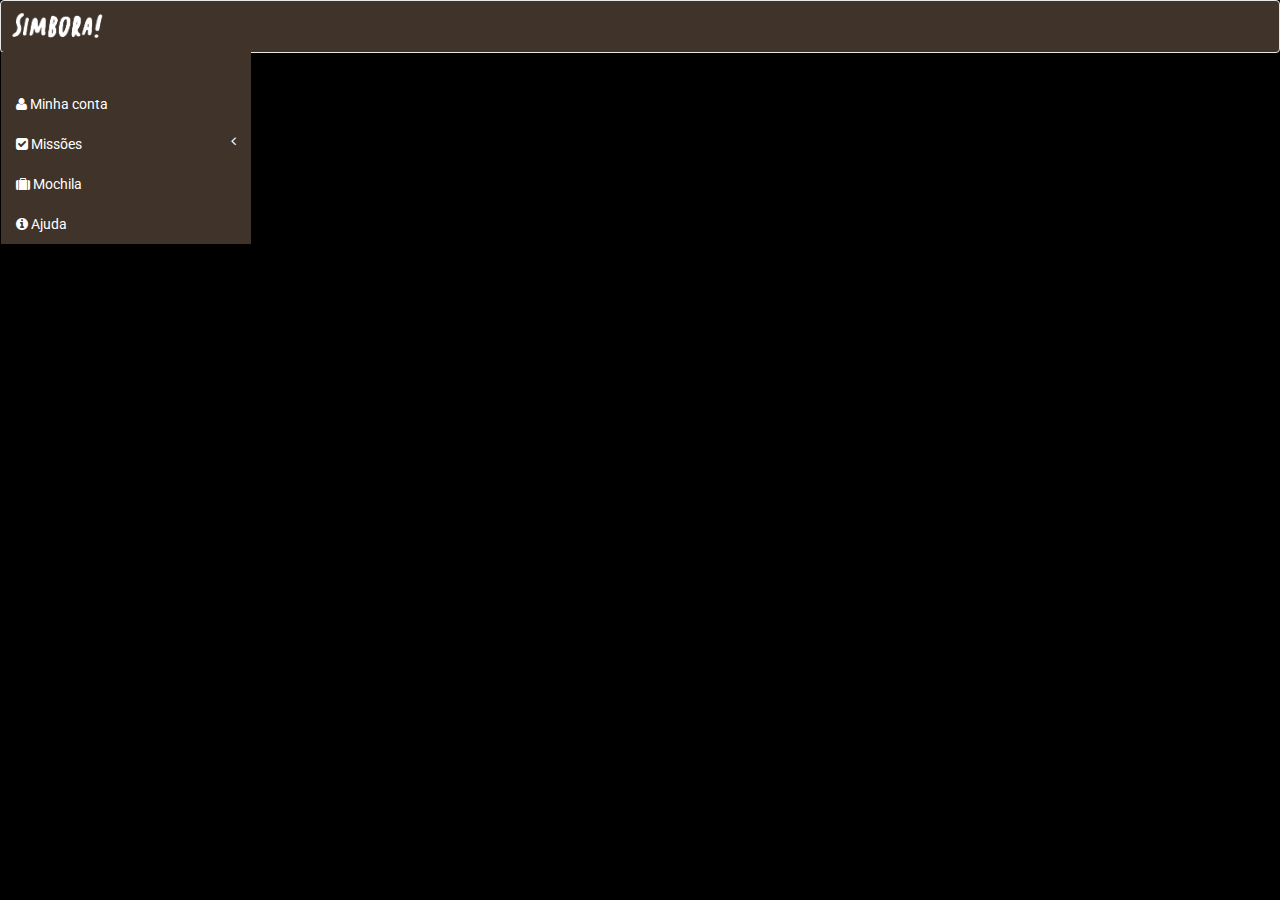
<file: index.html>
<!--
Author: W3layouts
Author URL: http://w3layouts.com
License: Creative Commons Attribution 3.0 Unported
License URL: http://creativecommons.org/licenses/by/3.0/
-->
<!DOCTYPE HTML>
<html>
<head>
<title>Simbora | HOME</title>
<meta name="viewport" content="width=device-width, initial-scale=1">
<meta http-equiv="Content-Type" content="text/html; charset=utf-8" />
<meta name="keywords" content="Modern Responsive web template, Bootstrap Web Templates, Flat Web Templates, Andriod Compatible web template, 
Smartphone Compatible web template, free webdesigns for Nokia, Samsung, LG, SonyErricsson, Motorola web design" />
<script type="application/x-javascript"> addEventListener("load", function() { setTimeout(hideURLbar, 0); }, false); function hideURLbar(){ window.scrollTo(0,1); } </script>
 <!-- Bootstrap Core CSS -->
<link href="css/bootstrap.min.css" rel='stylesheet' type='text/css' />
<!-- Custom CSS -->
<link href="css/style.css" rel='stylesheet' type='text/css' />
<link href="images/icone.png" rel="icon" type="image/x-icon" />
<!-- Graph CSS -->
<link href="css/lines.css" rel='stylesheet' type='text/css' />
<link href="css/font-awesome.css" rel="stylesheet"> 
<!-- jQuery -->
<script src="js/jquery.min.js"></script>
<!----webfonts--->
<link href='http://fonts.googleapis.com/css?family=Roboto:400,100,300,500,700,900' rel='stylesheet' type='text/css'>
<!---//webfonts--->  
<!-- Nav CSS -->
<link href="css/custom.css" rel="stylesheet">
<!-- Metis Menu Plugin JavaScript -->
<script src="js/metisMenu.min.js"></script>
<script src="js/custom.js"></script>
<!-- Graph JavaScript -->
<script src="js/d3.v3.js"></script>
<script src="js/rickshaw.js"></script>
</head>
<body>
<div id="wrapper">
     <!-- Navigation -->
        <nav class="top1 navbar navbar-default topnavbar" role="navigation" style="margin-bottom: 0" >
            <div class="navbar-header">
                <button type="button" class="navbar-toggle" data-toggle="collapse" data-target=".navbar-collapse">
                    <span class="sr-only">Toggle navigation</span>
                    <span class="icon-bar"></span>
                    <span class="icon-bar"></span>
                    <span class="icon-bar"></span>
                </button>
                <a class="haha" href="index.html"><img src="images/sitb.png" alt="HOME" style="width:120px;"/></a>
            </div>
            <!-- /.navbar-header -->
            <ul class="nav navbar-nav navbar-right">
				<!--<li class="dropdown">
	        		<a href="#" class="dropdown-toggle" data-toggle="dropdown" aria-expanded="false"><i class="fa fa-comments-o"></i><span class="badge">4</span></a>
	        		<ul class="dropdown-menu">
						<li class="dropdown-menu-header">
							<strong>Messages</strong>
							<div class="progress thin">
							  <div class="progress-bar progress-bar-success" role="progressbar" aria-valuenow="40" aria-valuemin="0" aria-valuemax="100" style="width: 40%">
							    <span class="sr-only">40% Complete (success)</span>
							  </div>
							</div>
						</li>
						<li class="avatar">
							<a href="#">
								<img src="images/1.png" alt=""/>
								<div>New message</div>
								<small>1 minute ago</small>
								<span class="label label-info">NEW</span>
							</a>
						</li>
						<li class="avatar">
							<a href="#">
								<img src="images/2.png" alt=""/>
								<div>New message</div>
								<small>1 minute ago</small>
								<span class="label label-info">NEW</span>
							</a>
						</li>
						<li class="avatar">
							<a href="#">
								<img src="images/3.png" alt=""/>
								<div>New message</div>
								<small>1 minute ago</small>
							</a>
						</li>
						<li class="avatar">
							<a href="#">
								<img src="images/4.png" alt=""/>
								<div>New message</div>
								<small>1 minute ago</small>
							</a>
						</li>
						<li class="avatar">
							<a href="#">
								<img src="images/5.png" alt=""/>
								<div>New message</div>
								<small>1 minute ago</small>
							</a>
						</li>
						<li class="avatar">
							<a href="#">
								<img src="images/pic1.png" alt=""/>
								<div>New message</div>
								<small>1 minute ago</small>
							</a>
						</li>
						<li class="dropdown-menu-footer text-center">
							<a href="#">View all messages</a>
						</li>	
	        		</ul>
	      		</li>-->
			    <li class="dropdown">
	        		<!--<a href="#" class="dropdown-toggle avatar" data-toggle="dropdown"><img src="images/1.png"><span class="badge">9</span></a>-->
	        		<ul class="dropdown-menu">
						<li class="dropdown-menu-header text-center">
							<strong>Account</strong>
						</li>
						<li class="m_2"><a href="#"><i class="fa fa-bell-o"></i> Updates <span class="label label-info">42</span></a></li>
						<li class="m_2"><a href="#"><i class="fa fa-envelope-o"></i> Messages <span class="label label-success">42</span></a></li>
						<li class="m_2"><a href="#"><i class="fa fa-tasks"></i> Tasks <span class="label label-danger">42</span></a></li>
						<li><a href="#"><i class="fa fa-comments"></i> Comments <span class="label label-warning">42</span></a></li>
						<li class="dropdown-menu-header text-center">
							<strong>Settings</strong>
						</li>
						<li class="m_2"><a href="#"><i class="fa fa-user"></i> Profile</a></li>
						<li class="m_2"><a href="#"><i class="fa fa-wrench"></i> Settings</a></li>
						<li class="m_2"><a href="#"><i class="fa fa-usd"></i> Payments <span class="label label-default">42</span></a></li>
						<li class="m_2"><a href="#"><i class="fa fa-file"></i> Projects <span class="label label-primary">42</span></a></li>
						<li class="divider"></li>
						<li class="m_2"><a href="#"><i class="fa fa-shield"></i> Lock Profile</a></li>
						<li class="m_2"><a href="#"><i class="fa fa-lock"></i> Logout</a></li>	
	        		</ul>
	      		</li>
			</ul>
			<!--<form class="navbar-form navbar-right">
              <input type="text" class="form-control" value="Search..." onfocus="this.value = '';" onblur="if (this.value == '') {this.value = 'Search...';}">
            </form>-->
            <div class="navbar-default sidebar"  role="navigation">
                <div class="sidebar-nav navbar-collapse">
                    <ul class="nav" id="side-menu">
                        <li>
                            <a href="index.html"><i class="fa fa-user" aria-hidden="true"></i> Minha conta</a>
                        </li>
                        <!--<li>
                            <a href="#"><i class="fa fa-laptop nav_icon"></i>Layouts<span class="fa arrow"></span></a>
                            <ul class="nav nav-second-level">
                                <li>
                                    <a href="grids.html">Grid System</a>
                                </li>
                            </ul>
                            <!-- /.nav-second-level --><!--
                        </li>
                        --> <!-- Menu Deletado Layouts -->
                        <li>
                            <a href="#"><i class="fa fa-check-square"></i> Missões<span class="fa arrow"></span></a>
                            <ul class="nav nav-second-level">
                                <li>
                                    <a href="missoesdisponiveis.html"><i class="fa fa-search" aria-hidden="true"></i> Missões disponíveis</a>
                                </li>
                                <li>
                                    <a href="minhasmissoes.html"><i class="fa fa-map-marker"></i> Minhas missões</a>
                                </li>
                            </ul>
                            <!-- /.nav-second-level -->
                        </li>
      
                        <!--<li>
                            <a href="#"><i class="fa fa-envelope nav_icon"></i>Mailbox<span class="fa arrow"></span></a>
                            <ul class="nav nav-second-level">
                                <li>
                                    <a href="inbox.html">Inbox</a>
                                </li>
                                <li>
                                    <a href="compose.html">Compose email</a>
                                </li>
                            </ul>
                            <!-- /.nav-second-level --><!--
                        </li>--> <!-- Menu Deletado Mailbox -->
                         <li>
                            <a href="mochila.html"><i class="fa fa-suitcase"></i> Mochila</a>
                        </li>
                        <li>
                            <a href="ajuda.html"><i class="fa fa-info-circle"></i> Ajuda</a>
                        </li>
                         <!--<li>
                            <a href="#"><i class="fa fa-check-square-o nav_icon"></i>Forms<span class="fa arrow"></span></a>
                            <ul class="nav nav-second-level">
                                <li>
                                    <a href="forms.html">Basic Forms</a>
                                </li>
                                <li>
                                    <a href="validation.html">Validation</a>
                                </li>
                            </ul>
                            <!-- /.nav-second-level --><!--
                        </li>-->
                        <!--<li>
                            <a href="#"><i class="fa fa-table nav_icon"></i>Tables<span class="fa arrow"></span></a>
                            <ul class="nav nav-second-level">
                                <li>
                                    <a href="basic_tables.html">Basic Tables</a>
                                </li>
                            </ul>
                            <!-- /.nav-second-level --><!--
                        </li>-->
                        <!--<li>
                            <a href="#"><i class="fa fa-sitemap fa-fw nav_icon"></i>Css<span class="fa arrow"></span></a>
                            <ul class="nav nav-second-level">
                                <li>
                                    <a href="media.html">Media</a>
                                </li>
                                <li>
                                    <a href="login.html">Login</a>
                                </li>
                            </ul>
                            <!-- /.nav-second-level --><!--
                        </li>-->
                    </ul>
                </div>
                <!-- /.sidebar-collapse -->
            </div>
            <!-- /.navbar-static-side -->
        </nav>
        
        <div class="embed-responsive embed-responsive-16by9" style="height:90vh">
        	<iframe  class="embed-responsive" src="https://www.google.com/maps/embed?pb=!1m40!1m12!1m3!1d15801.521882363571!2d-34.88288783013473!3d-8.062617757115571!2m3!1f0!2f0!3f0!3m2!1i1024!2i768!4f13.1!4m25!3e2!4m5!1s0x7ab1899b7c426f3%3A0x99f01f3221215dd4!2sEsta%C3%A7%C3%A3o+Forte+do+Brum+-+Recife%2C+PE!3m2!1d-8.0549274!2d-34.872009299999995!4m5!1s0x7ab18a36b5ed785%3A0xaca9c7fdd427b964!2sPa%C3%A7o+do+Frevo+-+Rua+da+Guia+-+Recife%2C+PE!3m2!1d-8.0613593!2d-34.8715237!4m5!1s0x7ab18a48f03c145%3A0xef4ac38fd080a24!2sMarco+Zero+-+Avenida+Alfredo+Lisboa+-+Recife%2C+PE!3m2!1d-8.0631534!2d-34.871116799999996!4m5!1s0x7ab18b11ba06f25%3A0x877bb5b2f124280e!2sCais+Santa+Rita%2C+Recife+-+PE!3m2!1d-8.070308299999999!2d-34.8771492!5e0!3m2!1spt-BR!2sbr!4v1512242661521" ></iframe>
		</div>
		
<!--        <iframe src="https://www.google.com/maps/embed?pb=!1m16!1m12!1m3!1d13287.669185491683!2d-34.87690064455339!3d-8.055732939884825!2m3!1f0!2f0!3f0!3m2!1i1024!2i768!4f13.1!2m1!1smarco+zero!5e0!3m2!1spt-BR!2sbr!4v1512227428139" width="100%" height="100%" frameborder="0" style="border:0" allowfullscreen></iframe>
-->
        <!--=.navbar<div id="page-wrapper">
        <div class="graphs">
     	<div class="col_3">-->
     		
        	<!--<div class="col-md-3 widget widget1">
        	<div class="r3_counter_box">
                    <i class="pull-left fa fa-thumbs-up icon-rounded"></i>
                    <div class="stats">
                      <h5><strong>45%</strong></h5>
                      <span>New Orders</span>
                    </div>
                </div>
        	</div>--> <!-- CAIXINHA REMOVIDA 01 -->
        	<!--<div class="col-md-3 widget widget1">
        		<div class="r3_counter_box">
                    <i class="pull-left fa fa-users user1 icon-rounded"></i>
                    <div class="stats">
                      <h5><strong>1019</strong></h5>
                      <span>New Visitors</span>
                    </div>
                </div>
        	</div>--> <!-- CAIXINHA REMOVIDA 02 -->
        	<!--<div class="col-md-3 widget widget1">
        		<div class="r3_counter_box">
                    <i class="pull-left fa fa-comment user2 icon-rounded"></i>
                    <div class="stats">
                      <h5><strong>1012</strong></h5>
                      <span>New Users</span>
                    </div>
                </div>
        	</div>--> <!-- CAIXINHA REMOVIDA 03 -->
        	<!--<div class="col-md-3 widget">
        		<div class="r3_counter_box">
                    <i class="pull-left fa fa-dollar dollar1 icon-rounded"></i>
                    <div class="stats">
                      <h5><strong>$450</strong></h5>
                      <span>Profit Today</span>
                    </div>
                </div>
        	 </div>
        	<div class="clearfix"> </div>
      </div>--> <!-- CAIXINHA REMOVIDA 04 --><!--
      <div class="col_1">
		    <!--<div class="col-md-4 span_7">	
		      <div class="cal1 cal_2"><div class="clndr"><div class="clndr-controls"><div class="clndr-control-button"><p class="clndr-previous-button">previous</p></div><div class="month">July 2015</div><div class="clndr-control-button rightalign"><p class="clndr-next-button">next</p></div></div><table class="clndr-table" border="0" cellspacing="0" cellpadding="0"><thead><tr class="header-days"><td class="header-day">S</td><td class="header-day">M</td><td class="header-day">T</td><td class="header-day">W</td><td class="header-day">T</td><td class="header-day">F</td><td class="header-day">S</td></tr></thead><tbody><tr><td class="day adjacent-month last-month calendar-day-2015-06-28"><div class="day-contents">28</div></td><td class="day adjacent-month last-month calendar-day-2015-06-29"><div class="day-contents">29</div></td><td class="day adjacent-month last-month calendar-day-2015-06-30"><div class="day-contents">30</div></td><td class="day calendar-day-2015-07-01"><div class="day-contents">1</div></td><td class="day calendar-day-2015-07-02"><div class="day-contents">2</div></td><td class="day calendar-day-2015-07-03"><div class="day-contents">3</div></td><td class="day calendar-day-2015-07-04"><div class="day-contents">4</div></td></tr><tr><td class="day calendar-day-2015-07-05"><div class="day-contents">5</div></td><td class="day calendar-day-2015-07-06"><div class="day-contents">6</div></td><td class="day calendar-day-2015-07-07"><div class="day-contents">7</div></td><td class="day calendar-day-2015-07-08"><div class="day-contents">8</div></td><td class="day calendar-day-2015-07-09"><div class="day-contents">9</div></td><td class="day calendar-day-2015-07-10"><div class="day-contents">10</div></td><td class="day calendar-day-2015-07-11"><div class="day-contents">11</div></td></tr><tr><td class="day calendar-day-2015-07-12"><div class="day-contents">12</div></td><td class="day calendar-day-2015-07-13"><div class="day-contents">13</div></td><td class="day calendar-day-2015-07-14"><div class="day-contents">14</div></td><td class="day calendar-day-2015-07-15"><div class="day-contents">15</div></td><td class="day calendar-day-2015-07-16"><div class="day-contents">16</div></td><td class="day calendar-day-2015-07-17"><div class="day-contents">17</div></td><td class="day calendar-day-2015-07-18"><div class="day-contents">18</div></td></tr><tr><td class="day calendar-day-2015-07-19"><div class="day-contents">19</div></td><td class="day calendar-day-2015-07-20"><div class="day-contents">20</div></td><td class="day calendar-day-2015-07-21"><div class="day-contents">21</div></td><td class="day calendar-day-2015-07-22"><div class="day-contents">22</div></td><td class="day calendar-day-2015-07-23"><div class="day-contents">23</div></td><td class="day calendar-day-2015-07-24"><div class="day-contents">24</div></td><td class="day calendar-day-2015-07-25"><div class="day-contents">25</div></td></tr><tr><td class="day calendar-day-2015-07-26"><div class="day-contents">26</div></td><td class="day calendar-day-2015-07-27"><div class="day-contents">27</div></td><td class="day calendar-day-2015-07-28"><div class="day-contents">28</div></td><td class="day calendar-day-2015-07-29"><div class="day-contents">29</div></td><td class="day calendar-day-2015-07-30"><div class="day-contents">30</div></td><td class="day calendar-day-2015-07-31"><div class="day-contents">31</div></td><td class="day adjacent-month next-month calendar-day-2015-08-01"><div class="day-contents">1</div></td></tr></tbody></table></div></div>
		    </div>--> <!-- CALENDARIO -->
		    <!--<div class="col-md-4 span_8">
		       <div class="activity_box">
		        <div class="scrollbar" id="style-2">
                   <div class="activity-row">
	                 <div class="col-xs-1"><i class="fa fa-thumbs-up text-info icon_13"> </i>  </div>
	                 <div class="col-xs-3 activity-img"><img src='images/5.png' class="img-responsive" alt=""/></div>
	                 <div class="col-xs-8 activity-desc">
	                 	<h5><a href="#">Lorem Ipsum</a> liked <a href="#">random</a></h5>
	                    <p>Lorem Ipsum is simply dummy</p>
	                    <h6>8:03</h6>
	                 </div>
	                 <div class="clearfix"> </div>
                    </div>
	  			    <div class="activity-row">
	                 <div class="col-xs-1"><i class="fa fa-comment text-info"></i> </div>
	                 <div class="col-xs-3 activity-img"><img src='images/3.png' class="img-responsive" alt=""/></div>
	                 <div class="col-xs-8 activity-desc">
	                 	<h5><a href="#">simply random</a> liked <a href="#">passages</a></h5>
	                    <p>Lorem Ipsum is simply dummy</p>
	                    <h6>8:03</h6>
	                 </div>
	                 <div class="clearfix"> </div>
                    </div>
                    <div class="activity-row">
	                 <div class="col-xs-1"><i class="fa fa-check text-info icon_11"></i></div>
	                 <div class="col-xs-3 activity-img"><img src='images/1.png' class="img-responsive" alt=""/></div>
	                 <div class="col-xs-8 activity-desc">
	                 	<h5><a href="#">standard chunk</a> liked <a href="#">model</a></h5>
	                    <p>Lorem Ipsum is simply dummy</p>
	                    <h6>8:03</h6>
	                 </div>
	                 <div class="clearfix"> </div>
                    </div>
                    <div class="activity-row1">
	                 <div class="col-xs-1"><i class="fa fa-user text-info icon_12"></i></div>
	                 <div class="col-xs-3 activity-img"><img src='images/4.png' class="img-responsive" alt=""/></div>
	                 <div class="col-xs-8 activity-desc">
	                 	<h5><a href="#">perspiciatis</a> liked <a href="#">donating</a></h5>
	                    <p>Lorem Ipsum is simply dummy</p>
	                    <h6>8:03</h6>
	                 </div>
	                 <div class="clearfix"> </div>
                     </div>
	  		        </div>
		          </div>
		    </div>--> <!-- MENU DE ATIVIDADES-->
			<!--<div class="col-md-4 stats-info">
                <div class="panel-heading">
                    <h4 class="panel-title">Browser Stats</h4>
                </div>
                <div class="panel-body">
                    <ul class="list-unstyled">
                        <li>Google Chrome<div class="text-success pull-right">12%<i class="fa fa-level-up"></i></div></li>
                        <li>Firefox<div class="text-success pull-right">15%<i class="fa fa-level-up"></i></div></li>
                        <li>Internet Explorer<div class="text-success pull-right">18%<i class="fa fa-level-up"></i></div></li>
                        <li>Safari<div class="text-danger pull-right">17%<i class="fa fa-level-down"></i></div></li>
                        <li>Opera<div class="text-danger pull-right">10%<i class="fa fa-level-down"></i></div></li>
                        <li>Mobile &amp; tablet<div class="text-success pull-right">14%<i class="fa fa-level-up"></i></div></li>
                        <li class="last">Others<div class="text-success pull-right">5%<i class="fa fa-level-up"></i></div></li> 
                    </ul>
                </div>
            </div>--> <!-- PERCENTAGE CHART--><!--
            <div class="clearfix"> </div>
	  </div>-->
	  <div class="span_11">
		<!--<div class="col-md-6 col_4">
		  <div class="map_container"><div id="vmap" style="width: 100%; height: 400px;"></div></div>
		  <!----Calender -------->
			<link rel="stylesheet" href="css/clndr.css" type="text/css" />
			<script src="js/underscore-min.js" type="text/javascript"></script>
			<script src= "js/moment-2.2.1.js" type="text/javascript"></script>
			<script src="js/clndr.js" type="text/javascript"></script>
			<script src="js/site.js" type="text/javascript"></script>
			<!----End Calender -------->
		</div> <!-- MAPA -->
		<!--<div class="col-md-6 col_5">
		  <div id="chart_container">
		   <div id="chart"></div>
	       <div id="slider"></div>
<script>

var seriesData = [ [], [], [], [], [] ];
var random = new Rickshaw.Fixtures.RandomData(50);

for (var i = 0; i < 75; i++) {
	random.addData(seriesData);
}

var graph = new Rickshaw.Graph( {
	element: document.getElementById("chart"),
	renderer: 'multi',
	
	dotSize: 5,
	series: [
		{
			name: 'temperature',
			data: seriesData.shift(),
			color: '#AFE9FF',
			renderer: 'stack'
		}, {
			name: 'heat index',
			data: seriesData.shift(),
			color: '#FFCAC0',
			renderer: 'stack'
		}, {
			name: 'dewpoint',
			data: seriesData.shift(),
			color: '#555',
			renderer: 'scatterplot'
		}, {
			name: 'pop',
			data: seriesData.shift().map(function(d) { return { x: d.x, y: d.y / 4 } }),
			color: '#555',
			renderer: 'bar'
		}, {
			name: 'humidity',
			data: seriesData.shift().map(function(d) { return { x: d.x, y: d.y * 1.5 } }),
			renderer: 'line',
			color: '#ef553a'
		}
	]
} );


graph.render();

var detail = new Rickshaw.Graph.HoverDetail({
	graph: graph
});
</script>
</div>
	      <!-- map -->
<link href="css/jqvmap.css" rel='stylesheet' type='text/css' />
<script src="js/jquery.vmap.js"></script>
<script src="js/jquery.vmap.sampledata.js" type="text/javascript"></script>
<script src="js/jquery.vmap.world.js" type="text/javascript"></script>
<script type="text/javascript">
	jQuery(document).ready(function() {
		jQuery('#vmap').vectorMap({
		    map: 'world_en',
		    backgroundColor: '#333333',
		    color: '#ffffff',
		    hoverOpacity: 0.7,
		    selectedColor: '#666666',
		    enableZoom: true,
		    showTooltip: true,
		    values: sample_data,
		    scaleColors: ['#C8EEFF', '#006491'],
		    normalizeFunction: 'polynomial'
		});
	});
</script>
<!-- //map -->
       </div> <!-- GRAFICO -->
       <!--<div class="clearfix"> </div>
    </div>--><!--
		<div class="copy">
            <p>Copyright &copy; 2015 Modern. All Rights Reserved | Design by <a href="http://w3layouts.com/" target="_blank">W3layouts</a> </p>
	    </div>-->
		</div>
       </div>
      <!-- /#page-wrapper -->
   </div>
    <!-- /#wrapper -->
    <!-- Bootstrap Core JavaScript -->
    <script src="js/bootstrap.min.js"></script>
</body>
</html>
</file>
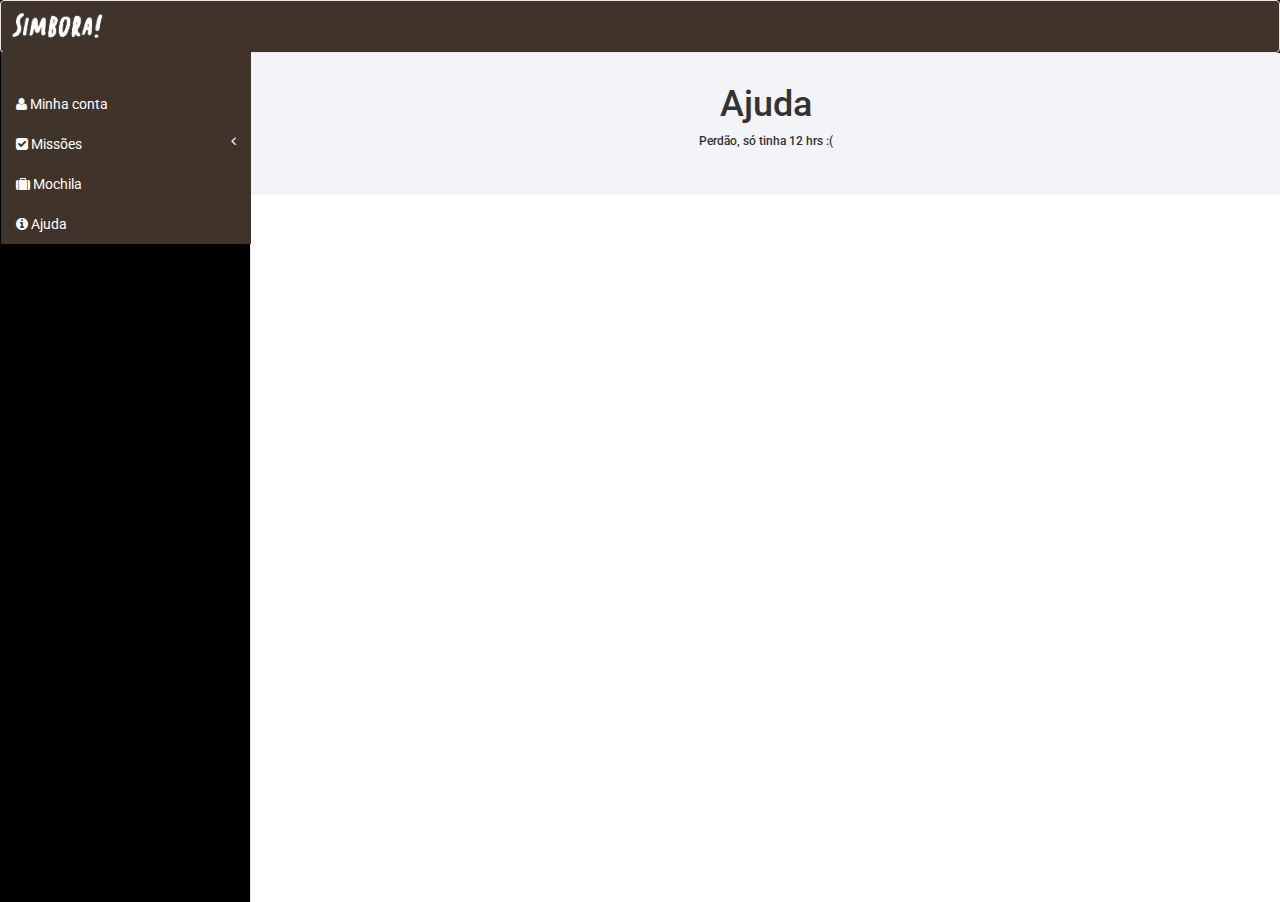
<file: ajuda.html>
<!--
Author: W3layouts
Author URL: http://w3layouts.com
License: Creative Commons Attribution 3.0 Unported
License URL: http://creativecommons.org/licenses/by/3.0/
-->
<!DOCTYPE HTML>
<html>
<head>
<title>Simbora | Minhas missões</title>
<meta name="viewport" content="width=device-width, initial-scale=1">
<meta http-equiv="Content-Type" content="text/html; charset=utf-8" />
<meta name="keywords" content="Modern Responsive web template, Bootstrap Web Templates, Flat Web Templates, Andriod Compatible web template, 
Smartphone Compatible web template, free webdesigns for Nokia, Samsung, LG, SonyErricsson, Motorola web design" />
<script type="application/x-javascript"> addEventListener("load", function() { setTimeout(hideURLbar, 0); }, false); function hideURLbar(){ window.scrollTo(0,1); } </script>
 <!-- Bootstrap Core CSS -->
<link href="css/bootstrap.min.css" rel='stylesheet' type='text/css' />
<!-- Custom CSS -->
<link href="css/style.css" rel='stylesheet' type='text/css' />
<link href="css/font-awesome.css" rel="stylesheet"> 
<!-- jQuery -->
<script src="js/jquery.min.js"></script>
<!----webfonts--->
<link href='http://fonts.googleapis.com/css?family=Roboto:400,100,300,500,700,900' rel='stylesheet' type='text/css'>
<!---//webfonts--->  
</head>
<body>
<div id="wrapper">
     <!-- Navigation -->
        <nav class="top1 navbar navbar-default topnavbar" role="navigation" style="margin-bottom: 0">
            <div class="navbar-header">
                <button type="button" class="navbar-toggle" data-toggle="collapse" data-target=".navbar-collapse">
                    <span class="sr-only">Toggle navigation</span>
                    <span class="icon-bar"></span>
                    <span class="icon-bar"></span>
                    <span class="icon-bar"></span>
                </button>
                <a class="haha" href="index.html"><img src="images/sitb.png" alt="HOME" style="width:120px;"/></a>
            </div>
            <!-- /.navbar-header -->
            <ul class="nav navbar-nav navbar-right">
				<!--<li class="dropdown">
	        		<a href="#" class="dropdown-toggle" data-toggle="dropdown" aria-expanded="false"><i class="fa fa-comments-o"></i><span class="badge">4</span></a>
	        		<ul class="dropdown-menu">
						<li class="dropdown-menu-header">
							<strong>Messages</strong>
							<div class="progress thin">
							  <div class="progress-bar progress-bar-success" role="progressbar" aria-valuenow="40" aria-valuemin="0" aria-valuemax="100" style="width: 40%">
							    <span class="sr-only">40% Complete (success)</span>
							  </div>
							</div>
						</li>
						<li class="avatar">
							<a href="#">
								<img src="images/1.png" alt=""/>
								<div>New message</div>
								<small>1 minute ago</small>
								<span class="label label-info">NEW</span>
							</a>
						</li>
						<li class="avatar">
							<a href="#">
								<img src="images/2.png" alt=""/>
								<div>New message</div>
								<small>1 minute ago</small>
								<span class="label label-info">NEW</span>
							</a>
						</li>
						<li class="avatar">
							<a href="#">
								<img src="images/3.png" alt=""/>
								<div>New message</div>
								<small>1 minute ago</small>
							</a>
						</li>
						<li class="avatar">
							<a href="#">
								<img src="images/4.png" alt=""/>
								<div>New message</div>
								<small>1 minute ago</small>
							</a>
						</li>
						<li class="avatar">
							<a href="#">
								<img src="images/5.png" alt=""/>
								<div>New message</div>
								<small>1 minute ago</small>
							</a>
						</li>
						<li class="avatar">
							<a href="#">
								<img src="images/pic1.png" alt=""/>
								<div>New message</div>
								<small>1 minute ago</small>
							</a>
						</li>
						<li class="dropdown-menu-footer text-center">
							<a href="#">View all messages</a>
						</li>	
	        		</ul>
	      		</li>-->
			    <li class="dropdown">
	        		<!--<a href="#" class="dropdown-toggle avatar" data-toggle="dropdown"><img src="images/1.png" alt=""/><span class="badge">9</span></a>
	        		--><ul class="dropdown-menu">
						<li class="dropdown-menu-header text-center">
							<strong>Account</strong>
						</li>
						<li class="m_2"><a href="#"><i class="fa fa-bell-o"></i> Updates <span class="label label-info">42</span></a></li>
						<li class="m_2"><a href="#"><i class="fa fa-envelope-o"></i> Messages <span class="label label-success">42</span></a></li>
						<li class="m_2"><a href="#"><i class="fa fa-tasks"></i> Tasks <span class="label label-danger">42</span></a></li>
						<li><a href="#"><i class="fa fa-comments"></i> Comments <span class="label label-warning">42</span></a></li>
						<li class="dropdown-menu-header text-center">
							<strong>Settings</strong>
						</li>
						<li class="m_2"><a href="#"><i class="fa fa-user"></i> Profile</a></li>
						<li class="m_2"><a href="#"><i class="fa fa-wrench"></i> Settings</a></li>
						<li class="m_2"><a href="#"><i class="fa fa-usd"></i> Payments <span class="label label-default">42</span></a></li>
						<li class="m_2"><a href="#"><i class="fa fa-file"></i> Projects <span class="label label-primary">42</span></a></li>
						<li class="divider"></li>
						<li class="m_2"><a href="#"><i class="fa fa-shield"></i> Lock Profile</a></li>
						<li class="m_2"><a href="#"><i class="fa fa-lock"></i> Logout</a></li>	
	        		</ul>
	      		</li>
			</ul>
            <div class="navbar-default sidebar"  role="navigation">
                <div class="sidebar-nav navbar-collapse">
                    <ul class="nav" id="side-menu">
                        <li>
                            <a href="index.html"><i class="fa fa-user" aria-hidden="true"></i> Minha conta</a>
                        </li>
                        <!--<li>
                            <a href="#"><i class="fa fa-laptop nav_icon"></i>Layouts<span class="fa arrow"></span></a>
                            <ul class="nav nav-second-level">
                                <li>
                                    <a href="grids.html">Grid System</a>
                                </li>
                            </ul>
                            <!-- /.nav-second-level --><!--
                        </li>
                        --> <!-- Menu Deletado Layouts -->
                        <li>
                            <a href="#"><i class="fa fa-check-square"></i> Missões<span class="fa arrow"></span></a>
                            <ul class="nav nav-second-level">
                                <li>
                                    <a href="missoesdisponiveis.html"><i class="fa fa-search" aria-hidden="true"></i> Missões disponíveis</a>
                                </li>
                                <li>
                                    <a href="minhasmissoes.html"><i class="fa fa-map-marker"></i> Minhas missões</a>
                                </li>
                            </ul>
                            <!-- /.nav-second-level -->
                        </li>
      
                        <!--<li>
                            <a href="#"><i class="fa fa-envelope nav_icon"></i>Mailbox<span class="fa arrow"></span></a>
                            <ul class="nav nav-second-level">
                                <li>
                                    <a href="inbox.html">Inbox</a>
                                </li>
                                <li>
                                    <a href="compose.html">Compose email</a>
                                </li>
                            </ul>
                            <!-- /.nav-second-level --><!--
                        </li>--> <!-- Menu Deletado Mailbox -->
                         <li>
                            <a href="mochila.html"><i class="fa fa-suitcase"></i> Mochila</a>
                        </li>
                        <li>
                            <a href="ajuda.html"><i class="fa fa-info-circle"></i> Ajuda</a>
                        </li>
                         <!--<li>
                            <a href="#"><i class="fa fa-check-square-o nav_icon"></i>Forms<span class="fa arrow"></span></a>
                            <ul class="nav nav-second-level">
                                <li>
                                    <a href="forms.html">Basic Forms</a>
                                </li>
                                <li>
                                    <a href="validation.html">Validation</a>
                                </li>
                            </ul>
                            <!-- /.nav-second-level --><!--
                        </li>-->
                        <!--<li>
                            <a href="#"><i class="fa fa-table nav_icon"></i>Tables<span class="fa arrow"></span></a>
                            <ul class="nav nav-second-level">
                                <li>
                                    <a href="basic_tables.html">Basic Tables</a>
                                </li>
                            </ul>
                            <!-- /.nav-second-level --><!--
                        </li>-->
                        <!--<li>
                            <a href="#"><i class="fa fa-sitemap fa-fw nav_icon"></i>Css<span class="fa arrow"></span></a>
                            <ul class="nav nav-second-level">
                                <li>
                                    <a href="media.html">Media</a>
                                </li>
                                <li>
                                    <a href="login.html">Login</a>
                                </li>
                            </ul>
                            <!-- /.nav-second-level --><!--
                        </li>-->
                    </ul>
                </div>
                <!-- /.sidebar-collapse -->
            </div>
            <!-- /.navbar-static-side -->
        </nav>
        <div id="page-wrapper">
        <div class="graphs">
	   <div class="md">
		 <h1 class="text-center">Ajuda</h1>
			<div class="form-group">
				<!--<div class="col-md-4 panel-body1">
					<h4>A chegada Holandesa</h4>
					<div class="row">
						<img class="image-prod img-responsive"src="images/marcozero_recife-panoramico.jpg"/>
					</div>
					<div>	
						<p class="text-center">Volte a 1630 para descobrir e viver os locais mais importantes da chegada holandesa a Recife. Comece desbravando o Forte Arraial do Bom Jesus, também conhecido como Sítio da Trindade.</p>
					</div>
						<button type="button" class="btn btn-default">Iniciar Missão.</button>
					</div>-->
					<div class="text-center">
					    <h6>Perdão, só tinha 12 hrs :(</h6>
					</div>
				</div>
        </div>	<!--DALE--->					
       </div>
      </div>
      <!-- /#page-wrapper -->
   </div>
    <!-- /#wrapper -->
    <!-- Nav CSS -->
<link href="css/custom.css" rel="stylesheet">
<!-- Metis Menu Plugin JavaScript -->
<script src="js/metisMenu.min.js"></script>
<script src="js/custom.js"></script>
<!-- Bootstrap Core JavaScript -->
<script src="js/bootstrap.min.js"></script>
</body>
</html>
</file>
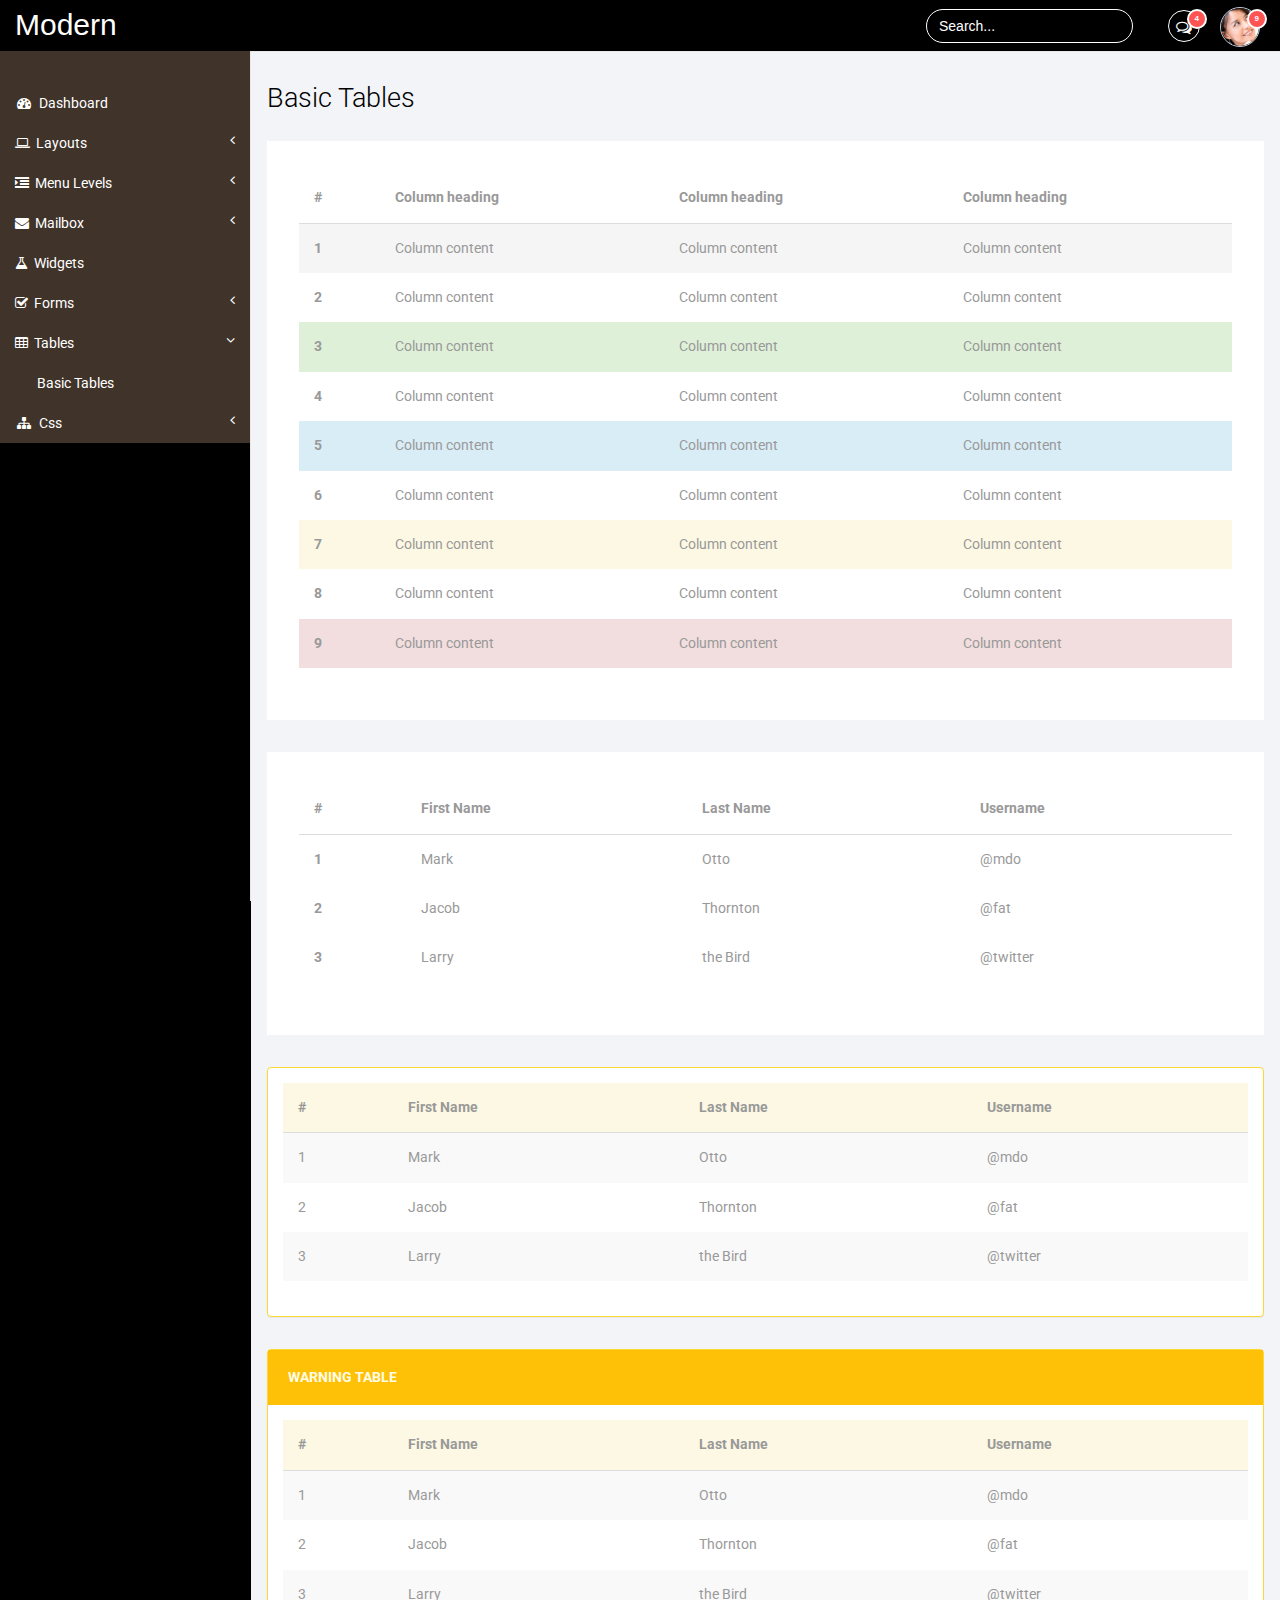
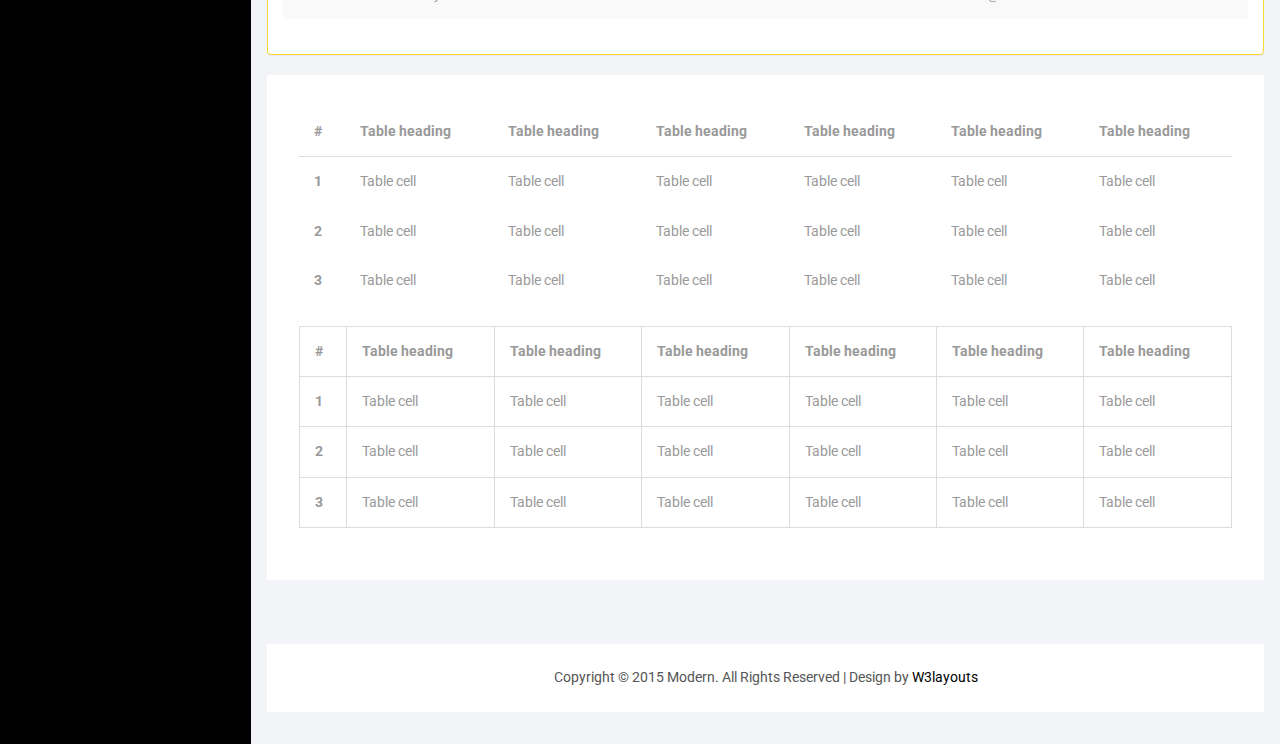
<file: basic_tables.html>
<!--
Author: W3layouts
Author URL: http://w3layouts.com
License: Creative Commons Attribution 3.0 Unported
License URL: http://creativecommons.org/licenses/by/3.0/
-->
<!DOCTYPE HTML>
<html>
<head>
<title>Modern an Admin Panel Category Flat Bootstarp Resposive Website Template | Basic_tables :: w3layouts</title>
<meta name="viewport" content="width=device-width, initial-scale=1">
<meta http-equiv="Content-Type" content="text/html; charset=utf-8" />
<meta name="keywords" content="Modern Responsive web template, Bootstrap Web Templates, Flat Web Templates, Andriod Compatible web template, 
Smartphone Compatible web template, free webdesigns for Nokia, Samsung, LG, SonyErricsson, Motorola web design" />
<script type="application/x-javascript"> addEventListener("load", function() { setTimeout(hideURLbar, 0); }, false); function hideURLbar(){ window.scrollTo(0,1); } </script>
 <!-- Bootstrap Core CSS -->
<link href="css/bootstrap.min.css" rel='stylesheet' type='text/css' />
<!-- Custom CSS -->
<link href="css/style.css" rel='stylesheet' type='text/css' />
<link href="css/font-awesome.css" rel="stylesheet"> 
<!-- jQuery -->
<script src="js/jquery.min.js"></script>
<!----webfonts--->
<link href='http://fonts.googleapis.com/css?family=Roboto:400,100,300,500,700,900' rel='stylesheet' type='text/css'>
<!---//webfonts--->  
<!-- Bootstrap Core JavaScript -->
<script src="js/bootstrap.min.js"></script>
</head>
<body>
<div id="wrapper">
     <!-- Navigation -->
        <nav class="top1 navbar navbar-default navbar-static-top" role="navigation" style="margin-bottom: 0">
            <div class="navbar-header">
                <button type="button" class="navbar-toggle" data-toggle="collapse" data-target=".navbar-collapse">
                    <span class="sr-only">Toggle navigation</span>
                    <span class="icon-bar"></span>
                    <span class="icon-bar"></span>
                    <span class="icon-bar"></span>
                </button>
                <a class="navbar-brand" href="index.html">Modern</a>
            </div>
            <!-- /.navbar-header -->
            <ul class="nav navbar-nav navbar-right">
				<li class="dropdown">
	        		<a href="#" class="dropdown-toggle" data-toggle="dropdown" aria-expanded="false"><i class="fa fa-comments-o"></i><span class="badge">4</span></a>
	        		<ul class="dropdown-menu">
						<li class="dropdown-menu-header">
							<strong>Messages</strong>
							<div class="progress thin">
							  <div class="progress-bar progress-bar-success" role="progressbar" aria-valuenow="40" aria-valuemin="0" aria-valuemax="100" style="width: 40%">
							    <span class="sr-only">40% Complete (success)</span>
							  </div>
							</div>
						</li>
						<li class="avatar">
							<a href="#">
								<img src="images/1.png" alt=""/>
								<div>New message</div>
								<small>1 minute ago</small>
								<span class="label label-info">NEW</span>
							</a>
						</li>
						<li class="avatar">
							<a href="#">
								<img src="images/2.png" alt=""/>
								<div>New message</div>
								<small>1 minute ago</small>
								<span class="label label-info">NEW</span>
							</a>
						</li>
						<li class="avatar">
							<a href="#">
								<img src="images/3.png" alt=""/>
								<div>New message</div>
								<small>1 minute ago</small>
							</a>
						</li>
						<li class="avatar">
							<a href="#">
								<img src="images/4.png" alt=""/>
								<div>New message</div>
								<small>1 minute ago</small>
							</a>
						</li>
						<li class="avatar">
							<a href="#">
								<img src="images/5.png" alt=""/>
								<div>New message</div>
								<small>1 minute ago</small>
							</a>
						</li>
						<li class="avatar">
							<a href="#">
								<img src="images/pic1.png" alt=""/>
								<div>New message</div>
								<small>1 minute ago</small>
							</a>
						</li>
						<li class="dropdown-menu-footer text-center">
							<a href="#">View all messages</a>
						</li>	
	        		</ul>
	      		</li>
			    <li class="dropdown">
	        		<a href="#" class="dropdown-toggle avatar" data-toggle="dropdown"><img src="images/1.png" alt=""/><span class="badge">9</span></a>
	        		<ul class="dropdown-menu">
						<li class="dropdown-menu-header text-center">
							<strong>Account</strong>
						</li>
						<li class="m_2"><a href="#"><i class="fa fa-bell-o"></i> Updates <span class="label label-info">42</span></a></li>
						<li class="m_2"><a href="#"><i class="fa fa-envelope-o"></i> Messages <span class="label label-success">42</span></a></li>
						<li class="m_2"><a href="#"><i class="fa fa-tasks"></i> Tasks <span class="label label-danger">42</span></a></li>
						<li><a href="#"><i class="fa fa-comments"></i> Comments <span class="label label-warning">42</span></a></li>
						<li class="dropdown-menu-header text-center">
							<strong>Settings</strong>
						</li>
						<li class="m_2"><a href="#"><i class="fa fa-user"></i> Profile</a></li>
						<li class="m_2"><a href="#"><i class="fa fa-wrench"></i> Settings</a></li>
						<li class="m_2"><a href="#"><i class="fa fa-usd"></i> Payments <span class="label label-default">42</span></a></li>
						<li class="m_2"><a href="#"><i class="fa fa-file"></i> Projects <span class="label label-primary">42</span></a></li>
						<li class="divider"></li>
						<li class="m_2"><a href="#"><i class="fa fa-shield"></i> Lock Profile</a></li>
						<li class="m_2"><a href="#"><i class="fa fa-lock"></i> Logout</a></li>	
	        		</ul>
	      		</li>
			</ul>
			<form class="navbar-form navbar-right">
              <input type="text" class="form-control" value="Search..." onfocus="this.value = '';" onblur="if (this.value == '') {this.value = 'Search...';}">
            </form>
            <div class="navbar-default sidebar" role="navigation">
                <div class="sidebar-nav navbar-collapse">
                    <ul class="nav" id="side-menu">
                        <li>
                            <a href="index.html"><i class="fa fa-dashboard fa-fw nav_icon"></i>Dashboard</a>
                        </li>
                        <li>
                            <a href="#"><i class="fa fa-laptop nav_icon"></i>Layouts<span class="fa arrow"></span></a>
                            <ul class="nav nav-second-level">
                                <li>
                                    <a href="grids.html">Grid System</a>
                                </li>
                            </ul>
                            <!-- /.nav-second-level -->
                        </li>
                        <li>
                            <a href="#"><i class="fa fa-indent nav_icon"></i>Menu Levels<span class="fa arrow"></span></a>
                            <ul class="nav nav-second-level">
                                <li>
                                    <a href="graphs.html">Graphs</a>
                                </li>
                                <li>
                                    <a href="typography.html">Typography</a>
                                </li>
                            </ul>
                            <!-- /.nav-second-level -->
                        </li>
                        <li>
                            <a href="#"><i class="fa fa-envelope nav_icon"></i>Mailbox<span class="fa arrow"></span></a>
                            <ul class="nav nav-second-level">
                                <li>
                                    <a href="inbox.html">Inbox</a>
                                </li>
                                <li>
                                    <a href="compose.html">Compose email</a>
                                </li>
                            </ul>
                            <!-- /.nav-second-level -->
                        </li>
                        <li>
                            <a href="widgets.html"><i class="fa fa-flask nav_icon"></i>Widgets</a>
                        </li>
                         <li>
                            <a href="#"><i class="fa fa-check-square-o nav_icon"></i>Forms<span class="fa arrow"></span></a>
                            <ul class="nav nav-second-level">
                                <li>
                                    <a href="forms.html">Basic Forms</a>
                                </li>
                                <li>
                                    <a href="validation.html">Validation</a>
                                </li>
                            </ul>
                            <!-- /.nav-second-level -->
                        </li>
                        <li>
                            <a href="#"><i class="fa fa-table nav_icon"></i>Tables<span class="fa arrow"></span></a>
                            <ul class="nav nav-second-level">
                                <li>
                                    <a href="basic_tables.html">Basic Tables</a>
                                </li>
                            </ul>
                            <!-- /.nav-second-level -->
                        </li>
                        <li>
                            <a href="#"><i class="fa fa-sitemap fa-fw nav_icon"></i>Css<span class="fa arrow"></span></a>
                            <ul class="nav nav-second-level">
                                <li>
                                    <a href="media.html">Media</a>
                                </li>
                                <li>
                                    <a href="login.html">Login</a>
                                </li>
                            </ul>
                            <!-- /.nav-second-level -->
                        </li>
                    </ul>
                </div>
                <!-- /.sidebar-collapse -->
            </div>
            <!-- /.navbar-static-side -->
        </nav>
        <div id="page-wrapper">
        <div class="col-md-12 graphs">
	   <div class="xs">
  	 <h3>Basic Tables</h3>
  	<div class="bs-example4" data-example-id="contextual-table">
    <table class="table">
      <thead>
        <tr>
          <th>#</th>
          <th>Column heading</th>
          <th>Column heading</th>
          <th>Column heading</th>
        </tr>
      </thead>
      <tbody>
        <tr class="active">
          <th scope="row">1</th>
          <td>Column content</td>
          <td>Column content</td>
          <td>Column content</td>
        </tr>
        <tr>
          <th scope="row">2</th>
          <td>Column content</td>
          <td>Column content</td>
          <td>Column content</td>
        </tr>
        <tr class="success">
          <th scope="row">3</th>
          <td>Column content</td>
          <td>Column content</td>
          <td>Column content</td>
        </tr>
        <tr>
          <th scope="row">4</th>
          <td>Column content</td>
          <td>Column content</td>
          <td>Column content</td>
        </tr>
        <tr class="info">
          <th scope="row">5</th>
          <td>Column content</td>
          <td>Column content</td>
          <td>Column content</td>
        </tr>
        <tr>
          <th scope="row">6</th>
          <td>Column content</td>
          <td>Column content</td>
          <td>Column content</td>
        </tr>
        <tr class="warning">
          <th scope="row">7</th>
          <td>Column content</td>
          <td>Column content</td>
          <td>Column content</td>
        </tr>
        <tr>
          <th scope="row">8</th>
          <td>Column content</td>
          <td>Column content</td>
          <td>Column content</td>
        </tr>
        <tr class="danger">
          <th scope="row">9</th>
          <td>Column content</td>
          <td>Column content</td>
          <td>Column content</td>
        </tr>
      </tbody>
    </table>
   </div>
   <div class="panel-body1">
   <table class="table">
     <thead>
        <tr>
          <th>#</th>
          <th>First Name</th>
          <th>Last Name</th>
          <th>Username</th>
        </tr>
      </thead>
      <tbody>
        <tr>
          <th scope="row">1</th>
          <td>Mark</td>
          <td>Otto</td>
          <td>@mdo</td>
        </tr>
        <tr>
          <th scope="row">2</th>
          <td>Jacob</td>
          <td>Thornton</td>
          <td>@fat</td>
        </tr>
        <tr>
          <th scope="row">3</th>
          <td>Larry</td>
          <td>the Bird</td>
          <td>@twitter</td>
        </tr>
      </tbody>
    </table>
    </div>
    <div class="panel panel-warning" data-widget="{&quot;draggable&quot;: &quot;false&quot;}" data-widget-static="">
				<div class="panel-body no-padding">
					<table class="table table-striped">
						<thead>
							<tr class="warning">
								<th>#</th>
								<th>First Name</th>
								<th>Last Name</th>
								<th>Username</th>
							</tr>
						</thead>
						<tbody>
							<tr>
								<td>1</td>
								<td>Mark</td>
								<td>Otto</td>
								<td>@mdo</td>
							</tr>
							<tr>
								<td>2</td>
								<td>Jacob</td>
								<td>Thornton</td>
								<td>@fat</td>
							</tr>
							<tr>
								<td>3</td>
								<td>Larry</td>
								<td>the Bird</td>
								<td>@twitter</td>
							</tr>
						</tbody>
					</table>
				</div>
	</div>
	<div class="panel panel-warning" data-widget="{&quot;draggable&quot;: &quot;false&quot;}" data-widget-static="">
				<div class="panel-heading">
					<h2>Warning Table</h2>
					<div class="panel-ctrls" data-actions-container="" data-action-collapse="{&quot;target&quot;: &quot;.panel-body&quot;}"><span class="button-icon has-bg"><i class="ti ti-angle-down"></i></span></div>
				</div>
				<div class="panel-body no-padding" style="display: block;">
					<table class="table table-striped">
						<thead>
							<tr class="warning">
								<th>#</th>
								<th>First Name</th>
								<th>Last Name</th>
								<th>Username</th>
							</tr>
						</thead>
						<tbody>
							<tr>
								<td>1</td>
								<td>Mark</td>
								<td>Otto</td>
								<td>@mdo</td>
							</tr>
							<tr>
								<td>2</td>
								<td>Jacob</td>
								<td>Thornton</td>
								<td>@fat</td>
							</tr>
							<tr>
								<td>3</td>
								<td>Larry</td>
								<td>the Bird</td>
								<td>@twitter</td>
							</tr>
						</tbody>
					</table>
				</div>
			</div>
	<div class="bs-example4" data-example-id="simple-responsive-table">
    <div class="table-responsive">
      <table class="table">
        <thead>
          <tr>
            <th>#</th>
            <th>Table heading</th>
            <th>Table heading</th>
            <th>Table heading</th>
            <th>Table heading</th>
            <th>Table heading</th>
            <th>Table heading</th>
          </tr>
        </thead>
        <tbody>
          <tr>
            <th scope="row">1</th>
            <td>Table cell</td>
            <td>Table cell</td>
            <td>Table cell</td>
            <td>Table cell</td>
            <td>Table cell</td>
            <td>Table cell</td>
          </tr>
          <tr>
            <th scope="row">2</th>
            <td>Table cell</td>
            <td>Table cell</td>
            <td>Table cell</td>
            <td>Table cell</td>
            <td>Table cell</td>
            <td>Table cell</td>
          </tr>
          <tr>
            <th scope="row">3</th>
            <td>Table cell</td>
            <td>Table cell</td>
            <td>Table cell</td>
            <td>Table cell</td>
            <td>Table cell</td>
            <td>Table cell</td>
          </tr>
        </tbody>
      </table>
    </div><!-- /.table-responsive -->
    <div class="table-responsive">
      <table class="table table-bordered">
        <thead>
          <tr>
            <th>#</th>
            <th>Table heading</th>
            <th>Table heading</th>
            <th>Table heading</th>
            <th>Table heading</th>
            <th>Table heading</th>
            <th>Table heading</th>
          </tr>
        </thead>
        <tbody>
          <tr>
            <th scope="row">1</th>
            <td>Table cell</td>
            <td>Table cell</td>
            <td>Table cell</td>
            <td>Table cell</td>
            <td>Table cell</td>
            <td>Table cell</td>
          </tr>
          <tr>
            <th scope="row">2</th>
            <td>Table cell</td>
            <td>Table cell</td>
            <td>Table cell</td>
            <td>Table cell</td>
            <td>Table cell</td>
            <td>Table cell</td>
          </tr>
          <tr>
            <th scope="row">3</th>
            <td>Table cell</td>
            <td>Table cell</td>
            <td>Table cell</td>
            <td>Table cell</td>
            <td>Table cell</td>
            <td>Table cell</td>
          </tr>
        </tbody>
      </table>
    </div><!-- /.table-responsive -->
  </div>
  </div>
  <div class="copy_layout">
      <p>Copyright © 2015 Modern. All Rights Reserved | Design by <a href="http://w3layouts.com/" target="_blank">W3layouts</a> </p>
  </div>
   </div>
      </div>
      <!-- /#page-wrapper -->
   </div>
    <!-- /#wrapper -->
<!-- Nav CSS -->
<link href="css/custom.css" rel="stylesheet">
<!-- Metis Menu Plugin JavaScript -->
<script src="js/metisMenu.min.js"></script>
<script src="js/custom.js"></script>
</body>
</html>
</file>
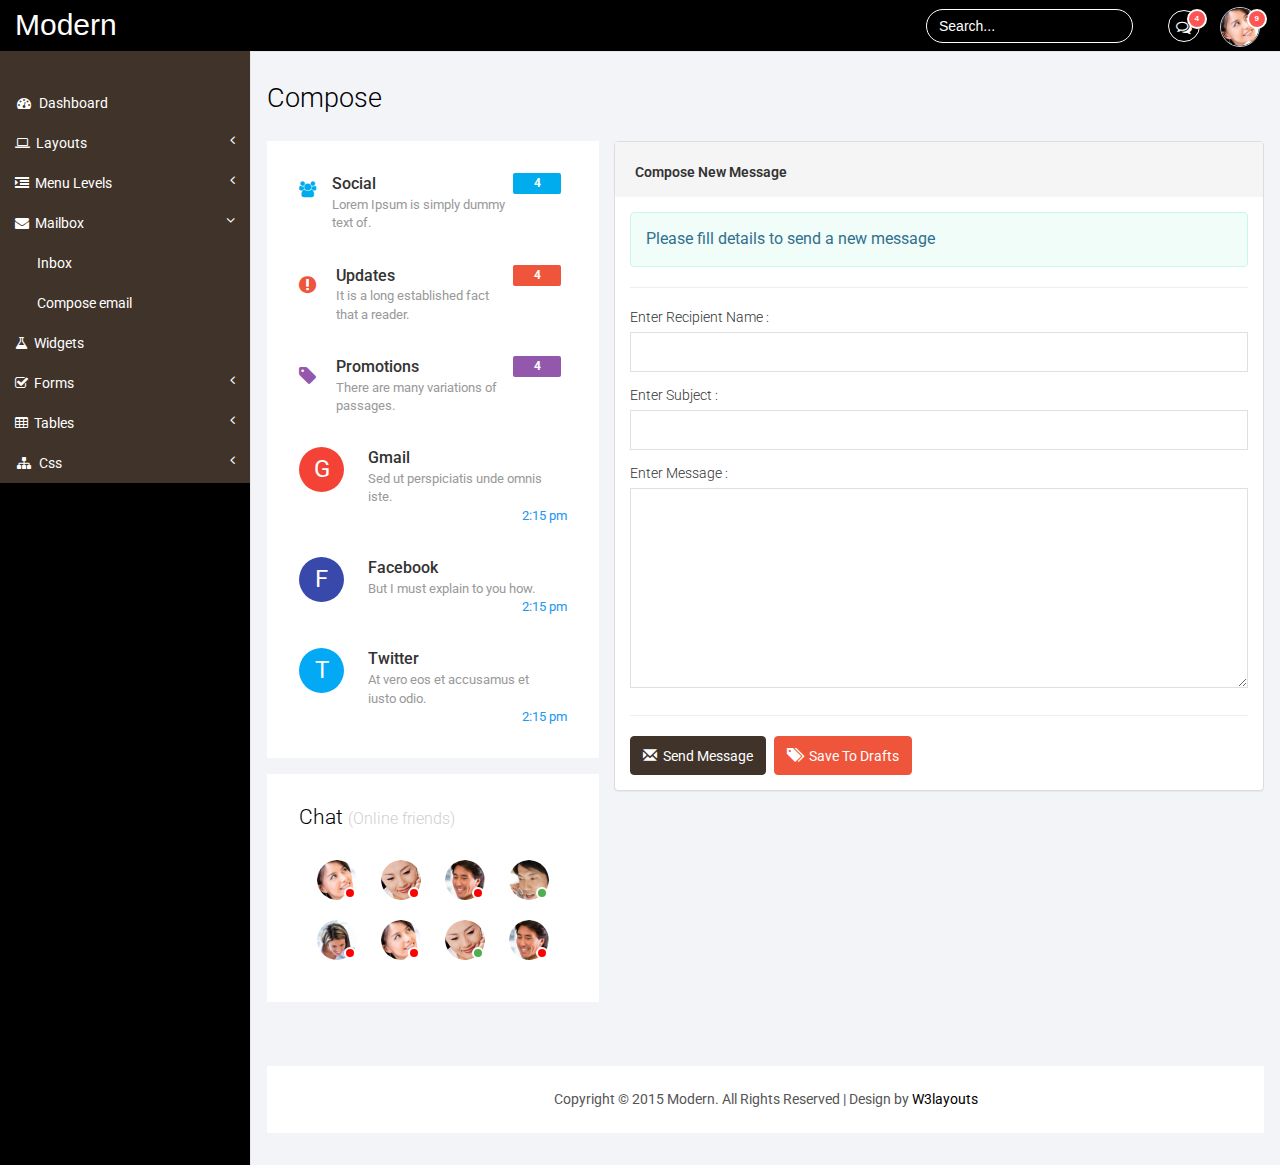
<file: compose.html>
<!--
Author: W3layouts
Author URL: http://w3layouts.com
License: Creative Commons Attribution 3.0 Unported
License URL: http://creativecommons.org/licenses/by/3.0/
-->
<!DOCTYPE HTML>
<html>
<head>
<title>Modern an Admin Panel Category Flat Bootstarp Resposive Website Template | Compose :: w3layouts</title>
<meta name="viewport" content="width=device-width, initial-scale=1">
<meta http-equiv="Content-Type" content="text/html; charset=utf-8" />
<meta name="keywords" content="Modern Responsive web template, Bootstrap Web Templates, Flat Web Templates, Andriod Compatible web template, 
Smartphone Compatible web template, free webdesigns for Nokia, Samsung, LG, SonyErricsson, Motorola web design" />
<script type="application/x-javascript"> addEventListener("load", function() { setTimeout(hideURLbar, 0); }, false); function hideURLbar(){ window.scrollTo(0,1); } </script>
 <!-- Bootstrap Core CSS -->
<link href="css/bootstrap.min.css" rel='stylesheet' type='text/css' />
<!-- Custom CSS -->
<link href="css/style.css" rel='stylesheet' type='text/css' />
<link href="css/font-awesome.css" rel="stylesheet"> 
<!-- jQuery -->
<script src="js/jquery.min.js"></script>
<!----webfonts--->
<link href='http://fonts.googleapis.com/css?family=Roboto:400,100,300,500,700,900' rel='stylesheet' type='text/css'>
<!---//webfonts--->  
<!-- Bootstrap Core JavaScript -->
<script src="js/bootstrap.min.js"></script>
</head>
<body>
<div id="wrapper">
     <!-- Navigation -->
        <nav class="top1 navbar navbar-default navbar-static-top" role="navigation" style="margin-bottom: 0">
            <div class="navbar-header">
                <button type="button" class="navbar-toggle" data-toggle="collapse" data-target=".navbar-collapse">
                    <span class="sr-only">Toggle navigation</span>
                    <span class="icon-bar"></span>
                    <span class="icon-bar"></span>
                    <span class="icon-bar"></span>
                </button>
                <a class="navbar-brand" href="index.html">Modern</a>
            </div>
            <!-- /.navbar-header -->
            <ul class="nav navbar-nav navbar-right">
				<li class="dropdown">
	        		<a href="#" class="dropdown-toggle" data-toggle="dropdown" aria-expanded="false"><i class="fa fa-comments-o"></i><span class="badge">4</span></a>
	        		<ul class="dropdown-menu">
						<li class="dropdown-menu-header">
							<strong>Messages</strong>
							<div class="progress thin">
							  <div class="progress-bar progress-bar-success" role="progressbar" aria-valuenow="40" aria-valuemin="0" aria-valuemax="100" style="width: 40%">
							    <span class="sr-only">40% Complete (success)</span>
							  </div>
							</div>
						</li>
						<li class="avatar">
							<a href="#">
								<img src="images/1.png" alt=""/>
								<div>New message</div>
								<small>1 minute ago</small>
								<span class="label label-info">NEW</span>
							</a>
						</li>
						<li class="avatar">
							<a href="#">
								<img src="images/2.png" alt=""/>
								<div>New message</div>
								<small>1 minute ago</small>
								<span class="label label-info">NEW</span>
							</a>
						</li>
						<li class="avatar">
							<a href="#">
								<img src="images/3.png" alt=""/>
								<div>New message</div>
								<small>1 minute ago</small>
							</a>
						</li>
						<li class="avatar">
							<a href="#">
								<img src="images/4.png" alt=""/>
								<div>New message</div>
								<small>1 minute ago</small>
							</a>
						</li>
						<li class="avatar">
							<a href="#">
								<img src="images/5.png" alt=""/>
								<div>New message</div>
								<small>1 minute ago</small>
							</a>
						</li>
						<li class="avatar">
							<a href="#">
								<img src="images/pic1.png" alt=""/>
								<div>New message</div>
								<small>1 minute ago</small>
							</a>
						</li>
						<li class="dropdown-menu-footer text-center">
							<a href="#">View all messages</a>
						</li>	
	        		</ul>
	      		</li>
			    <li class="dropdown">
	        		<a href="#" class="dropdown-toggle avatar" data-toggle="dropdown"><img src="images/1.png" alt=""/><span class="badge">9</span></a>
	        		<ul class="dropdown-menu">
						<li class="dropdown-menu-header text-center">
							<strong>Account</strong>
						</li>
						<li class="m_2"><a href="#"><i class="fa fa-bell-o"></i> Updates <span class="label label-info">42</span></a></li>
						<li class="m_2"><a href="#"><i class="fa fa-envelope-o"></i> Messages <span class="label label-success">42</span></a></li>
						<li class="m_2"><a href="#"><i class="fa fa-tasks"></i> Tasks <span class="label label-danger">42</span></a></li>
						<li><a href="#"><i class="fa fa-comments"></i> Comments <span class="label label-warning">42</span></a></li>
						<li class="dropdown-menu-header text-center">
							<strong>Settings</strong>
						</li>
						<li class="m_2"><a href="#"><i class="fa fa-user"></i> Profile</a></li>
						<li class="m_2"><a href="#"><i class="fa fa-wrench"></i> Settings</a></li>
						<li class="m_2"><a href="#"><i class="fa fa-usd"></i> Payments <span class="label label-default">42</span></a></li>
						<li class="m_2"><a href="#"><i class="fa fa-file"></i> Projects <span class="label label-primary">42</span></a></li>
						<li class="divider"></li>
						<li class="m_2"><a href="#"><i class="fa fa-shield"></i> Lock Profile</a></li>
						<li class="m_2"><a href="#"><i class="fa fa-lock"></i> Logout</a></li>	
	        		</ul>
	      		</li>
			</ul>
			<form class="navbar-form navbar-right">
              <input type="text" class="form-control" value="Search..." onfocus="this.value = '';" onblur="if (this.value == '') {this.value = 'Search...';}">
            </form>
            <div class="navbar-default sidebar" role="navigation">
                <div class="sidebar-nav navbar-collapse">
                    <ul class="nav" id="side-menu">
                        <li>
                            <a href="index.html"><i class="fa fa-dashboard fa-fw nav_icon"></i>Dashboard</a>
                        </li>
                        <li>
                            <a href="#"><i class="fa fa-laptop nav_icon"></i>Layouts<span class="fa arrow"></span></a>
                            <ul class="nav nav-second-level">
                                <li>
                                    <a href="grids.html">Grid System</a>
                                </li>
                            </ul>
                            <!-- /.nav-second-level -->
                        </li>
                        <li>
                            <a href="#"><i class="fa fa-indent nav_icon"></i>Menu Levels<span class="fa arrow"></span></a>
                            <ul class="nav nav-second-level">
                                <li>
                                    <a href="graphs.html">Graphs</a>
                                </li>
                                <li>
                                    <a href="typography.html">Typography</a>
                                </li>
                            </ul>
                            <!-- /.nav-second-level -->
                        </li>
                        <li>
                            <a href="#"><i class="fa fa-envelope nav_icon"></i>Mailbox<span class="fa arrow"></span></a>
                            <ul class="nav nav-second-level">
                                <li>
                                    <a href="inbox.html">Inbox</a>
                                </li>
                                <li>
                                    <a href="compose.html">Compose email</a>
                                </li>
                            </ul>
                            <!-- /.nav-second-level -->
                        </li>
                        <li>
                            <a href="widgets.html"><i class="fa fa-flask nav_icon"></i>Widgets</a>
                        </li>
                         <li>
                            <a href="#"><i class="fa fa-check-square-o nav_icon"></i>Forms<span class="fa arrow"></span></a>
                            <ul class="nav nav-second-level">
                                <li>
                                    <a href="forms.html">Basic Forms</a>
                                </li>
                                <li>
                                    <a href="validation.html">Validation</a>
                                </li>
                            </ul>
                            <!-- /.nav-second-level -->
                        </li>
                        <li>
                            <a href="#"><i class="fa fa-table nav_icon"></i>Tables<span class="fa arrow"></span></a>
                            <ul class="nav nav-second-level">
                                <li>
                                    <a href="basic_tables.html">Basic Tables</a>
                                </li>
                            </ul>
                            <!-- /.nav-second-level -->
                        </li>
                        <li>
                            <a href="#"><i class="fa fa-sitemap fa-fw nav_icon"></i>Css<span class="fa arrow"></span></a>
                            <ul class="nav nav-second-level">
                                <li>
                                    <a href="media.html">Media</a>
                                </li>
                                <li>
                                    <a href="login.html">Login</a>
                                </li>
                            </ul>
                            <!-- /.nav-second-level -->
                        </li>
                    </ul>
                </div>
                <!-- /.sidebar-collapse -->
            </div>
            <!-- /.navbar-static-side -->
        </nav>
        <div id="page-wrapper">
        <div class="graphs">
	     <div class="xs">
  	       <h3>Compose</h3>
  	         <div class="col-md-4 email-list1">
               <ul class="collection">
                    <li class="collection-item avatar email-unread">
                      <i class="fa fa-users icon_1"></i>
                      <div class="avatar_left">
                      	<span class="email-title">Social</span>
                        <p class="truncate grey-text ultra-small">Lorem Ipsum is simply dummy text of.</p>
                      </div>
                      <a href="#!" class="secondary-content"><span class="new badge blue">4</span></a>
                      <div class="clearfix"> </div>
                    </li>
                    <li class="collection-item avatar email-unread">
                      <i class="fa fa-exclamation-circle icon_2"></i>
                      <div class="avatar_left">
                      	<span class="email-title">Updates</span>
                        <p class="truncate grey-text ultra-small">It is a long established fact that a reader.</p>
                      </div>
                      <a href="#!" class="secondary-content"><span class="new badge red">4</span></a>
                      <div class="clearfix"> </div>
                    </li>
                    <li class="collection-item avatar email-unread">
                      <i class="fa fa-tag icon_3"></i>
                      <div class="avatar_left">
                      	<span class="email-title">Promotions</span>
                        <p class="truncate grey-text ultra-small">There are many variations of passages.</p>
                      </div>
                      <a href="#!" class="secondary-content"><span class="new badge blue1">4</span></a>
                      <div class="clearfix"> </div>
                    </li>
                    <li class="collection-item avatar email-unread">
                      <i class="icon_4">G</i>
                      <div class="avatar_left">
                      	<span class="email-title">Gmail</span>
                        <p class="truncate grey-text ultra-small">Sed ut perspiciatis unde omnis iste.</p>
                      </div>
                      <a href="#!" class="secondary-content"><span class="blue-text ultra-small">2:15 pm</span></a>
                      <div class="clearfix"> </div>
                    </li>
                    <li class="collection-item avatar email-unread">
                      <i class="icon_4 icon_5">F</i>
                      <div class="avatar_left">
                      	<span class="email-title">Facebook</span>
                        <p class="truncate grey-text ultra-small">But I must explain to you how.</p>
                      </div>
                      <a href="#!" class="secondary-content"><span class="blue-text ultra-small">2:15 pm</span></a>
                      <div class="clearfix"> </div>
                    </li>
                    <li class="collection-item avatar email-unread email_last">
                      <i class="icon_4 icon_6">T</i>
                      <div class="avatar_left">
                      	<span class="email-title">Twitter</span>
                        <p class="truncate grey-text ultra-small">At vero eos et accusamus et iusto odio.</p>
                      </div>
                      <a href="#!" class="secondary-content"><span class="blue-text ultra-small">2:15 pm</span></a>
                      <div class="clearfix"> </div>
                    </li>
              </ul>
         <div class="content-box  mrg15B">
          <div class="content-box-wrapper text-center">
            <h4 class="content-box-header">
            Chat
            <small>(Online friends)</small>
            </h4>
            <div class="status-badge mrg10A">
                <img class="img-circle" width="40" src="images/1.png" alt="">
                <div class="small-badge bg-red"></div>
            </div>
            <div class="status-badge mrg10A">
                <img class="img-circle" width="40" src="images/2.png" alt="">
                <div class="small-badge bg-orange"></div>
            </div>
            <div class="status-badge mrg10A">
                <img class="img-circle" width="40" src="images/3.png" alt="">
                <div class="small-badge bg-red"></div>
            </div>
            <div class="status-badge mrg10A">
                <img class="img-circle" width="40" src="images/4.png" alt="">
                <div class="small-badge bg-green1"></div>
            </div>
            <div class="status-badge mrg10A">
                <img class="img-circle" width="40" src="images/5.png" alt="">
                <div class="small-badge bg-orange"></div>
            </div>
            <div class="status-badge mrg10A">
                <img class="img-circle" width="40" src="images/1.png" alt="">
                <div class="small-badge bg-red"></div>
            </div>
            <div class="status-badge mrg10A">
                <img class="img-circle" width="40" src="images/2.png" alt="">
                <div class="small-badge bg-green1"></div>
            </div>
            <div class="status-badge mrg10A">
                <img class="img-circle" width="40" src="images/3.png" alt="">
                <div class="small-badge bg-orange"></div>
            </div>
          </div>
        </div>
        </div>
        <div class="col-md-8 inbox_right">
        	<div class="Compose-Message">               
                <div class="panel panel-default">
                    <div class="panel-heading">
                        Compose New Message 
                    </div>
                    <div class="panel-body">
                        <div class="alert alert-info">
                            Please fill details to send a new message
                        </div>
                        <hr>
                        <label>Enter Recipient Name : </label>
                        <input type="text" class="form-control1 control3">
                        <label>Enter Subject :  </label>
                        <input type="text" class="form-control1 control3">
                        <label>Enter Message : </label>
                        <textarea rows="6" class="form-control1 control2"></textarea>
                        <hr>
                        <a href="#" class="btn btn-warning btn-warng1"><span class="glyphicon glyphicon-envelope tag_02"></span> Send Message </a>&nbsp;
                      <a href="#" class="btn btn-success btn-warng1"><span class="glyphicon glyphicon-tags tag_01"></span> Save To Drafts </a>
                    </div>
                 </div>
              </div>
         </div>
         <div class="clearfix"> </div>
   </div>
    <div class="copy_layout">
         <p>Copyright © 2015 Modern. All Rights Reserved | Design by <a href="http://w3layouts.com/" target="_blank">W3layouts</a> </p>
       </div>
   </div>
      </div>
      <!-- /#page-wrapper -->
   </div>
    <!-- /#wrapper -->
<!-- Nav CSS -->
<link href="css/custom.css" rel="stylesheet">
<!-- Metis Menu Plugin JavaScript -->
<script src="js/metisMenu.min.js"></script>
<script src="js/custom.js"></script>
</body>
</html>
</file>
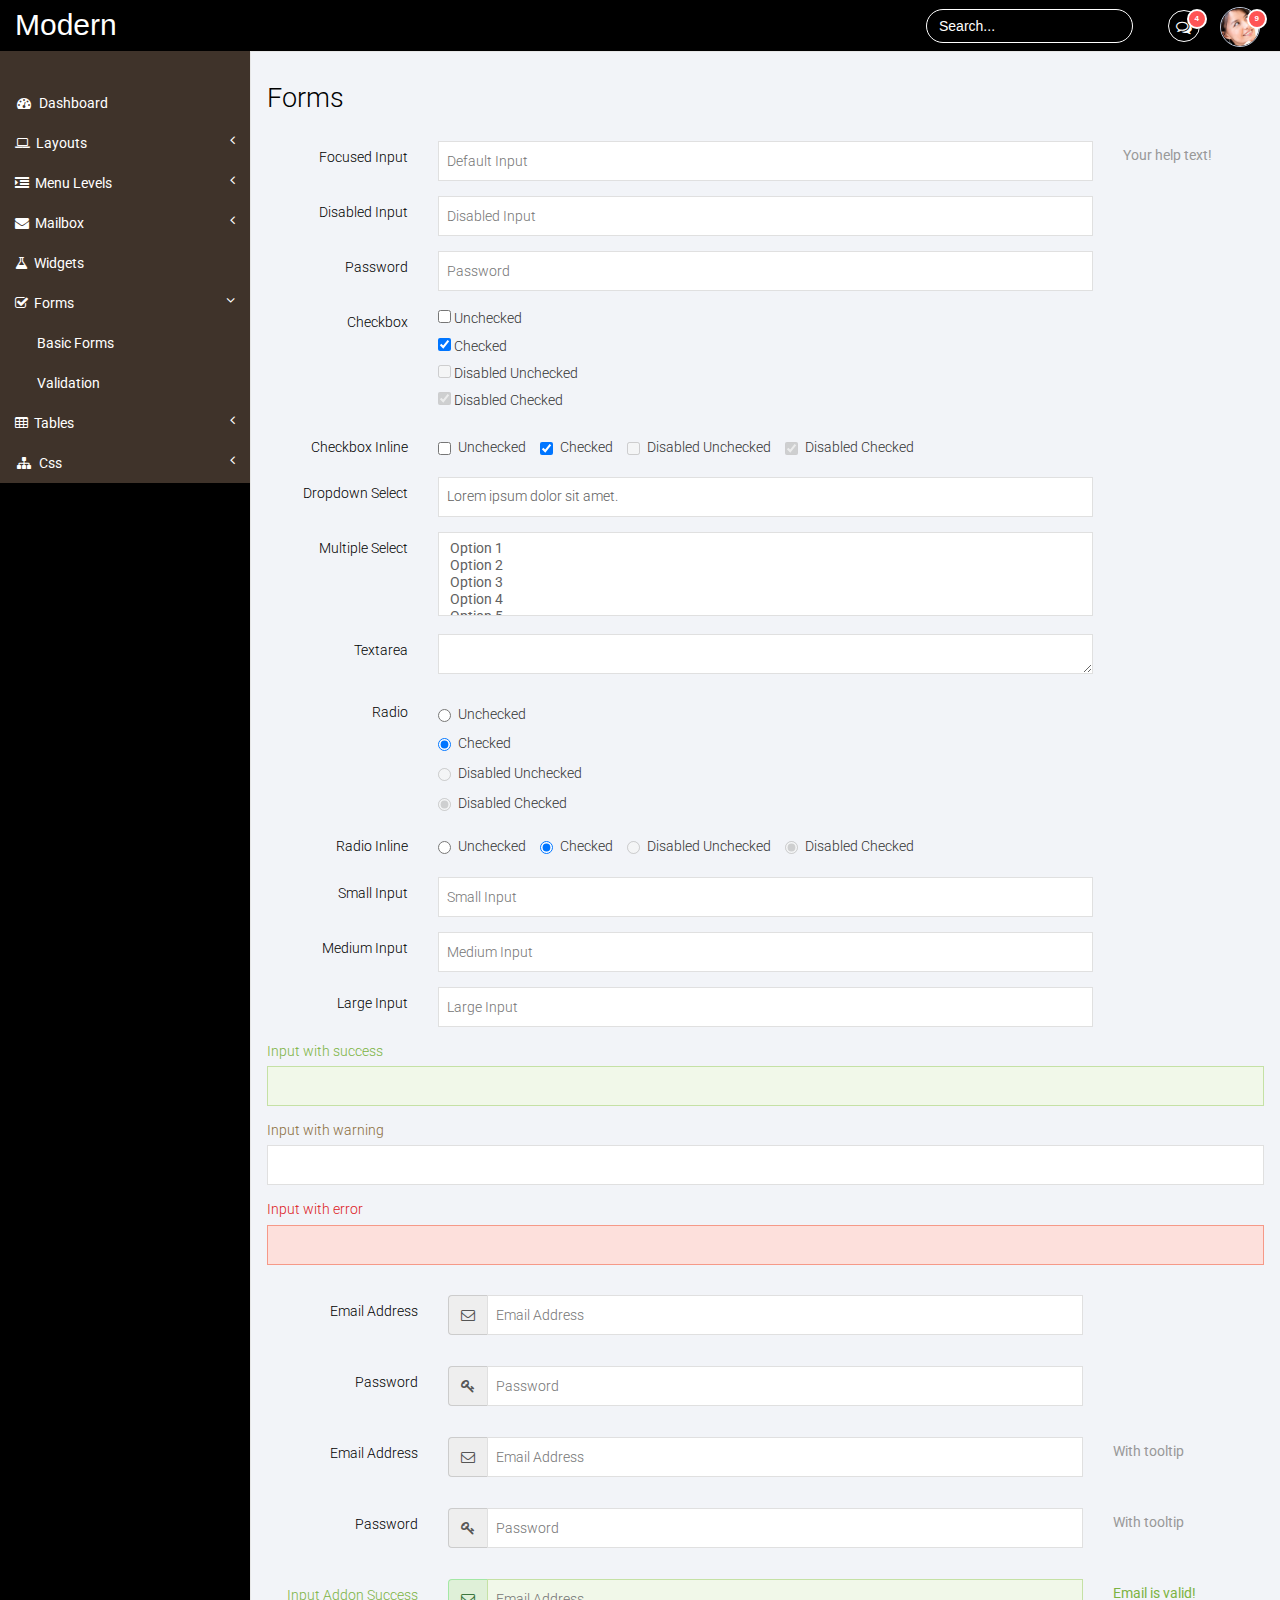
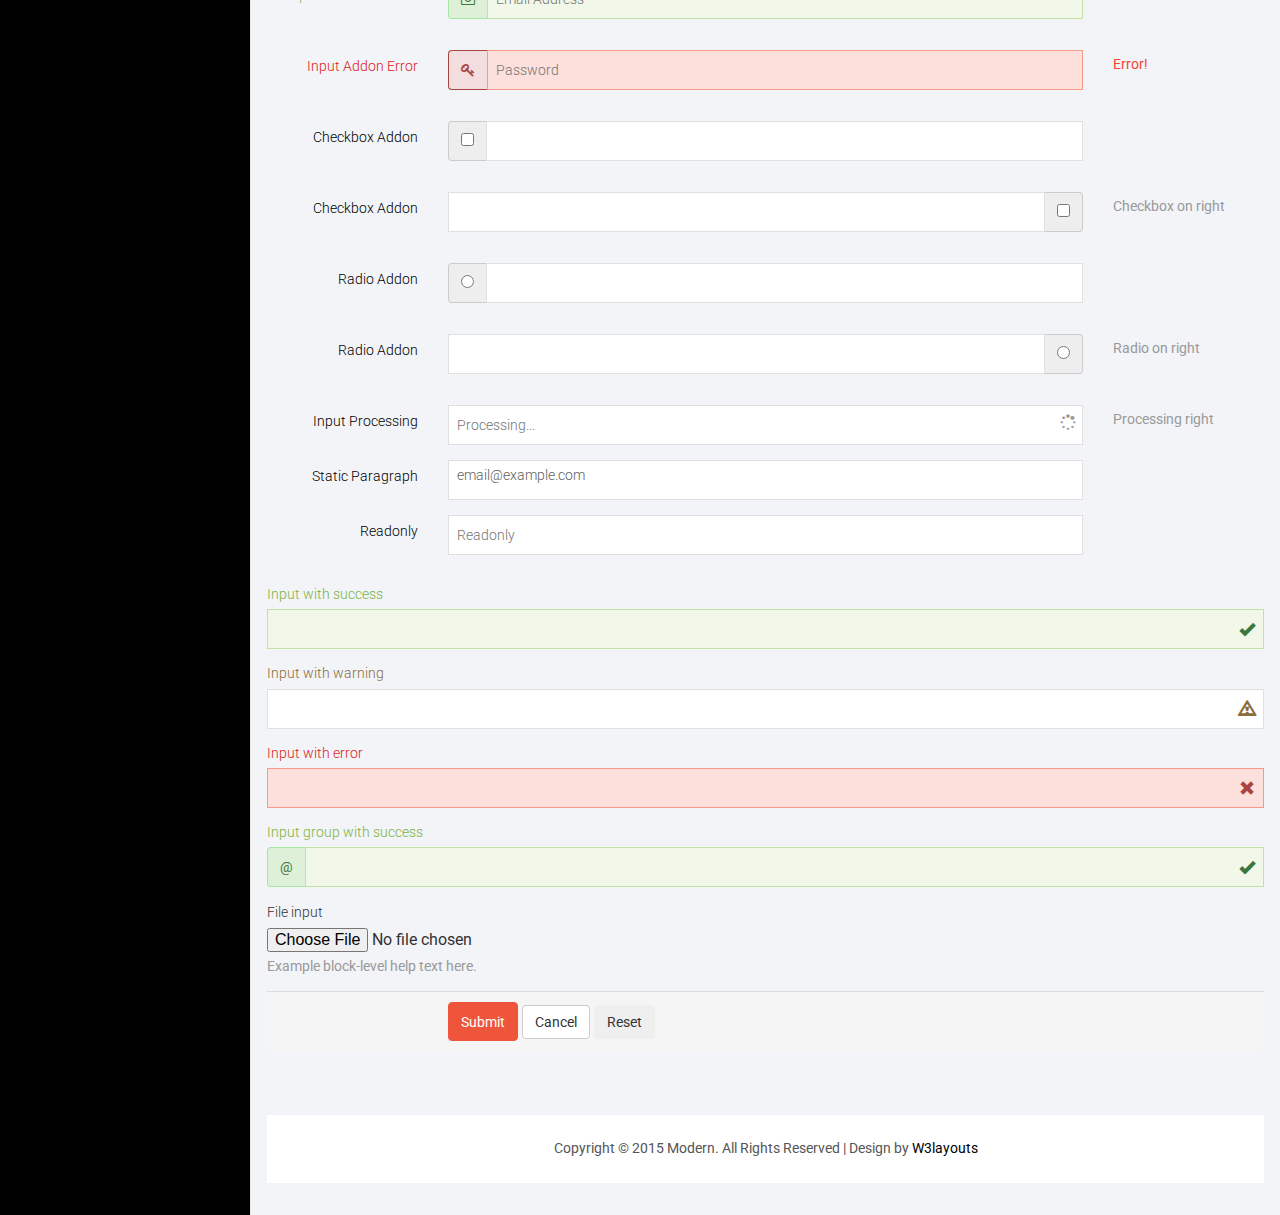
<file: forms.html>
<!--
Author: W3layouts
Author URL: http://w3layouts.com
License: Creative Commons Attribution 3.0 Unported
License URL: http://creativecommons.org/licenses/by/3.0/
-->
<!DOCTYPE HTML>
<html>
<head>
<title>Modern an Admin Panel Category Flat Bootstarp Resposive Website Template | Forms :: w3layouts</title>
<meta name="viewport" content="width=device-width, initial-scale=1">
<meta http-equiv="Content-Type" content="text/html; charset=utf-8" />
<meta name="keywords" content="Modern Responsive web template, Bootstrap Web Templates, Flat Web Templates, Andriod Compatible web template, 
Smartphone Compatible web template, free webdesigns for Nokia, Samsung, LG, SonyErricsson, Motorola web design" />
<script type="application/x-javascript"> addEventListener("load", function() { setTimeout(hideURLbar, 0); }, false); function hideURLbar(){ window.scrollTo(0,1); } </script>
 <!-- Bootstrap Core CSS -->
<link href="css/bootstrap.min.css" rel='stylesheet' type='text/css' />
<!-- Custom CSS -->
<link href="css/style.css" rel='stylesheet' type='text/css' />
<link href="css/font-awesome.css" rel="stylesheet"> 
<!-- jQuery -->
<script src="js/jquery.min.js"></script>
<!----webfonts--->
<link href='http://fonts.googleapis.com/css?family=Roboto:400,100,300,500,700,900' rel='stylesheet' type='text/css'>
<!---//webfonts--->  
<!-- Bootstrap Core JavaScript -->
<script src="js/bootstrap.min.js"></script>
</head>
<body>
<div id="wrapper">
     <!-- Navigation -->
        <nav class="top1 navbar navbar-default navbar-static-top" role="navigation" style="margin-bottom: 0">
            <div class="navbar-header">
                <button type="button" class="navbar-toggle" data-toggle="collapse" data-target=".navbar-collapse">
                    <span class="sr-only">Toggle navigation</span>
                    <span class="icon-bar"></span>
                    <span class="icon-bar"></span>
                    <span class="icon-bar"></span>
                </button>
                <a class="navbar-brand" href="index.html">Modern</a>
            </div>
            <!-- /.navbar-header -->
            <ul class="nav navbar-nav navbar-right">
				<li class="dropdown">
	        		<a href="#" class="dropdown-toggle" data-toggle="dropdown" aria-expanded="false"><i class="fa fa-comments-o"></i><span class="badge">4</span></a>
	        		<ul class="dropdown-menu">
						<li class="dropdown-menu-header">
							<strong>Messages</strong>
							<div class="progress thin">
							  <div class="progress-bar progress-bar-success" role="progressbar" aria-valuenow="40" aria-valuemin="0" aria-valuemax="100" style="width: 40%">
							    <span class="sr-only">40% Complete (success)</span>
							  </div>
							</div>
						</li>
						<li class="avatar">
							<a href="#">
								<img src="images/1.png" alt=""/>
								<div>New message</div>
								<small>1 minute ago</small>
								<span class="label label-info">NEW</span>
							</a>
						</li>
						<li class="avatar">
							<a href="#">
								<img src="images/2.png" alt=""/>
								<div>New message</div>
								<small>1 minute ago</small>
								<span class="label label-info">NEW</span>
							</a>
						</li>
						<li class="avatar">
							<a href="#">
								<img src="images/3.png" alt=""/>
								<div>New message</div>
								<small>1 minute ago</small>
							</a>
						</li>
						<li class="avatar">
							<a href="#">
								<img src="images/4.png" alt=""/>
								<div>New message</div>
								<small>1 minute ago</small>
							</a>
						</li>
						<li class="avatar">
							<a href="#">
								<img src="images/5.png" alt=""/>
								<div>New message</div>
								<small>1 minute ago</small>
							</a>
						</li>
						<li class="avatar">
							<a href="#">
								<img src="images/pic1.png" alt=""/>
								<div>New message</div>
								<small>1 minute ago</small>
							</a>
						</li>
						<li class="dropdown-menu-footer text-center">
							<a href="#">View all messages</a>
						</li>	
	        		</ul>
	      		</li>
			    <li class="dropdown">
	        		<a href="#" class="dropdown-toggle avatar" data-toggle="dropdown"><img src="images/1.png" alt=""/><span class="badge">9</span></a>
	        		<ul class="dropdown-menu">
						<li class="dropdown-menu-header text-center">
							<strong>Account</strong>
						</li>
						<li class="m_2"><a href="#"><i class="fa fa-bell-o"></i> Updates <span class="label label-info">42</span></a></li>
						<li class="m_2"><a href="#"><i class="fa fa-envelope-o"></i> Messages <span class="label label-success">42</span></a></li>
						<li class="m_2"><a href="#"><i class="fa fa-tasks"></i> Tasks <span class="label label-danger">42</span></a></li>
						<li><a href="#"><i class="fa fa-comments"></i> Comments <span class="label label-warning">42</span></a></li>
						<li class="dropdown-menu-header text-center">
							<strong>Settings</strong>
						</li>
						<li class="m_2"><a href="#"><i class="fa fa-user"></i> Profile</a></li>
						<li class="m_2"><a href="#"><i class="fa fa-wrench"></i> Settings</a></li>
						<li class="m_2"><a href="#"><i class="fa fa-usd"></i> Payments <span class="label label-default">42</span></a></li>
						<li class="m_2"><a href="#"><i class="fa fa-file"></i> Projects <span class="label label-primary">42</span></a></li>
						<li class="divider"></li>
						<li class="m_2"><a href="#"><i class="fa fa-shield"></i> Lock Profile</a></li>
						<li class="m_2"><a href="#"><i class="fa fa-lock"></i> Logout</a></li>	
	        		</ul>
	      		</li>
			</ul>
			<form class="navbar-form navbar-right">
              <input type="text" class="form-control" value="Search..." onfocus="this.value = '';" onblur="if (this.value == '') {this.value = 'Search...';}">
            </form>
            <div class="navbar-default sidebar" role="navigation">
                <div class="sidebar-nav navbar-collapse">
                    <ul class="nav" id="side-menu">
                        <li>
                            <a href="index.html"><i class="fa fa-dashboard fa-fw nav_icon"></i>Dashboard</a>
                        </li>
                        <li>
                            <a href="#"><i class="fa fa-laptop nav_icon"></i>Layouts<span class="fa arrow"></span></a>
                            <ul class="nav nav-second-level">
                                <li>
                                    <a href="grids.html">Grid System</a>
                                </li>
                            </ul>
                            <!-- /.nav-second-level -->
                        </li>
                        <li>
                            <a href="#"><i class="fa fa-indent nav_icon"></i>Menu Levels<span class="fa arrow"></span></a>
                            <ul class="nav nav-second-level">
                                <li>
                                    <a href="graphs.html">Graphs</a>
                                </li>
                                <li>
                                    <a href="typography.html">Typography</a>
                                </li>
                            </ul>
                            <!-- /.nav-second-level -->
                        </li>
                        <li>
                            <a href="#"><i class="fa fa-envelope nav_icon"></i>Mailbox<span class="fa arrow"></span></a>
                            <ul class="nav nav-second-level">
                                <li>
                                    <a href="inbox.html">Inbox</a>
                                </li>
                                <li>
                                    <a href="compose.html">Compose email</a>
                                </li>
                            </ul>
                            <!-- /.nav-second-level -->
                        </li>
                        <li>
                            <a href="widgets.html"><i class="fa fa-flask nav_icon"></i>Widgets</a>
                        </li>
                         <li>
                            <a href="#"><i class="fa fa-check-square-o nav_icon"></i>Forms<span class="fa arrow"></span></a>
                            <ul class="nav nav-second-level">
                                <li>
                                    <a href="forms.html">Basic Forms</a>
                                </li>
                                <li>
                                    <a href="validation.html">Validation</a>
                                </li>
                            </ul>
                            <!-- /.nav-second-level -->
                        </li>
                        <li>
                            <a href="#"><i class="fa fa-table nav_icon"></i>Tables<span class="fa arrow"></span></a>
                            <ul class="nav nav-second-level">
                                <li>
                                    <a href="basic_tables.html">Basic Tables</a>
                                </li>
                            </ul>
                            <!-- /.nav-second-level -->
                        </li>
                        <li>
                            <a href="#"><i class="fa fa-sitemap fa-fw nav_icon"></i>Css<span class="fa arrow"></span></a>
                            <ul class="nav nav-second-level">
                                <li>
                                    <a href="media.html">Media</a>
                                </li>
                                <li>
                                    <a href="login.html">Login</a>
                                </li>
                            </ul>
                            <!-- /.nav-second-level -->
                        </li>
                    </ul>
                </div>
                <!-- /.sidebar-collapse -->
            </div>
            <!-- /.navbar-static-side -->
        </nav>
        <div id="page-wrapper">
        <div class="graphs">
	     <div class="xs">
  	       <h3>Forms</h3>
  	         <div class="tab-content">
						<div class="tab-pane active" id="horizontal-form">
							<form class="form-horizontal">
								<div class="form-group">
									<label for="focusedinput" class="col-sm-2 control-label">Focused Input</label>
									<div class="col-sm-8">
										<input type="text" class="form-control1" id="focusedinput" placeholder="Default Input">
									</div>
									<div class="col-sm-2">
										<p class="help-block">Your help text!</p>
									</div>
								</div>
								<div class="form-group">
									<label for="disabledinput" class="col-sm-2 control-label">Disabled Input</label>
									<div class="col-sm-8">
										<input disabled="" type="text" class="form-control1" id="disabledinput" placeholder="Disabled Input">
									</div>
								</div>
								<div class="form-group">
									<label for="inputPassword" class="col-sm-2 control-label">Password</label>
									<div class="col-sm-8">
										<input type="password" class="form-control1" id="inputPassword" placeholder="Password">
									</div>
								</div>
								<div class="form-group">
									<label for="checkbox" class="col-sm-2 control-label">Checkbox</label>
									<div class="col-sm-8">
										<div class="checkbox-inline1"><label><input type="checkbox"> Unchecked</label></div>
										<div class="checkbox-inline1"><label><input type="checkbox" checked=""> Checked</label></div>
										<div class="checkbox-inline1"><label><input type="checkbox" disabled=""> Disabled Unchecked</label></div>
										<div class="checkbox-inline1"><label><input type="checkbox" disabled="" checked=""> Disabled Checked</label></div>
									</div>
								</div>
								<div class="form-group">
									<label for="checkbox" class="col-sm-2 control-label">Checkbox Inline</label>
									<div class="col-sm-8">
										<div class="checkbox-inline"><label><input type="checkbox"> Unchecked</label></div>
										<div class="checkbox-inline"><label><input type="checkbox" checked=""> Checked</label></div>
										<div class="checkbox-inline"><label><input type="checkbox" disabled=""> Disabled Unchecked</label></div>
										<div class="checkbox-inline"><label><input type="checkbox" disabled="" checked=""> Disabled Checked</label></div>
									</div>
								</div>
								<div class="form-group">
									<label for="selector1" class="col-sm-2 control-label">Dropdown Select</label>
									<div class="col-sm-8"><select name="selector1" id="selector1" class="form-control1">
										<option>Lorem ipsum dolor sit amet.</option>
										<option>Dolore, ab unde modi est!</option>
										<option>Illum, fuga minus sit eaque.</option>
										<option>Consequatur ducimus maiores voluptatum minima.</option>
									</select></div>
								</div>
								<div class="form-group">
									<label class="col-sm-2 control-label">Multiple Select</label>
									<div class="col-sm-8">
										<select multiple="" class="form-control1">
											<option>Option 1</option>
											<option>Option 2</option>
											<option>Option 3</option>
											<option>Option 4</option>
											<option>Option 5</option>
										</select>
									</div>
								</div>
								<div class="form-group">
									<label for="txtarea1" class="col-sm-2 control-label">Textarea</label>
									<div class="col-sm-8"><textarea name="txtarea1" id="txtarea1" cols="50" rows="4" class="form-control1"></textarea></div>
								</div>
								<div class="form-group">
									<label for="radio" class="col-sm-2 control-label">Radio</label>
									<div class="col-sm-8">
										<div class="radio block"><label><input type="radio"> Unchecked</label></div>
										<div class="radio block"><label><input type="radio" checked=""> Checked</label></div>
										<div class="radio block"><label><input type="radio" disabled=""> Disabled Unchecked</label></div>
										<div class="radio block"><label><input type="radio" disabled="" checked=""> Disabled Checked</label></div>
									</div>
								</div>
								<div class="form-group">
									<label for="radio" class="col-sm-2 control-label">Radio Inline</label>
									<div class="col-sm-8">
										<div class="radio-inline"><label><input type="radio"> Unchecked</label></div>
										<div class="radio-inline"><label><input type="radio" checked=""> Checked</label></div>
										<div class="radio-inline"><label><input type="radio" disabled=""> Disabled Unchecked</label></div>
										<div class="radio-inline"><label><input type="radio" disabled="" checked=""> Disabled Checked</label></div>
									</div>
								</div>
								<div class="form-group">
									<label for="smallinput" class="col-sm-2 control-label label-input-sm">Small Input</label>
									<div class="col-sm-8">
										<input type="text" class="form-control1 input-sm" id="smallinput" placeholder="Small Input">
									</div>
								</div>
								<div class="form-group">
									<label for="mediuminput" class="col-sm-2 control-label">Medium Input</label>
									<div class="col-sm-8">
										<input type="text" class="form-control1" id="mediuminput" placeholder="Medium Input">
									</div>
								</div>
								<div class="form-group mb-n">
									<label for="largeinput" class="col-sm-2 control-label label-input-lg">Large Input</label>
									<div class="col-sm-8">
										<input type="text" class="form-control1 input-lg" id="largeinput" placeholder="Large Input">
									</div>
								</div>
							</form>
						</div>
					</div>
					
					<div class="bs-example" data-example-id="form-validation-states">
    <form>
      <div class="form-group has-success">
        <label class="control-label" for="inputSuccess1">Input with success</label>
        <input type="text" class="form-control1" id="inputSuccess1">
      </div>
      <div class="form-group has-warning">
        <label class="control-label" for="inputWarning1">Input with warning</label>
        <input type="text" class="form-control1" id="inputWarning1">
      </div>
      <div class="form-group has-error">
        <label class="control-label" for="inputError1">Input with error</label>
        <input type="text" class="form-control1" id="inputError1">
      </div>
    </form>
  </div>
  <div class="panel-body">
					<form role="form" class="form-horizontal">
						<div class="form-group">
							<label class="col-md-2 control-label">Email Address</label>
							<div class="col-md-8">
								<div class="input-group">							
									<span class="input-group-addon">
										<i class="fa fa-envelope-o"></i>
									</span>
									<input type="text" class="form-control1" placeholder="Email Address">
								</div>
							</div>
						</div>
						<div class="form-group">
							<label class="col-md-2 control-label">Password</label>
							<div class="col-md-8">
								<div class="input-group">
									<span class="input-group-addon">
										<i class="fa fa-key"></i>
									</span>
									<input type="password" class="form-control1" id="exampleInputPassword1" placeholder="Password">
								</div>
							</div>
						</div>
						<div class="form-group">
							<label class="col-md-2 control-label">Email Address</label>
							<div class="col-md-8">
								<div class="input-group input-icon right">
									<span class="input-group-addon">
										<i class="fa fa-envelope-o"></i>
									</span>
									<input id="email" class="form-control1" type="text" placeholder="Email Address">
								</div>
							</div>
							<div class="col-sm-2">
								<p class="help-block">With tooltip</p>
							</div>
						</div>
						<div class="form-group">
							<label class="col-md-2 control-label">Password</label>
							<div class="col-md-8">
								<div class="input-group input-icon right">
									<span class="input-group-addon">
										<i class="fa fa-key"></i>
									</span>
									<input type="password" class="form-control1" placeholder="Password">
								</div>
							</div>
							<div class="col-sm-2">
								<p class="help-block">With tooltip</p>
							</div>
						</div>
						<div class="form-group has-success">
							<label class="col-md-2 control-label">Input Addon Success</label>
							<div class="col-md-8">
								<div class="input-group input-icon right">
									<span class="input-group-addon">
										<i class="fa fa-envelope-o"></i>
									</span>
								    <input id="email" class="form-control1" type="text" placeholder="Email Address">
								</div>
							</div>
							<div class="col-sm-2">
								<p class="help-block">Email is valid!</p>
							</div>
						</div>
						<div class="form-group has-error">
							<label class="col-md-2 control-label">Input Addon Error</label>
							<div class="col-md-8">
								<div class="input-group input-icon right">
									<span class="input-group-addon">
										<i class="fa fa-key"></i>
									</span>
									<input type="password" class="form-control1" placeholder="Password">
								</div>
							</div>
							<div class="col-sm-2">
								<p class="help-block">Error!</p>
							</div>
						</div>
						<div class="form-group">
							<label class="col-md-2 control-label">Checkbox Addon</label>
							<div class="col-md-8">
								<div class="input-group">
									<div class="input-group-addon"><input type="checkbox"></div>
									<input type="text" class="form-control1">
								</div>
							</div>
						</div>
						<div class="form-group">
							<label class="col-md-2 control-label">Checkbox Addon</label>
							<div class="col-md-8">
								<div class="input-group">
									<input type="text" class="form-control1">
									<div class="input-group-addon"><input type="checkbox"></div>
									
								</div>
							</div>
							<div class="col-sm-2">
								<p class="help-block">Checkbox on right</p>
							</div>
						</div>
						<div class="form-group">
							<label class="col-md-2 control-label">Radio Addon</label>
							<div class="col-md-8">
								<div class="input-group">
									<div class="input-group-addon"><input type="radio"></div>
									<input type="text" class="form-control1">
								</div>
							</div>
						</div>
						<div class="form-group">
							<label class="col-md-2 control-label">Radio Addon</label>
							<div class="col-md-8">
								<div class="input-group">
									<input type="text" class="form-control1">
									<div class="input-group-addon"><input type="radio"></div>
									
								</div>
							</div>
							<div class="col-sm-2">
								<p class="help-block">Radio on right</p>
							</div>
						</div>
						<div class="form-group">
							<label class="col-md-2 control-label">Input Processing</label>
							<div class="col-md-8">
								<div class="input-icon right spinner">
									<i class="fa fa-fw fa-spin fa-spinner"></i>
									<input id="email" class="form-control1" type="text" placeholder="Processing...">
								</div>
							</div>
							<div class="col-sm-2">
								<p class="help-block">Processing right</p>
							</div>
						</div>
						<div class="form-group">
							<label class="col-md-2 control-label">Static Paragraph</label>
							<div class="col-md-8">
								<p class="form-control1 m-n">email@example.com</p>
							</div>
						</div>
						<div class="form-group mb-n">
							<label class="col-md-2 control-label">Readonly</label>
							<div class="col-md-8">
								<input type="text" class="form-control1" placeholder="Readonly" readonly="">
							</div>
						</div>
					</form>
	</div>
	<div class="bs-example" data-example-id="form-validation-states-with-icons">
    <form>
      <div class="form-group has-success has-feedback">
        <label class="control-label" for="inputSuccess2">Input with success</label>
        <input type="text" class="form-control1" id="inputSuccess2" aria-describedby="inputSuccess2Status">
        <span class="glyphicon glyphicon-ok form-control-feedback" aria-hidden="true"></span>
        <span id="inputSuccess2Status" class="sr-only">(success)</span>
      </div>
      <div class="form-group has-warning has-feedback">
        <label class="control-label" for="inputWarning2">Input with warning</label>
        <input type="text" class="form-control1" id="inputWarning2" aria-describedby="inputWarning2Status">
        <span class="glyphicon glyphicon-warning-sign form-control-feedback" aria-hidden="true"></span>
        <span id="inputWarning2Status" class="sr-only">(warning)</span>
      </div>
      <div class="form-group has-error has-feedback">
        <label class="control-label" for="inputError2">Input with error</label>
        <input type="text" class="form-control1" id="inputError2" aria-describedby="inputError2Status">
        <span class="glyphicon glyphicon-remove form-control-feedback" aria-hidden="true"></span>
        <span id="inputError2Status" class="sr-only">(error)</span>
      </div>
      <div class="form-group has-success has-feedback">
        <label class="control-label" for="inputGroupSuccess1">Input group with success</label>
        <div class="input-group">
          <span class="input-group-addon">@</span>
          <input type="text" class="form-control1" id="inputGroupSuccess1" aria-describedby="inputGroupSuccess1Status">
        </div>
        <span class="glyphicon glyphicon-ok form-control-feedback" aria-hidden="true"></span>
        <span id="inputGroupSuccess1Status" class="sr-only">(success)</span>
      </div>
      <div class="form-group">
        <label for="exampleInputFile">File input</label>
        <input type="file" id="exampleInputFile">
        <p class="help-block">Example block-level help text here.</p>
      </div>
      <div class="panel-footer">
		<div class="row">
			<div class="col-sm-8 col-sm-offset-2">
				<button class="btn-success btn">Submit</button>
				<button class="btn-default btn">Cancel</button>
				<button class="btn-inverse btn">Reset</button>
			</div>
		</div>
	 </div>
    </form>
  </div>
  </div>
  <div class="copy_layout">
      <p>Copyright © 2015 Modern. All Rights Reserved | Design by <a href="http://w3layouts.com/" target="_blank">W3layouts</a> </p>
  </div>
  </div>
      </div>
      <!-- /#page-wrapper -->
   </div>
    <!-- /#wrapper -->
<!-- Nav CSS -->
<link href="css/custom.css" rel="stylesheet">
<!-- Metis Menu Plugin JavaScript -->
<script src="js/metisMenu.min.js"></script>
<script src="js/custom.js"></script>
</body>
</html>
</file>
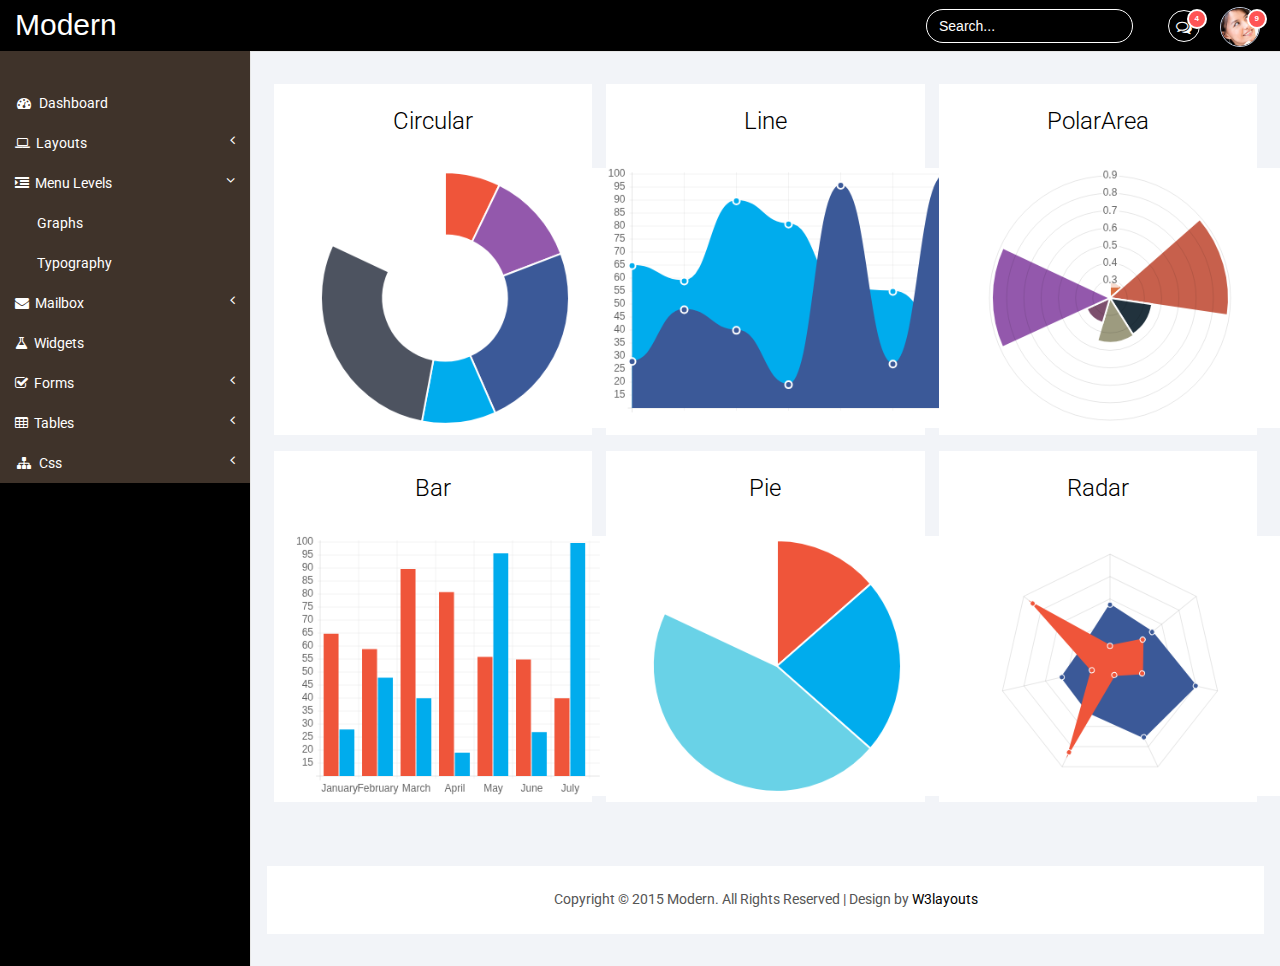
<file: graphs.html>
<!--
Author: W3layouts
Author URL: http://w3layouts.com
License: Creative Commons Attribution 3.0 Unported
License URL: http://creativecommons.org/licenses/by/3.0/
-->
<!DOCTYPE HTML>
<html>
<head>
<title>Modern an Admin Panel Category Flat Bootstarp Resposive Website Template | Graphs :: w3layouts</title>
<meta name="viewport" content="width=device-width, initial-scale=1">
<meta http-equiv="Content-Type" content="text/html; charset=utf-8" />
<meta name="keywords" content="Modern Responsive web template, Bootstrap Web Templates, Flat Web Templates, Andriod Compatible web template, 
Smartphone Compatible web template, free webdesigns for Nokia, Samsung, LG, SonyErricsson, Motorola web design" />
<script type="application/x-javascript"> addEventListener("load", function() { setTimeout(hideURLbar, 0); }, false); function hideURLbar(){ window.scrollTo(0,1); } </script>
 <!-- Bootstrap Core CSS -->
<link href="css/bootstrap.min.css" rel='stylesheet' type='text/css' />
<!-- Custom CSS -->
<link href="css/style.css" rel='stylesheet' type='text/css' />
<link href="css/font-awesome.css" rel="stylesheet"> 
<!-- jQuery -->
<script src="js/jquery.min.js"></script>
<!----webfonts--->
<link href='http://fonts.googleapis.com/css?family=Roboto:400,100,300,500,700,900' rel='stylesheet' type='text/css'>
<!---//webfonts--->  
<!-- chart -->
<script src="js/Chart.js"></script>
<!-- //chart -->
</head>
<body>
<div id="wrapper">
     <!-- Navigation -->
        <nav class="top1 navbar navbar-default navbar-static-top" role="navigation" style="margin-bottom: 0">
            <div class="navbar-header">
                <button type="button" class="navbar-toggle" data-toggle="collapse" data-target=".navbar-collapse">
                    <span class="sr-only">Toggle navigation</span>
                    <span class="icon-bar"></span>
                    <span class="icon-bar"></span>
                    <span class="icon-bar"></span>
                </button>
                <a class="navbar-brand" href="index.html">Modern</a>
            </div>
            <!-- /.navbar-header -->
            <ul class="nav navbar-nav navbar-right">
				<li class="dropdown">
	        		<a href="#" class="dropdown-toggle" data-toggle="dropdown" aria-expanded="false"><i class="fa fa-comments-o"></i><span class="badge">4</span></a>
	        		<ul class="dropdown-menu">
						<li class="dropdown-menu-header">
							<strong>Messages</strong>
							<div class="progress thin">
							  <div class="progress-bar progress-bar-success" role="progressbar" aria-valuenow="40" aria-valuemin="0" aria-valuemax="100" style="width: 40%">
							    <span class="sr-only">40% Complete (success)</span>
							  </div>
							</div>
						</li>
						<li class="avatar">
							<a href="#">
								<img src="images/1.png" alt=""/>
								<div>New message</div>
								<small>1 minute ago</small>
								<span class="label label-info">NEW</span>
							</a>
						</li>
						<li class="avatar">
							<a href="#">
								<img src="images/2.png" alt=""/>
								<div>New message</div>
								<small>1 minute ago</small>
								<span class="label label-info">NEW</span>
							</a>
						</li>
						<li class="avatar">
							<a href="#">
								<img src="images/3.png" alt=""/>
								<div>New message</div>
								<small>1 minute ago</small>
							</a>
						</li>
						<li class="avatar">
							<a href="#">
								<img src="images/4.png" alt=""/>
								<div>New message</div>
								<small>1 minute ago</small>
							</a>
						</li>
						<li class="avatar">
							<a href="#">
								<img src="images/5.png" alt=""/>
								<div>New message</div>
								<small>1 minute ago</small>
							</a>
						</li>
						<li class="avatar">
							<a href="#">
								<img src="images/pic1.png" alt=""/>
								<div>New message</div>
								<small>1 minute ago</small>
							</a>
						</li>
						<li class="dropdown-menu-footer text-center">
							<a href="#">View all messages</a>
						</li>	
	        		</ul>
	      		</li>
			    <li class="dropdown">
	        		<a href="#" class="dropdown-toggle avatar" data-toggle="dropdown"><img src="images/1.png" alt=""/><span class="badge">9</span></a>
	        		<ul class="dropdown-menu">
						<li class="dropdown-menu-header text-center">
							<strong>Account</strong>
						</li>
						<li class="m_2"><a href="#"><i class="fa fa-bell-o"></i> Updates <span class="label label-info">42</span></a></li>
						<li class="m_2"><a href="#"><i class="fa fa-envelope-o"></i> Messages <span class="label label-success">42</span></a></li>
						<li class="m_2"><a href="#"><i class="fa fa-tasks"></i> Tasks <span class="label label-danger">42</span></a></li>
						<li><a href="#"><i class="fa fa-comments"></i> Comments <span class="label label-warning">42</span></a></li>
						<li class="dropdown-menu-header text-center">
							<strong>Settings</strong>
						</li>
						<li class="m_2"><a href="#"><i class="fa fa-user"></i> Profile</a></li>
						<li class="m_2"><a href="#"><i class="fa fa-wrench"></i> Settings</a></li>
						<li class="m_2"><a href="#"><i class="fa fa-usd"></i> Payments <span class="label label-default">42</span></a></li>
						<li class="m_2"><a href="#"><i class="fa fa-file"></i> Projects <span class="label label-primary">42</span></a></li>
						<li class="divider"></li>
						<li class="m_2"><a href="#"><i class="fa fa-shield"></i> Lock Profile</a></li>
						<li class="m_2"><a href="#"><i class="fa fa-lock"></i> Logout</a></li>	
	        		</ul>
	      		</li>
			</ul>
			<form class="navbar-form navbar-right">
              <input type="text" class="form-control" value="Search..." onfocus="this.value = '';" onblur="if (this.value == '') {this.value = 'Search...';}">
            </form>
            <div class="navbar-default sidebar" role="navigation">
                <div class="sidebar-nav navbar-collapse">
                    <ul class="nav" id="side-menu">
                        <li>
                            <a href="index.html"><i class="fa fa-dashboard fa-fw nav_icon"></i>Dashboard</a>
                        </li>
                        <li>
                            <a href="#"><i class="fa fa-laptop nav_icon"></i>Layouts<span class="fa arrow"></span></a>
                            <ul class="nav nav-second-level">
                                <li>
                                    <a href="grids.html">Grid System</a>
                                </li>
                            </ul>
                            <!-- /.nav-second-level -->
                        </li>
                        <li>
                            <a href="#"><i class="fa fa-indent nav_icon"></i>Menu Levels<span class="fa arrow"></span></a>
                            <ul class="nav nav-second-level">
                                <li>
                                    <a href="graphs.html">Graphs</a>
                                </li>
                                <li>
                                    <a href="typography.html">Typography</a>
                                </li>
                            </ul>
                            <!-- /.nav-second-level -->
                        </li>
                        <li>
                            <a href="#"><i class="fa fa-envelope nav_icon"></i>Mailbox<span class="fa arrow"></span></a>
                            <ul class="nav nav-second-level">
                                <li>
                                    <a href="inbox.html">Inbox</a>
                                </li>
                                <li>
                                    <a href="compose.html">Compose email</a>
                                </li>
                            </ul>
                            <!-- /.nav-second-level -->
                        </li>
                        <li>
                            <a href="widgets.html"><i class="fa fa-flask nav_icon"></i>Widgets</a>
                        </li>
                         <li>
                            <a href="#"><i class="fa fa-check-square-o nav_icon"></i>Forms<span class="fa arrow"></span></a>
                            <ul class="nav nav-second-level">
                                <li>
                                    <a href="forms.html">Basic Forms</a>
                                </li>
                                <li>
                                    <a href="validation.html">Validation</a>
                                </li>
                            </ul>
                            <!-- /.nav-second-level -->
                        </li>
                        <li>
                            <a href="#"><i class="fa fa-table nav_icon"></i>Tables<span class="fa arrow"></span></a>
                            <ul class="nav nav-second-level">
                                <li>
                                    <a href="basic_tables.html">Basic Tables</a>
                                </li>
                            </ul>
                            <!-- /.nav-second-level -->
                        </li>
                        <li>
                            <a href="#"><i class="fa fa-sitemap fa-fw nav_icon"></i>Css<span class="fa arrow"></span></a>
                            <ul class="nav nav-second-level">
                                <li>
                                    <a href="media.html">Media</a>
                                </li>
                                <li>
                                    <a href="login.html">Login</a>
                                </li>
                            </ul>
                            <!-- /.nav-second-level -->
                        </li>
                    </ul>
                </div>
                <!-- /.sidebar-collapse -->
            </div>
            <!-- /.navbar-static-side -->
        </nav>
        <div id="page-wrapper">
        <div class="graphs">
	    <div class="graph_box">
			<div class="col-md-4 grid_2"><div class="grid_1">
				<h3>Circular</h3>
				<canvas id="doughnut" height="300" width="400" style="width: 400px; height: 300px;"></canvas>
			</div></div>
			<div class="col-md-4 grid_2"><div class="grid_1">
				<h3>Line</h3>
				<canvas id="line" height="300" width="400" style="width: 400px; height: 300px;"></canvas>
			</div></div>
			<div class="col-md-4 grid_2"><div class="grid_1">
				<h3>PolarArea</h3>
				<canvas id="polarArea" height="300" width="400" style="width: 400px; height: 300px;"></canvas>
			</div></div>
			<div class="clearfix"> </div>
	    </div>
	    <div class="graph_box1">
			<div class="col-md-4 grid_2"><div class="grid_1">
				<h3>Bar</h3>
				<canvas id="bar" height="300" width="400" style="width: 400px; height: 300px;"></canvas>
			</div></div>
			<div class="col-md-4 grid_2"><div class="grid_1">
				<h3>Pie</h3>
				<canvas id="pie" height="300" width="400" style="width: 400px; height: 300px;"></canvas>
			</div></div>
			<div class="col-md-4 grid_2"><div class="grid_1">
				<h3>Radar</h3><canvas id="radar" height="300" width="400" style="width: 400px; height: 300px;"></canvas>
			</div></div>
			<div class="clearfix"> </div>
		</div>
    <script>

		var doughnutData = [
				{
					value: 30,
					color:"#ef553a"
				},
				{
					value : 50,
					color : "#9358ac"
				},
				{
					value : 100,
					color : "#3b5998"
				},
				{
					value : 40,
					color : "#00aced"
				},
				{
					value : 120,
					color : "#4D5360"
				}
			
			];
		var lineChartData = {
			labels : ["","","","","","",""],
			datasets : [
				{
					fillColor : "#00aced",
					strokeColor : "#00aced",
					pointColor : "#00aced",
					pointStrokeColor : "#fff",
					data : [65,59,90,81,56,55,40]
				},
				{
					fillColor : "#3b5998",
					strokeColor : "#3b5998",
					pointColor : "#3b5998",
					pointStrokeColor : "#fff",
					data : [28,48,40,19,96,27,100]
				}
			]
			
		};
		var pieData = [
				{
					value: 30,
					color:"#ef553a"
				},
				{
					value : 50,
					color : "#00aced"
				},
				{
					value : 100,
					color : "#69D2E7"
				}
			
			];
		var barChartData = {
			labels : ["January","February","March","April","May","June","July"],
			datasets : [
				{
					fillColor : "#ef553a",
					strokeColor : "#ef553a",
					data : [65,59,90,81,56,55,40]
				},
				{
					fillColor : "#00aced",
					strokeColor : "#00aced",
					data : [28,48,40,19,96,27,100]
				}
			]
			
		};
	var chartData = [
			{
				value : Math.random(),
				color: "#D97041"
			},
			{
				value : Math.random(),
				color: "#C7604C"
			},
			{
				value : Math.random(),
				color: "#21323D"
			},
			{
				value : Math.random(),
				color: "#9D9B7F"
			},
			{
				value : Math.random(),
				color: "#7D4F6D"
			},
			{
				value : Math.random(),
				color: "#9358ac"
			}
		];
		var radarChartData = {
			labels : ["","","","","","",""],
			datasets : [
				{
					fillColor : "#3b5998",
					strokeColor : "#3b5998",
					pointColor : "#3b5998",
					pointStrokeColor : "#fff",
					data : [65,59,90,81,56,55,40]
				},
				{
					fillColor : "#ef553a",
					strokeColor : "#ef553a",
					pointColor : "#ef553a",
					pointStrokeColor : "#fff",
					data : [28,48,40,19,96,27,100]
				}
			]
			
		};
	new Chart(document.getElementById("doughnut").getContext("2d")).Doughnut(doughnutData);
	new Chart(document.getElementById("line").getContext("2d")).Line(lineChartData);
	new Chart(document.getElementById("radar").getContext("2d")).Radar(radarChartData);
	new Chart(document.getElementById("polarArea").getContext("2d")).PolarArea(chartData);
	new Chart(document.getElementById("bar").getContext("2d")).Bar(barChartData);
	new Chart(document.getElementById("pie").getContext("2d")).Pie(pieData);
	
	</script>
	<div class="copy_layout">
         <p>Copyright © 2015 Modern. All Rights Reserved | Design by <a href="http://w3layouts.com/" target="_blank">W3layouts</a> </p>
        </div>	
   </div>
      </div>
      <!-- /#page-wrapper -->
   </div>
    <!-- /#wrapper -->
    <!-- Nav CSS -->
<link href="css/custom.css" rel="stylesheet">
<!-- Metis Menu Plugin JavaScript -->
<script src="js/metisMenu.min.js"></script>
<script src="js/custom.js"></script>
<!-- Bootstrap Core JavaScript -->
<script src="js/bootstrap.min.js"></script>
</body>
</html>
</file>
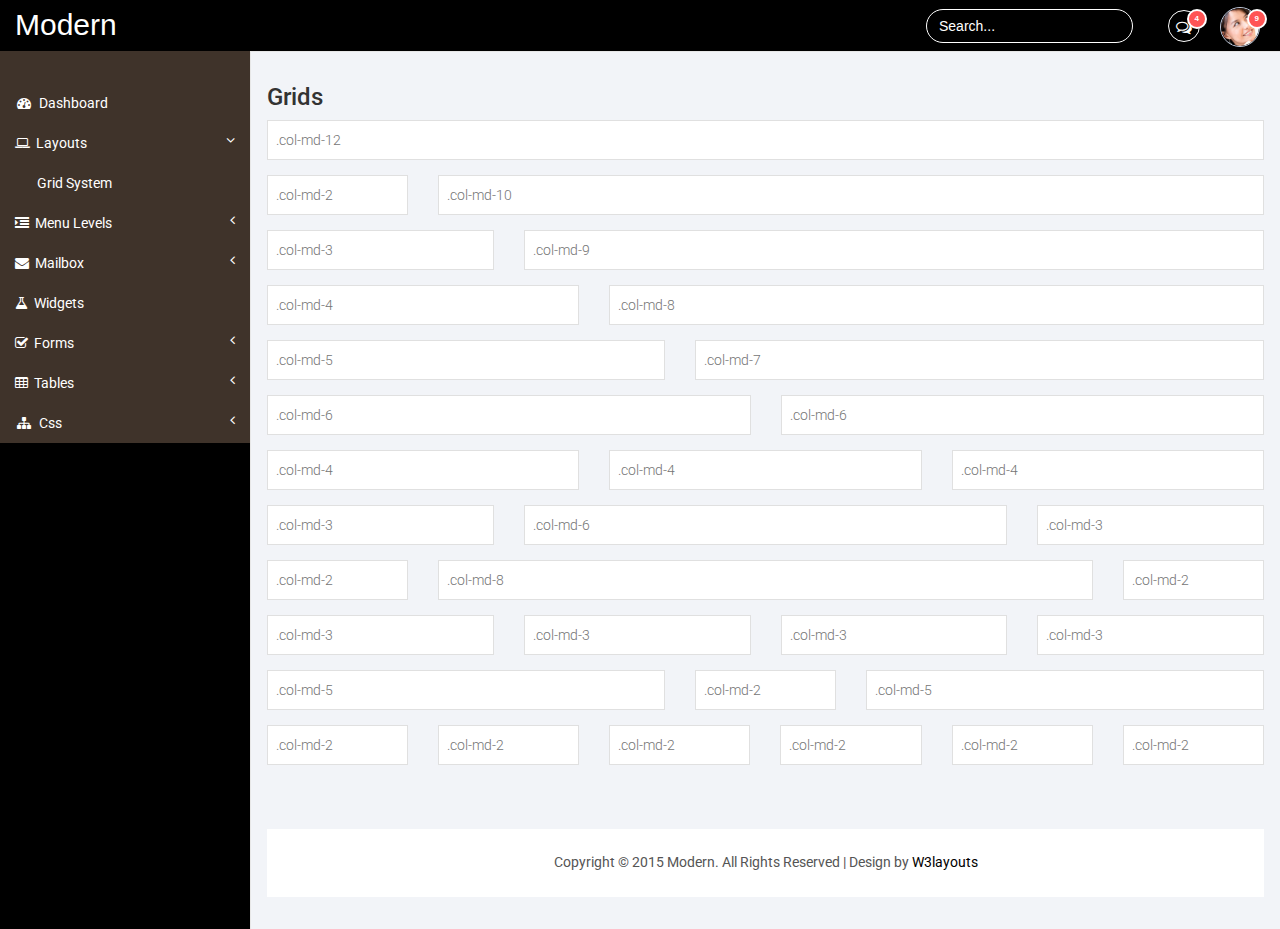
<file: grids.html>
<!--
Author: W3layouts
Author URL: http://w3layouts.com
License: Creative Commons Attribution 3.0 Unported
License URL: http://creativecommons.org/licenses/by/3.0/
-->
<!DOCTYPE HTML>
<html>
<head>
<title>Modern an Admin Panel Category Flat Bootstarp Resposive Website Template | Grids :: w3layouts</title>
<meta name="viewport" content="width=device-width, initial-scale=1">
<meta http-equiv="Content-Type" content="text/html; charset=utf-8" />
<meta name="keywords" content="Modern Responsive web template, Bootstrap Web Templates, Flat Web Templates, Andriod Compatible web template, 
Smartphone Compatible web template, free webdesigns for Nokia, Samsung, LG, SonyErricsson, Motorola web design" />
<script type="application/x-javascript"> addEventListener("load", function() { setTimeout(hideURLbar, 0); }, false); function hideURLbar(){ window.scrollTo(0,1); } </script>
 <!-- Bootstrap Core CSS -->
<link href="css/bootstrap.min.css" rel='stylesheet' type='text/css' />
<!-- Custom CSS -->
<link href="css/style.css" rel='stylesheet' type='text/css' />
<link href="css/font-awesome.css" rel="stylesheet"> 
<!-- jQuery -->
<script src="js/jquery.min.js"></script>
<!----webfonts--->
<link href='http://fonts.googleapis.com/css?family=Roboto:400,100,300,500,700,900' rel='stylesheet' type='text/css'>
<!---//webfonts--->  
</head>
<body>
<div id="wrapper">
     <!-- Navigation -->
        <nav class="top1 navbar navbar-default navbar-static-top" role="navigation" style="margin-bottom: 0">
            <div class="navbar-header">
                <button type="button" class="navbar-toggle" data-toggle="collapse" data-target=".navbar-collapse">
                    <span class="sr-only">Toggle navigation</span>
                    <span class="icon-bar"></span>
                    <span class="icon-bar"></span>
                    <span class="icon-bar"></span>
                </button>
                <a class="navbar-brand" href="index.html">Modern</a>
            </div>
            <!-- /.navbar-header -->
            <ul class="nav navbar-nav navbar-right">
				<li class="dropdown">
	        		<a href="#" class="dropdown-toggle" data-toggle="dropdown" aria-expanded="false"><i class="fa fa-comments-o"></i><span class="badge">4</span></a>
	        		<ul class="dropdown-menu">
						<li class="dropdown-menu-header">
							<strong>Messages</strong>
							<div class="progress thin">
							  <div class="progress-bar progress-bar-success" role="progressbar" aria-valuenow="40" aria-valuemin="0" aria-valuemax="100" style="width: 40%">
							    <span class="sr-only">40% Complete (success)</span>
							  </div>
							</div>
						</li>
						<li class="avatar">
							<a href="#">
								<img src="images/1.png" alt=""/>
								<div>New message</div>
								<small>1 minute ago</small>
								<span class="label label-info">NEW</span>
							</a>
						</li>
						<li class="avatar">
							<a href="#">
								<img src="images/2.png" alt=""/>
								<div>New message</div>
								<small>1 minute ago</small>
								<span class="label label-info">NEW</span>
							</a>
						</li>
						<li class="avatar">
							<a href="#">
								<img src="images/3.png" alt=""/>
								<div>New message</div>
								<small>1 minute ago</small>
							</a>
						</li>
						<li class="avatar">
							<a href="#">
								<img src="images/4.png" alt=""/>
								<div>New message</div>
								<small>1 minute ago</small>
							</a>
						</li>
						<li class="avatar">
							<a href="#">
								<img src="images/5.png" alt=""/>
								<div>New message</div>
								<small>1 minute ago</small>
							</a>
						</li>
						<li class="avatar">
							<a href="#">
								<img src="images/pic1.png" alt=""/>
								<div>New message</div>
								<small>1 minute ago</small>
							</a>
						</li>
						<li class="dropdown-menu-footer text-center">
							<a href="#">View all messages</a>
						</li>	
	        		</ul>
	      		</li>
			    <li class="dropdown">
	        		<a href="#" class="dropdown-toggle avatar" data-toggle="dropdown"><img src="images/1.png" alt=""/><span class="badge">9</span></a>
	        		<ul class="dropdown-menu">
						<li class="dropdown-menu-header text-center">
							<strong>Account</strong>
						</li>
						<li class="m_2"><a href="#"><i class="fa fa-bell-o"></i> Updates <span class="label label-info">42</span></a></li>
						<li class="m_2"><a href="#"><i class="fa fa-envelope-o"></i> Messages <span class="label label-success">42</span></a></li>
						<li class="m_2"><a href="#"><i class="fa fa-tasks"></i> Tasks <span class="label label-danger">42</span></a></li>
						<li><a href="#"><i class="fa fa-comments"></i> Comments <span class="label label-warning">42</span></a></li>
						<li class="dropdown-menu-header text-center">
							<strong>Settings</strong>
						</li>
						<li class="m_2"><a href="#"><i class="fa fa-user"></i> Profile</a></li>
						<li class="m_2"><a href="#"><i class="fa fa-wrench"></i> Settings</a></li>
						<li class="m_2"><a href="#"><i class="fa fa-usd"></i> Payments <span class="label label-default">42</span></a></li>
						<li class="m_2"><a href="#"><i class="fa fa-file"></i> Projects <span class="label label-primary">42</span></a></li>
						<li class="divider"></li>
						<li class="m_2"><a href="#"><i class="fa fa-shield"></i> Lock Profile</a></li>
						<li class="m_2"><a href="#"><i class="fa fa-lock"></i> Logout</a></li>	
	        		</ul>
	      		</li>
			</ul>
			<form class="navbar-form navbar-right">
              <input type="text" class="form-control" value="Search..." onfocus="this.value = '';" onblur="if (this.value == '') {this.value = 'Search...';}">
            </form>
            <div class="navbar-default sidebar" role="navigation">
                <div class="sidebar-nav navbar-collapse">
                    <ul class="nav" id="side-menu">
                        <li>
                            <a href="index.html"><i class="fa fa-dashboard fa-fw nav_icon"></i>Dashboard</a>
                        </li>
                        <li>
                            <a href="#"><i class="fa fa-laptop nav_icon"></i>Layouts<span class="fa arrow"></span></a>
                            <ul class="nav nav-second-level">
                                <li>
                                    <a href="grids.html">Grid System</a>
                                </li>
                            </ul>
                            <!-- /.nav-second-level -->
                        </li>
                        <li>
                            <a href="#"><i class="fa fa-indent nav_icon"></i>Menu Levels<span class="fa arrow"></span></a>
                            <ul class="nav nav-second-level">
                                <li>
                                    <a href="graphs.html">Graphs</a>
                                </li>
                                <li>
                                    <a href="typography.html">Typography</a>
                                </li>
                            </ul>
                            <!-- /.nav-second-level -->
                        </li>
                        <li>
                            <a href="#"><i class="fa fa-envelope nav_icon"></i>Mailbox<span class="fa arrow"></span></a>
                            <ul class="nav nav-second-level">
                                <li>
                                    <a href="inbox.html">Inbox</a>
                                </li>
                                <li>
                                    <a href="compose.html">Compose email</a>
                                </li>
                            </ul>
                            <!-- /.nav-second-level -->
                        </li>
                        <li>
                            <a href="widgets.html"><i class="fa fa-flask nav_icon"></i>Widgets</a>
                        </li>
                         <li>
                            <a href="#"><i class="fa fa-check-square-o nav_icon"></i>Forms<span class="fa arrow"></span></a>
                            <ul class="nav nav-second-level">
                                <li>
                                    <a href="forms.html">Basic Forms</a>
                                </li>
                                <li>
                                    <a href="validation.html">Validation</a>
                                </li>
                            </ul>
                            <!-- /.nav-second-level -->
                        </li>
                        <li>
                            <a href="#"><i class="fa fa-table nav_icon"></i>Tables<span class="fa arrow"></span></a>
                            <ul class="nav nav-second-level">
                                <li>
                                    <a href="basic_tables.html">Basic Tables</a>
                                </li>
                            </ul>
                            <!-- /.nav-second-level -->
                        </li>
                        <li>
                            <a href="#"><i class="fa fa-sitemap fa-fw nav_icon"></i>Css<span class="fa arrow"></span></a>
                            <ul class="nav nav-second-level">
                                <li>
                                    <a href="media.html">Media</a>
                                </li>
                                <li>
                                    <a href="login.html">Login</a>
                                </li>
                            </ul>
                            <!-- /.nav-second-level -->
                        </li>
                    </ul>
                </div>
                <!-- /.sidebar-collapse -->
            </div>
            <!-- /.navbar-static-side -->
        </nav>
        <div id="page-wrapper">
        <div class="graphs">
	   <div class="md">
		 <h3>Grids</h3>
		<div class="form-group">
		  <div class="row">
			<div class="col-md-12">
				<input type="text" class="form-control1" placeholder=".col-md-12">
			</div>
			<div class="clearfix"> </div>
		   </div>
		</div>
		<div class="form-group">
			<div class="row">
				<div class="col-md-2 grid_box1">
					<input type="text" class="form-control1" placeholder=".col-md-2">
				</div>
				<div class="col-md-10">
					<input type="text" class="form-control1" placeholder=".col-md-10">
				</div>
				<div class="clearfix"> </div>
			</div>
		</div>
		<div class="form-group">
			<div class="row">
				<div class="col-md-3 grid_box1">
					<input type="text" class="form-control1" placeholder=".col-md-3">
				</div>
				<div class="col-md-9">
					<input type="text" class="form-control1" placeholder=".col-md-9">
				</div>
				<div class="clearfix"> </div>
			</div>
		</div>
		<div class="form-group">
			<div class="row">
				<div class="col-md-4 grid_box1">
					<input type="text" class="form-control1" placeholder=".col-md-4">
				</div>
				<div class="col-md-8">
					<input type="text" class="form-control1" placeholder=".col-md-8">
				</div>
				<div class="clearfix"> </div>
			</div>
		</div>	
		<div class="form-group">
			<div class="row">
				<div class="col-md-5 grid_box1">
					<input type="text" class="form-control1" placeholder=".col-md-5">
				</div>
				<div class="col-md-7">
					<input type="text" class="form-control1" placeholder=".col-md-7">
				</div>
				<div class="clearfix"> </div>
			</div>
		</div>	
		<div class="form-group">
			<div class="row">
				<div class="col-md-6 grid_box1">
					<input type="text" class="form-control1" placeholder=".col-md-6">
				</div>
				<div class="col-md-6">
					<input type="text" class="form-control1" placeholder=".col-md-6">
				</div>
				<div class="clearfix"> </div>
			</div>
		   </div>	
		   <div class="form-group">
		<div class="row">
			<div class="col-md-4 grid_box1">
				<input type="text" class="form-control1" placeholder=".col-md-4">
			</div>
			<div class="col-md-4 grid_box1">
				<input type="text" class="form-control1" placeholder=".col-md-4">
			</div>
			<div class="col-md-4">
				<input type="text" class="form-control1" placeholder=".col-md-4">
			</div>
			<div class="clearfix"> </div>
		</div>
		   </div>	
		   <div class="form-group">
		<div class="row">
			<div class="col-md-3 grid_box1">
				<input type="text" class="form-control1" placeholder=".col-md-3">
			</div>
			<div class="col-md-6 grid_box1">
				<input type="text" class="form-control1" placeholder=".col-md-6">
			</div>
			<div class="col-md-3">
				<input type="text" class="form-control1" placeholder=".col-md-3">
			</div>
			<div class="clearfix"> </div>
		</div>
		   </div>	
		   <div class="form-group">
		<div class="row">
			<div class="col-md-2 grid_box1">
				<input type="text" class="form-control1" placeholder=".col-md-2">
			</div>
			<div class="col-md-8 grid_box1">
				<input type="text" class="form-control1" placeholder=".col-md-8">
			</div>
			<div class="col-md-2">
				<input type="text" class="form-control1" placeholder=".col-md-2">
			</div>
			<div class="clearfix"> </div>
		</div>
		   </div>	
		   <div class="form-group">
		<div class="row">
			<div class="col-md-3 grid_box1">
				<input type="text" class="form-control1" placeholder=".col-md-3">
			</div>
			<div class="col-md-3 grid_box1">
				<input type="text" class="form-control1" placeholder=".col-md-3">
			</div>
			<div class="col-md-3 grid_box1">
				<input type="text" class="form-control1" placeholder=".col-md-3">
			</div>
			<div class="col-md-3">
				<input type="text" class="form-control1" placeholder=".col-md-3">
			</div>
			<div class="clearfix"> </div>
		</div>
		   </div>	
		   <div class="form-group">
		<div class="row">
			<div class="col-md-5 grid_box1">
				<input type="text" class="form-control1" placeholder=".col-md-5">
			</div>
			<div class="col-md-2 grid_box1">
				<input type="text" class="form-control1" placeholder=".col-md-2">
			</div>
			<div class="col-md-5">
				<input type="text" class="form-control1" placeholder=".col-md-5">
			</div>
			<div class="clearfix"> </div>
		</div>
		   </div>	
		   <div class="form-group mb-n">
			<div class="row">
				<div class="col-md-2 grid_box1">
					<input type="text" class="form-control1" placeholder=".col-md-2">
				</div>
				<div class="col-md-2 grid_box1">
					<input type="text" class="form-control1" placeholder=".col-md-2">
				</div>
				<div class="col-md-2 grid_box1">
					<input type="text" class="form-control1" placeholder=".col-md-2">
				</div>
				<div class="col-md-2 grid_box1">
					<input type="text" class="form-control1" placeholder=".col-md-2">
				</div>
				<div class="col-md-2 grid_box1">
					<input type="text" class="form-control1" placeholder=".col-md-2">
				</div>
				<div class="col-md-2">
					<input type="text" class="form-control1" placeholder=".col-md-2">
				</div>
				<div class="clearfix"> </div>
			</div>
		   </div>	
        </div>	
        <div class="copy_layout">
         <p>Copyright © 2015 Modern. All Rights Reserved | Design by <a href="http://w3layouts.com/" target="_blank">W3layouts</a> </p>
        </div>					
       </div>
      </div>
      <!-- /#page-wrapper -->
   </div>
    <!-- /#wrapper -->
    <!-- Nav CSS -->
<link href="css/custom.css" rel="stylesheet">
<!-- Metis Menu Plugin JavaScript -->
<script src="js/metisMenu.min.js"></script>
<script src="js/custom.js"></script>
<!-- Bootstrap Core JavaScript -->
<script src="js/bootstrap.min.js"></script>
</body>
</html>
</file>
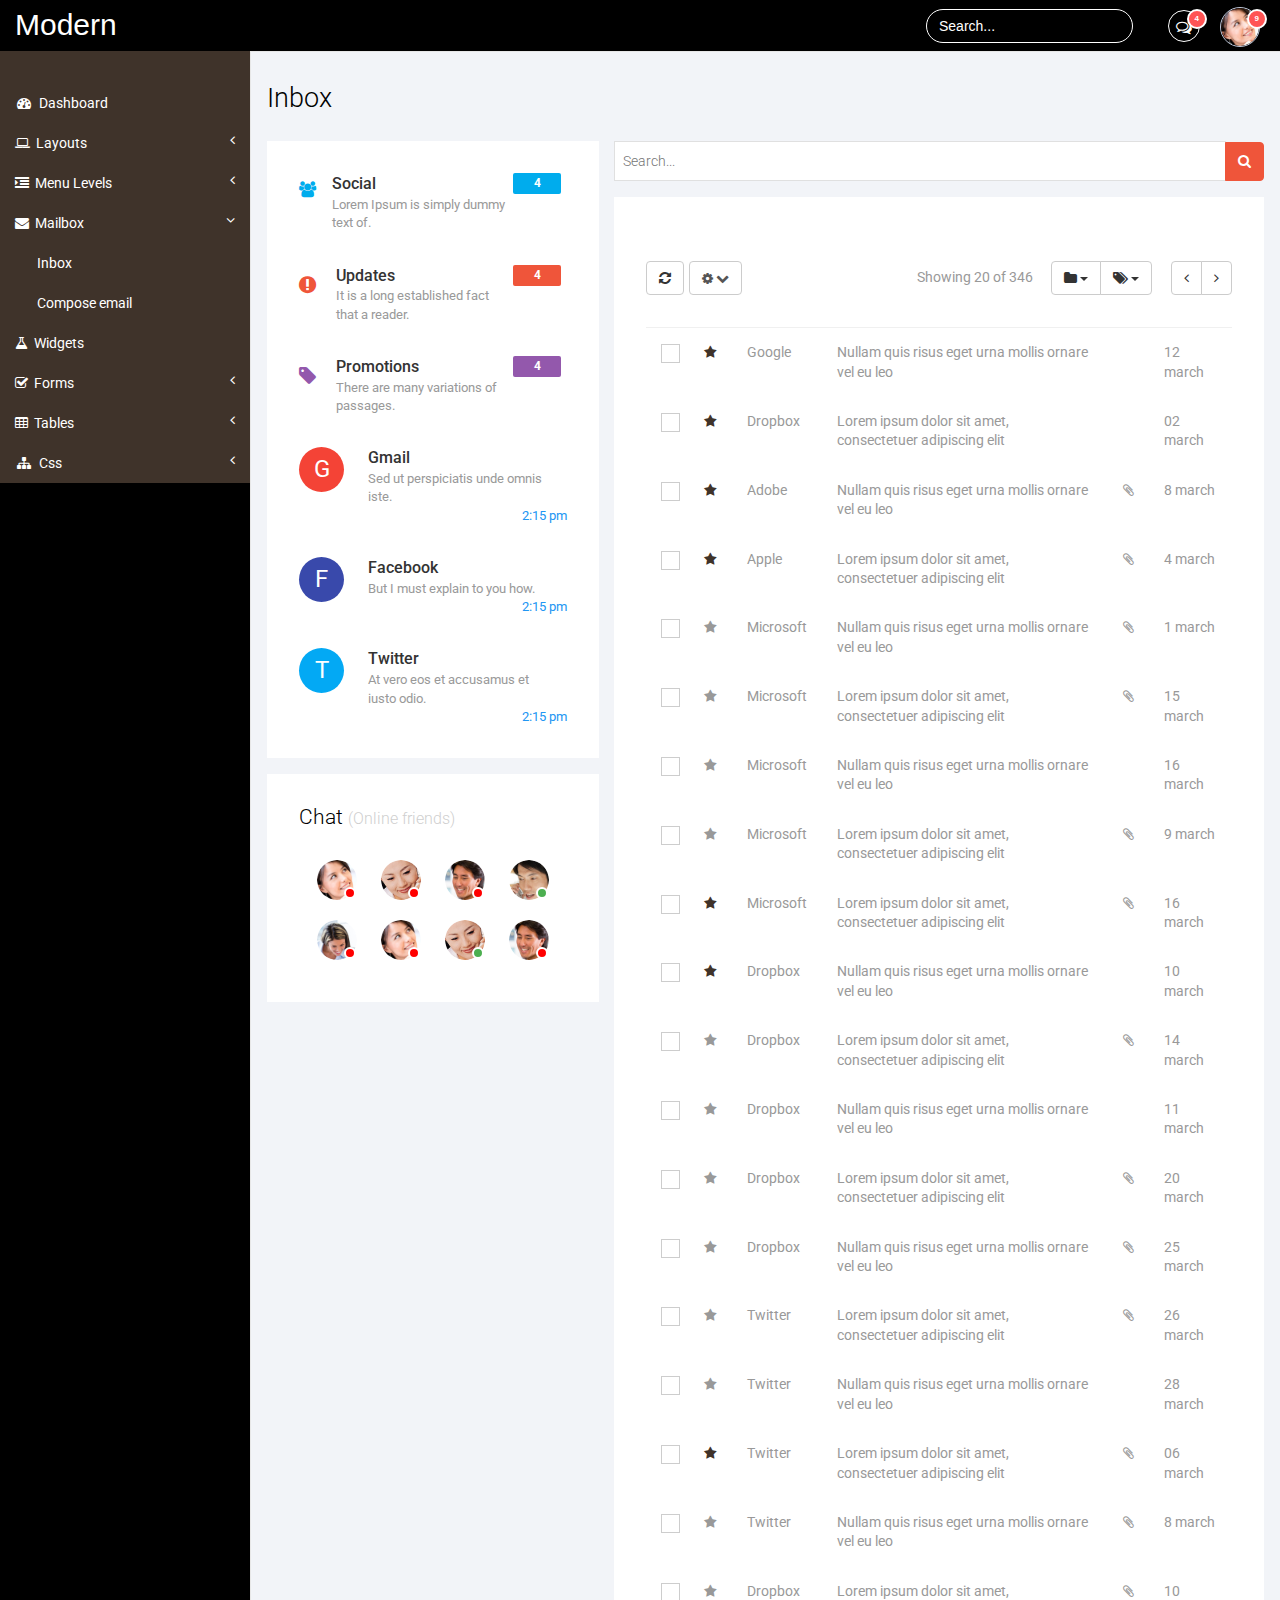
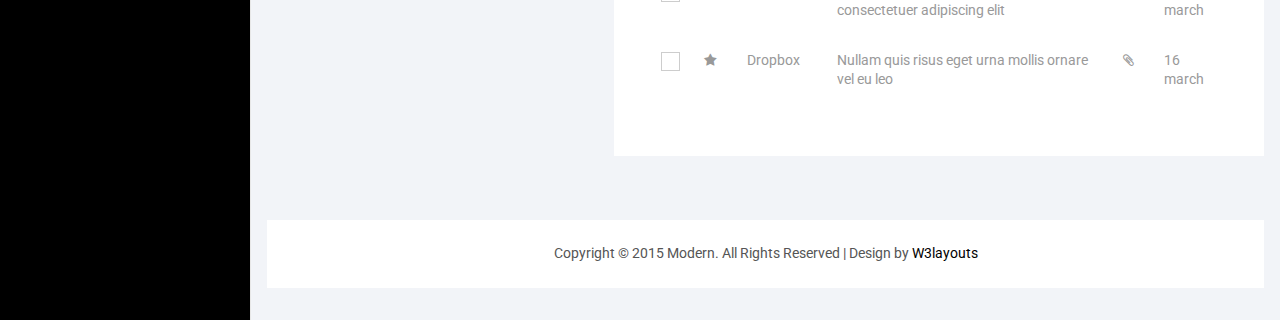
<file: inbox.html>
<!--
Author: W3layouts
Author URL: http://w3layouts.com
License: Creative Commons Attribution 3.0 Unported
License URL: http://creativecommons.org/licenses/by/3.0/
-->
<!DOCTYPE HTML>
<html>
<head>
<title>Modern an Admin Panel Category Flat Bootstarp Resposive Website Template | Inbox :: w3layouts</title>
<meta name="viewport" content="width=device-width, initial-scale=1">
<meta http-equiv="Content-Type" content="text/html; charset=utf-8" />
<meta name="keywords" content="Modern Responsive web template, Bootstrap Web Templates, Flat Web Templates, Andriod Compatible web template, 
Smartphone Compatible web template, free webdesigns for Nokia, Samsung, LG, SonyErricsson, Motorola web design" />
<script type="application/x-javascript"> addEventListener("load", function() { setTimeout(hideURLbar, 0); }, false); function hideURLbar(){ window.scrollTo(0,1); } </script>
 <!-- Bootstrap Core CSS -->
<link href="css/bootstrap.min.css" rel='stylesheet' type='text/css' />
<!-- Custom CSS -->
<link href="css/style.css" rel='stylesheet' type='text/css' />
<link href="css/font-awesome.css" rel="stylesheet"> 
<!-- jQuery -->
<script src="js/jquery.min.js"></script>
<!----webfonts--->
<link href='http://fonts.googleapis.com/css?family=Roboto:400,100,300,500,700,900' rel='stylesheet' type='text/css'>
<!---//webfonts--->  
<!-- Bootstrap Core JavaScript -->
<script src="js/bootstrap.min.js"></script>
</head>
<body>
<div id="wrapper">
     <!-- Navigation -->
        <nav class="top1 navbar navbar-default navbar-static-top" role="navigation" style="margin-bottom: 0">
            <div class="navbar-header">
                <button type="button" class="navbar-toggle" data-toggle="collapse" data-target=".navbar-collapse">
                    <span class="sr-only">Toggle navigation</span>
                    <span class="icon-bar"></span>
                    <span class="icon-bar"></span>
                    <span class="icon-bar"></span>
                </button>
                <a class="navbar-brand" href="index.html">Modern</a>
            </div>
            <!-- /.navbar-header -->
            <ul class="nav navbar-nav navbar-right">
				<li class="dropdown">
	        		<a href="#" class="dropdown-toggle" data-toggle="dropdown" aria-expanded="false"><i class="fa fa-comments-o"></i><span class="badge">4</span></a>
	        		<ul class="dropdown-menu">
						<li class="dropdown-menu-header">
							<strong>Messages</strong>
							<div class="progress thin">
							  <div class="progress-bar progress-bar-success" role="progressbar" aria-valuenow="40" aria-valuemin="0" aria-valuemax="100" style="width: 40%">
							    <span class="sr-only">40% Complete (success)</span>
							  </div>
							</div>
						</li>
						<li class="avatar">
							<a href="#">
								<img src="images/1.png" alt=""/>
								<div>New message</div>
								<small>1 minute ago</small>
								<span class="label label-info">NEW</span>
							</a>
						</li>
						<li class="avatar">
							<a href="#">
								<img src="images/2.png" alt=""/>
								<div>New message</div>
								<small>1 minute ago</small>
								<span class="label label-info">NEW</span>
							</a>
						</li>
						<li class="avatar">
							<a href="#">
								<img src="images/3.png" alt=""/>
								<div>New message</div>
								<small>1 minute ago</small>
							</a>
						</li>
						<li class="avatar">
							<a href="#">
								<img src="images/4.png" alt=""/>
								<div>New message</div>
								<small>1 minute ago</small>
							</a>
						</li>
						<li class="avatar">
							<a href="#">
								<img src="images/5.png" alt=""/>
								<div>New message</div>
								<small>1 minute ago</small>
							</a>
						</li>
						<li class="avatar">
							<a href="#">
								<img src="images/pic1.png" alt=""/>
								<div>New message</div>
								<small>1 minute ago</small>
							</a>
						</li>
						<li class="dropdown-menu-footer text-center">
							<a href="#">View all messages</a>
						</li>	
	        		</ul>
	      		</li>
			    <li class="dropdown">
	        		<a href="#" class="dropdown-toggle avatar" data-toggle="dropdown"><img src="images/1.png" alt=""/><span class="badge">9</span></a>
	        		<ul class="dropdown-menu">
						<li class="dropdown-menu-header text-center">
							<strong>Account</strong>
						</li>
						<li class="m_2"><a href="#"><i class="fa fa-bell-o"></i> Updates <span class="label label-info">42</span></a></li>
						<li class="m_2"><a href="#"><i class="fa fa-envelope-o"></i> Messages <span class="label label-success">42</span></a></li>
						<li class="m_2"><a href="#"><i class="fa fa-tasks"></i> Tasks <span class="label label-danger">42</span></a></li>
						<li><a href="#"><i class="fa fa-comments"></i> Comments <span class="label label-warning">42</span></a></li>
						<li class="dropdown-menu-header text-center">
							<strong>Settings</strong>
						</li>
						<li class="m_2"><a href="#"><i class="fa fa-user"></i> Profile</a></li>
						<li class="m_2"><a href="#"><i class="fa fa-wrench"></i> Settings</a></li>
						<li class="m_2"><a href="#"><i class="fa fa-usd"></i> Payments <span class="label label-default">42</span></a></li>
						<li class="m_2"><a href="#"><i class="fa fa-file"></i> Projects <span class="label label-primary">42</span></a></li>
						<li class="divider"></li>
						<li class="m_2"><a href="#"><i class="fa fa-shield"></i> Lock Profile</a></li>
						<li class="m_2"><a href="#"><i class="fa fa-lock"></i> Logout</a></li>	
	        		</ul>
	      		</li>
			</ul>
			<form class="navbar-form navbar-right">
              <input type="text" class="form-control" value="Search..." onfocus="this.value = '';" onblur="if (this.value == '') {this.value = 'Search...';}">
            </form>
            <div class="navbar-default sidebar" role="navigation">
                <div class="sidebar-nav navbar-collapse">
                    <ul class="nav" id="side-menu">
                        <li>
                            <a href="index.html"><i class="fa fa-dashboard fa-fw nav_icon"></i>Dashboard</a>
                        </li>
                        <li>
                            <a href="#"><i class="fa fa-laptop nav_icon"></i>Layouts<span class="fa arrow"></span></a>
                            <ul class="nav nav-second-level">
                                <li>
                                    <a href="grids.html">Grid System</a>
                                </li>
                            </ul>
                            <!-- /.nav-second-level -->
                        </li>
                        <li>
                            <a href="#"><i class="fa fa-indent nav_icon"></i>Menu Levels<span class="fa arrow"></span></a>
                            <ul class="nav nav-second-level">
                                <li>
                                    <a href="graphs.html">Graphs</a>
                                </li>
                                <li>
                                    <a href="typography.html">Typography</a>
                                </li>
                            </ul>
                            <!-- /.nav-second-level -->
                        </li>
                        <li>
                            <a href="#"><i class="fa fa-envelope nav_icon"></i>Mailbox<span class="fa arrow"></span></a>
                            <ul class="nav nav-second-level">
                                <li>
                                    <a href="inbox.html">Inbox</a>
                                </li>
                                <li>
                                    <a href="compose.html">Compose email</a>
                                </li>
                            </ul>
                            <!-- /.nav-second-level -->
                        </li>
                        <li>
                            <a href="widgets.html"><i class="fa fa-flask nav_icon"></i>Widgets</a>
                        </li>
                         <li>
                            <a href="#"><i class="fa fa-check-square-o nav_icon"></i>Forms<span class="fa arrow"></span></a>
                            <ul class="nav nav-second-level">
                                <li>
                                    <a href="forms.html">Basic Forms</a>
                                </li>
                                <li>
                                    <a href="validation.html">Validation</a>
                                </li>
                            </ul>
                            <!-- /.nav-second-level -->
                        </li>
                        <li>
                            <a href="#"><i class="fa fa-table nav_icon"></i>Tables<span class="fa arrow"></span></a>
                            <ul class="nav nav-second-level">
                                <li>
                                    <a href="basic_tables.html">Basic Tables</a>
                                </li>
                            </ul>
                            <!-- /.nav-second-level -->
                        </li>
                        <li>
                            <a href="#"><i class="fa fa-sitemap fa-fw nav_icon"></i>Css<span class="fa arrow"></span></a>
                            <ul class="nav nav-second-level">
                                <li>
                                    <a href="media.html">Media</a>
                                </li>
                                <li>
                                    <a href="login.html">Login</a>
                                </li>
                            </ul>
                            <!-- /.nav-second-level -->
                        </li>
                    </ul>
                </div>
                <!-- /.sidebar-collapse -->
            </div>
            <!-- /.navbar-static-side -->
        </nav>
        <div id="page-wrapper">
        <div class="graphs">
	     <div class="xs">
  	     <h3>Inbox</h3>
  	        <div class="col-md-4 email-list1">
               <ul class="collection">
                    <li class="collection-item avatar email-unread">
                      <i class="fa fa-users icon_1"></i>
                      <div class="avatar_left">
                      	<span class="email-title">Social</span>
                        <p class="truncate grey-text ultra-small">Lorem Ipsum is simply dummy text of.</p>
                      </div>
                      <a href="#!" class="secondary-content"><span class="new badge blue">4</span></a>
                      <div class="clearfix"> </div>
                    </li>
                    <li class="collection-item avatar email-unread">
                      <i class="fa fa-exclamation-circle icon_2"></i>
                      <div class="avatar_left">
                      	<span class="email-title">Updates</span>
                        <p class="truncate grey-text ultra-small">It is a long established fact that a reader.</p>
                      </div>
                      <a href="#!" class="secondary-content"><span class="new badge red">4</span></a>
                      <div class="clearfix"> </div>
                    </li>
                    <li class="collection-item avatar email-unread">
                      <i class="fa fa-tag icon_3"></i>
                      <div class="avatar_left">
                      	<span class="email-title">Promotions</span>
                        <p class="truncate grey-text ultra-small">There are many variations of passages.</p>
                      </div>
                      <a href="#!" class="secondary-content"><span class="new badge blue1">4</span></a>
                      <div class="clearfix"> </div>
                    </li>
                    <li class="collection-item avatar email-unread">
                      <i class="icon_4">G</i>
                      <div class="avatar_left">
                      	<span class="email-title">Gmail</span>
                        <p class="truncate grey-text ultra-small">Sed ut perspiciatis unde omnis iste.</p>
                      </div>
                      <a href="#!" class="secondary-content"><span class="blue-text ultra-small">2:15 pm</span></a>
                      <div class="clearfix"> </div>
                    </li>
                    <li class="collection-item avatar email-unread">
                      <i class="icon_4 icon_5">F</i>
                      <div class="avatar_left">
                      	<span class="email-title">Facebook</span>
                        <p class="truncate grey-text ultra-small">But I must explain to you how.</p>
                      </div>
                      <a href="#!" class="secondary-content"><span class="blue-text ultra-small">2:15 pm</span></a>
                      <div class="clearfix"> </div>
                    </li>
                    <li class="collection-item avatar email-unread email_last">
                      <i class="icon_4 icon_6">T</i>
                      <div class="avatar_left">
                      	<span class="email-title">Twitter</span>
                        <p class="truncate grey-text ultra-small">At vero eos et accusamus et iusto odio.</p>
                      </div>
                      <a href="#!" class="secondary-content"><span class="blue-text ultra-small">2:15 pm</span></a>
                      <div class="clearfix"> </div>
                    </li>
              </ul>
         <div class="content-box  mrg15B">
          <div class="content-box-wrapper text-center">
            <h4 class="content-box-header">
            Chat
            <small>(Online friends)</small>
            </h4>
            <div class="status-badge mrg10A">
                <img class="img-circle" width="40" src="images/1.png" alt="">
                <div class="small-badge bg-red"></div>
            </div>
            <div class="status-badge mrg10A">
                <img class="img-circle" width="40" src="images/2.png" alt="">
                <div class="small-badge bg-orange"></div>
            </div>
            <div class="status-badge mrg10A">
                <img class="img-circle" width="40" src="images/3.png" alt="">
                <div class="small-badge bg-red"></div>
            </div>
            <div class="status-badge mrg10A">
                <img class="img-circle" width="40" src="images/4.png" alt="">
                <div class="small-badge bg-green1"></div>
            </div>
            <div class="status-badge mrg10A">
                <img class="img-circle" width="40" src="images/5.png" alt="">
                <div class="small-badge bg-orange"></div>
            </div>
            <div class="status-badge mrg10A">
                <img class="img-circle" width="40" src="images/1.png" alt="">
                <div class="small-badge bg-red"></div>
            </div>
            <div class="status-badge mrg10A">
                <img class="img-circle" width="40" src="images/2.png" alt="">
                <div class="small-badge bg-green1"></div>
            </div>
            <div class="status-badge mrg10A">
                <img class="img-circle" width="40" src="images/3.png" alt="">
                <div class="small-badge bg-orange"></div>
            </div>
          </div>
        </div>
        </div>
        <div class="col-md-8 inbox_right">
         	<form action="#" method="GET">
                <div class="input-group">
                    <input type="text" name="search" class="form-control1 input-search" placeholder="Search...">
                    <span class="input-group-btn">
                        <button class="btn btn-success" type="button"><i class="fa fa-search"></i></button>
                    </span>
                </div><!-- Input Group -->
            </form>
            <div class="mailbox-content">
               <div class="mail-toolbar clearfix">
			     <div class="float-left">
			        <div class="btn btn_1 btn-default mrg5R">
			           <i class="fa fa-refresh"> </i>
			        </div>
			        <div class="dropdown">
			            <a href="#" title="" class="btn btn-default" data-toggle="dropdown" aria-expanded="false">
			                <i class="fa fa-cog icon_8"></i>
			                <i class="fa fa-chevron-down icon_8"></i>
			            <div class="ripple-wrapper"></div></a>
			            <ul class="dropdown-menu float-right">
			                <li>
			                    <a href="#" title="">
			                        <i class="fa fa-pencil-square-o icon_9"></i>
			                        Edit
			                    </a>
			                </li>
			                <li>
			                    <a href="#" title="">
			                        <i class="fa fa-calendar icon_9"></i>
			                        Schedule
			                    </a>
			                </li>
			                <li>
			                    <a href="#" title="">
			                        <i class="fa fa-download icon_9"></i>
			                        Download
			                    </a>
			                </li>
			                <li class="divider"></li>
			                <li>
			                    <a href="#" class="font-red" title="">
			                        <i class="fa fa-times" icon_9=""></i>
			                        Delete
			                    </a>
			                </li>
			            </ul>
			        </div>
			        <div class="clearfix"> </div>
			    </div>
			    <div class="float-right">
			        
			              
                            <span class="text-muted m-r-sm">Showing 20 of 346 </span>
                            <div class="btn-group m-r-sm mail-hidden-options" style="display: inline-block;">
                                <div class="btn-group">
                                    <a class="btn btn-default dropdown-toggle" data-toggle="dropdown" aria-expanded="false"><i class="fa fa-folder"></i> <span class="caret"></span></a>
                                    <ul class="dropdown-menu dropdown-menu-right" role="menu">
                                        <li><a href="#">Social</a></li>
                                        <li><a href="#">Forums</a></li>
                                        <li><a href="#">Updates</a></li>
                                        <li class="divider"></li>
                                        <li><a href="#">Spam</a></li>
                                        <li><a href="#">Trash</a></li>
                                        <li class="divider"></li>
                                        <li><a href="#">New</a></li>
                                    </ul>
                                </div>
                                <div class="btn-group">
                                    <a class="btn btn-default dropdown-toggle" data-toggle="dropdown" aria-expanded="false"><i class="fa fa-tags"></i> <span class="caret"></span></a>
                                    <ul class="dropdown-menu dropdown-menu-right" role="menu">
                                        <li><a href="#">Work</a></li>
                                        <li><a href="#">Family</a></li>
                                        <li><a href="#">Social</a></li>
                                        <li class="divider"></li>
                                        <li><a href="#">Primary</a></li>
                                        <li><a href="#">Promotions</a></li>
                                        <li><a href="#">Forums</a></li>
                                    </ul>
                                </div>
                            </div>
                            <div class="btn-group">
                                <a class="btn btn-default"><i class="fa fa-angle-left"></i></a>
                                <a class="btn btn-default"><i class="fa fa-angle-right"></i></a>
                            </div>
                        
			        
			    </div>
               </div>
                <table class="table">
                    <tbody>
                        <tr class="unread checked">
                            <td class="hidden-xs">
                                <input type="checkbox" class="checkbox">
                            </td>
                            <td class="hidden-xs">
                                <i class="fa fa-star icon-state-warning"></i>
                            </td>
                            <td class="hidden-xs">
                                Google
                            </td>
                            <td>
                                Nullam quis risus eget urna mollis ornare vel eu leo
                            </td>
                            <td>
                            </td>
                            <td>
                                12 march
                            </td>
                        </tr>
                        <tr class="unread checked">
                            <td class="hidden-xs">
                            	<input type="checkbox" class="checkbox">
                            </td>
                            <td class="hidden-xs">
                                <i class="fa fa-star icon-state-warning"></i>
                            </td>
                            <td class="hidden-xs">
                                Dropbox
                            </td>
                            <td>
                                Lorem ipsum dolor sit amet, consectetuer adipiscing elit
                            </td>
                            <td>
                            </td>
                            <td>
                                02 march
                            </td>
                        </tr>
                        <tr class="unread checked">
                            <td class="hidden-xs">
                                <input type="checkbox" class="checkbox">
                            </td>
                            <td class="hidden-xs">
                                <i class="fa fa-star icon-state-warning"></i>
                            </td>
                            <td class="hidden-xs">
                                Adobe
                            </td>
                            <td>
                                Nullam quis risus eget urna mollis ornare vel eu leo
                            </td>
                            <td>
                                <i class="fa fa-paperclip"></i>
                            </td>
                            <td>
                                8 march
                            </td>
                        </tr>
                        <tr class="unread checked">
                            <td class="hidden-xs">
                                <input type="checkbox" class="checkbox">
                            </td>
                            <td class="hidden-xs">
                                <i class="fa fa-star icon-state-warning"></i>
                            </td>
                            <td class="hidden-xs">
                                Apple
                            </td>
                            <td>
                                Lorem ipsum dolor sit amet, consectetuer adipiscing elit
                            </td>
                            <td>
                                <i class="fa fa-paperclip"></i>
                            </td>
                            <td>
                                4 march
                            </td>
                        </tr>
                        <tr class="read checked">
                            <td class="hidden-xs">
                                <input type="checkbox" class="checkbox">
                            </td>
                            <td class="hidden-xs">
                                <i class="fa fa-star"></i>
                            </td>
                            <td class="hidden-xs">
                                Microsoft
                            </td>
                            <td>
                                Nullam quis risus eget urna mollis ornare vel eu leo
                            </td>
                            <td>
                                <i class="fa fa-paperclip"></i>
                            </td>
                            <td>
                                1 march
                            </td>
                        </tr>
                        <tr class="read checked">
                            <td class="hidden-xs">
                                <input type="checkbox" class="checkbox">
                            </td>
                            <td class="hidden-xs">
                                <i class="fa fa-star"></i>
                            </td>
                            <td class="hidden-xs">
                                Microsoft
                            </td>
                            <td>
                                Lorem ipsum dolor sit amet, consectetuer adipiscing elit
                            </td>
                            <td>
                                <i class="fa fa-paperclip"></i>
                            </td>
                            <td>
                                15 march
                            </td>
                        </tr>
                        <tr class="read checked">
                            <td class="hidden-xs">
                                <input type="checkbox" class="checkbox">
                            </td>
                            <td class="hidden-xs">
                                <i class="fa fa-star"></i>
                            </td>
                            <td class="hidden-xs">
                                Microsoft
                            </td>
                            <td>
                                Nullam quis risus eget urna mollis ornare vel eu leo
                            </td>
                            <td>
                            </td>
                            <td>
                                16 march
                            </td>
                        </tr>
                        <tr class="read checked">
                            <td class="hidden-xs">
                                <input type="checkbox" class="checkbox">
                            </td>
                            <td class="hidden-xs">
                                <i class="fa fa-star"></i>
                            </td>
                            <td class="hidden-xs">
                                Microsoft
                            </td>
                            <td>
                                Lorem ipsum dolor sit amet, consectetuer adipiscing elit
                            </td>
                            <td>
                                <i class="fa fa-paperclip"></i>
                            </td>
                            <td>
                                9 march
                            </td>
                        </tr>
                        <tr class="read checked">
                            <td class="hidden-xs">
                                <input type="checkbox" class="checkbox">
                            </td>
                            <td class="hidden-xs">
                                <i class="fa fa-star icon-state-warning"></i>
                            </td>
                            <td class="hidden-xs">
                                Microsoft
                            </td>
                            <td>
                                Lorem ipsum dolor sit amet, consectetuer adipiscing elit
                            </td>
                            <td>
                                <i class="fa fa-paperclip"></i>
                            </td>
                            <td>
                                16 march
                            </td>
                        </tr>
                        <tr class="read checked">
                            <td class="hidden-xs">
                                <input type="checkbox" class="checkbox">
                            </td>
                            <td class="hidden-xs">
                                <i class="fa fa-star icon-state-warning"></i>
                            </td>
                            <td class="hidden-xs">
                                Dropbox
                            </td>
                            <td>
                                Nullam quis risus eget urna mollis ornare vel eu leo
                            </td>
                            <td>
                            </td>
                            <td>
                                10 march
                            </td>
                        </tr>
                        <tr class="read checked">
                            <td class="hidden-xs">
                                <input type="checkbox" class="checkbox">
                            </td>
                            <td class="hidden-xs">
                                <i class="fa fa-star"></i>
                            </td>
                            <td class="hidden-xs">
                                Dropbox
                            </td>
                            <td>
                                Lorem ipsum dolor sit amet, consectetuer adipiscing elit
                            </td>
                            <td>
                                <i class="fa fa-paperclip"></i>
                            </td>
                            <td>
                                14 march
                            </td>
                        </tr>
                        <tr class="read checked">
                            <td class="hidden-xs">
                                <input type="checkbox" class="checkbox">
                            </td>
                            <td class="hidden-xs">
                                <i class="fa fa-star"></i>
                            </td>
                            <td class="hidden-xs">
                                Dropbox
                            </td>
                            <td>
                                Nullam quis risus eget urna mollis ornare vel eu leo
                            </td>
                            <td>
                            </td>
                            <td>
                                11 march
                            </td>
                        </tr>
                        <tr class="read checked">
                            <td class="hidden-xs">
                                <input type="checkbox" class="checkbox">
                            </td>
                            <td class="hidden-xs">
                                <i class="fa fa-star"></i>
                            </td>
                            <td class="hidden-xs">
                                Dropbox
                            </td>
                            <td>
                                Lorem ipsum dolor sit amet, consectetuer adipiscing elit
                            </td>
                            <td>
                                <i class="fa fa-paperclip"></i>
                            </td>
                            <td>
                                20 march
                            </td>
                        </tr>
                        <tr class="read checked">
                            <td class="hidden-xs">
                                <input type="checkbox" class="checkbox">
                            </td>
                            <td class="hidden-xs">
                                <i class="fa fa-star"></i>
                            </td>
                            <td class="hidden-xs">
                                Dropbox
                            </td>
                            <td>
                                Nullam quis risus eget urna mollis ornare vel eu leo
                            </td>
                           <td>
                                <i class="fa fa-paperclip"></i>
                            </td>
                            <td>
                                25 march
                            </td>
                        </tr>
                        <tr class="read checked">
                            <td class="hidden-xs">
                                <input type="checkbox" class="checkbox">
                            </td>
                            <td class="hidden-xs">
                                <i class="fa fa-star"></i>
                            </td>
                            <td class="hidden-xs">
                                Twitter
                            </td>
                            <td>
                                Lorem ipsum dolor sit amet, consectetuer adipiscing elit
                            </td>
                            <td>
                                <i class="fa fa-paperclip"></i>
                            </td>
                            <td>
                                26 march
                            </td>
                        </tr>
                        <tr class="read checked">
                            <td class="hidden-xs">
                                <input type="checkbox" class="checkbox">
                            </td>
                            <td class="hidden-xs">
                                <i class="fa fa-star"></i>
                            </td>
                            <td class="hidden-xs">
                                Twitter
                            </td>
                            <td>
                                Nullam quis risus eget urna mollis ornare vel eu leo
                            </td>
                            <td>
                            </td>
                            <td>
                                28 march
                            </td>
                        </tr>
                        <tr class="read checked">
                            <td class="hidden-xs">
                                <input type="checkbox" class="checkbox">
                            </td>
                            <td class="hidden-xs">
                                <i class="fa fa-star icon-state-warning"></i>
                            </td>
                            <td class="hidden-xs">
                                Twitter
                            </td>
                            <td>
                                Lorem ipsum dolor sit amet, consectetuer adipiscing elit
                            </td>
                            <td>
                                <i class="fa fa-paperclip"></i>
                            </td>
                            <td>
                                06 march
                            </td>
                        </tr>
                        <tr class="unread checked">
                            <td class="hidden-xs">
                                <input type="checkbox" class="checkbox">
                            </td>
                            <td class="hidden-xs">
                                <i class="fa fa-star"></i>
                            </td>
                            <td class="hidden-xs">
                                Twitter
                            </td>
                            <td>
                                Nullam quis risus eget urna mollis ornare vel eu leo
                            </td>
                            <td>
                                <i class="fa fa-paperclip"></i>
                            </td>
                            <td>
                                8 march
                            </td>
                        </tr>
                        <tr class="unread checked">
                            <td class="hidden-xs">
                                <input type="checkbox" class="checkbox">
                            </td>
                            <td class="hidden-xs">
                                <i class="fa fa-star"></i>
                            </td>
                            <td class="hidden-xs">
                                Dropbox
                            </td>
                            <td>
                                Lorem ipsum dolor sit amet, consectetuer adipiscing elit
                            </td>
                            <td>
                                <i class="fa fa-paperclip"></i>
                            </td>
                            <td>
                                10 march
                            </td>
                        </tr>
                        <tr class="read checked">
                            <td class="hidden-xs">
                                <input type="checkbox" class="checkbox">
                            </td>
                            <td class="hidden-xs">
                                <i class="fa fa-star"></i>
                            </td>
                            <td class="hidden-xs">
                                Dropbox
                            </td>
                            <td>
                                Nullam quis risus eget urna mollis ornare vel eu leo
                            </td>
                            <td>
                                <i class="fa fa-paperclip"></i>
                            </td>
                            <td>
                                16 march
                            </td>
                        </tr>
                    </tbody>
                </table>
               </div>
            </div>
            <div class="clearfix"> </div>
       </div>
       <div class="copy_layout">
         <p>Copyright © 2015 Modern. All Rights Reserved | Design by <a href="http://w3layouts.com/" target="_blank">W3layouts</a> </p>
       </div>
   </div>
      </div>
      <!-- /#page-wrapper -->
   </div>
    <!-- /#wrapper -->
<!-- Nav CSS -->
<link href="css/custom.css" rel="stylesheet">
<!-- Metis Menu Plugin JavaScript -->
<script src="js/metisMenu.min.js"></script>
<script src="js/custom.js"></script>
</body>
</html>
</file>
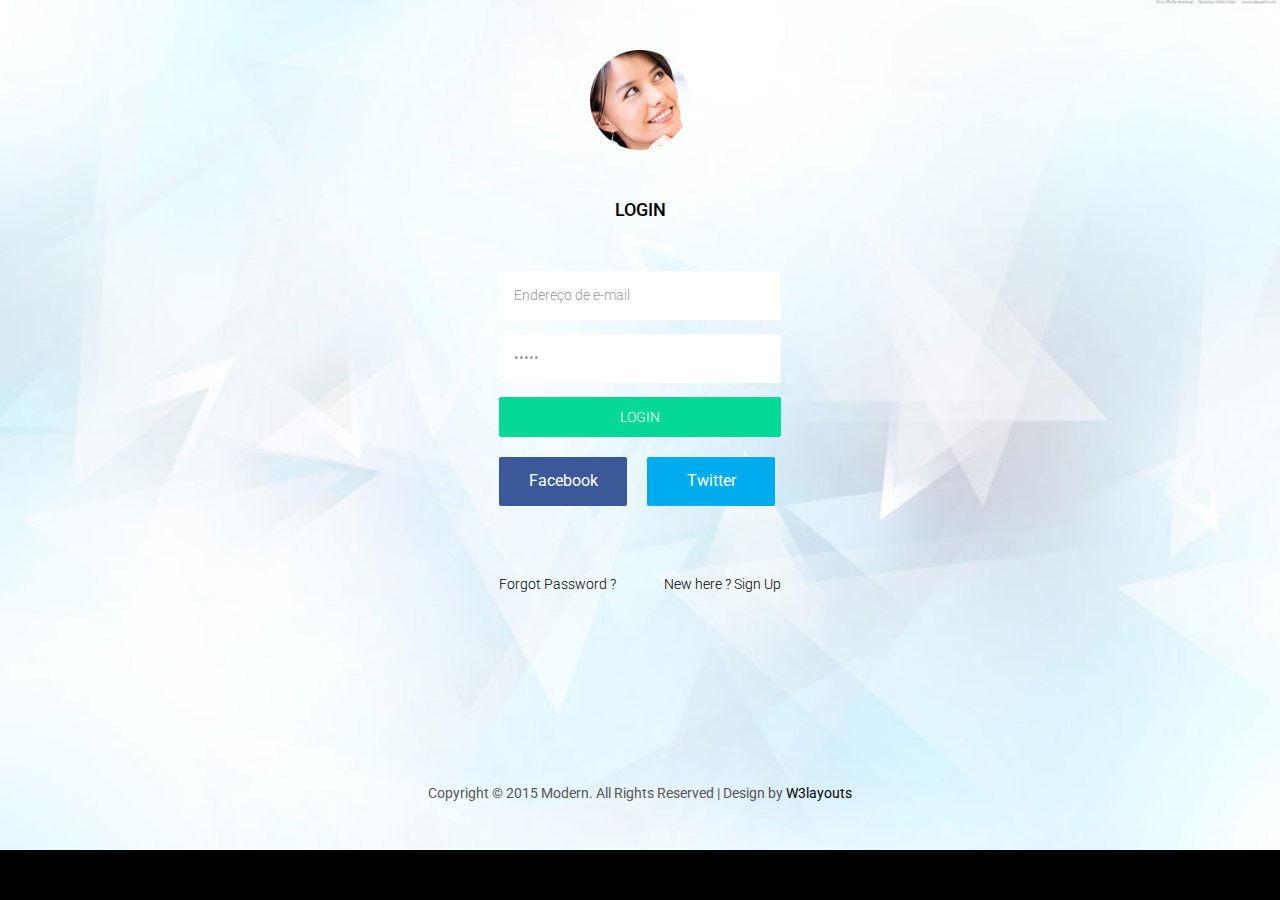
<file: lg1.html>
<!--
Author: W3layouts
Author URL: http://w3layouts.com
License: Creative Commons Attribution 3.0 Unported
License URL: http://creativecommons.org/licenses/by/3.0/
-->
<!DOCTYPE HTML>
<html>
<head>
<title>Modern an Admin Panel Category Flat Bootstarp Resposive Website Template | Login :: w3layouts</title>
<meta name="viewport" content="width=device-width, initial-scale=1">
<meta http-equiv="Content-Type" content="text/html; charset=utf-8" />
<meta name="keywords" content="Modern Responsive web template, Bootstrap Web Templates, Flat Web Templates, Andriod Compatible web template, 
Smartphone Compatible web template, free webdesigns for Nokia, Samsung, LG, SonyErricsson, Motorola web design" />
<script type="application/x-javascript"> addEventListener("load", function() { setTimeout(hideURLbar, 0); }, false); function hideURLbar(){ window.scrollTo(0,1); } </script>
 <!-- Bootstrap Core CSS -->
<link href="css/bootstrap.min.css" rel='stylesheet' type='text/css' />
<!-- Custom CSS -->
<link href="css/style.css" rel='stylesheet' type='text/css' />
<link href="css/font-awesome.css" rel="stylesheet"> 
<!-- jQuery -->
<script src="js/jquery.min.js"></script>
<!----webfonts--->
<link href='http://fonts.googleapis.com/css?family=Roboto:400,100,300,500,700,900' rel='stylesheet' type='text/css'>
<!---//webfonts--->  
<!-- Bootstrap Core JavaScript -->
<script src="js/bootstrap.min.js"></script>
</head>
<body id="login" style="background-color:black">
  <div class="login-logo">
    <a href="index.html"><img src="images/1.png" alt=""/></a>
  </div>
  <h2 class="form-heading">login</h2>
  <div class="app-cam">
	  <form>
		<input type="text" class="text"  style="background-color:white" value="Endereço de e-mail" onfocus="this.value = '';" onblur="if (this.value == '') {this.value = 'E-mail address';}">
		<input type="password" style="background-color:white" value="Senha" onfocus="this.value = '';" onblur="if (this.value == '') {this.value = 'Password';}">
		<div class="submit">
            <input type="submit" onclick="window.location.href = 'https://octocats-thiagoaugustomartins.c9users.io/climathon2017-OctoGatos/original/web/main.html?';" value="Login">  
		</div>
		<div class="login-social-link">
          <a href="index.html" class="facebook">
              Facebook
          </a>
          <a href="index.html" class="twitter">
              Twitter
          </a>
        </div>
		<ul class="new">
			<li class="new_left"><p><a href="#">Forgot Password ?</a></p></li>
			<li class="new_right"><p class="sign">New here ?<a href="register.html"> Sign Up</a></p></li>
			<div class="clearfix"></div>
		</ul>
	</form>
  </div>
   <div class="copy_layout login">
      <p>Copyright &copy; 2015 Modern. All Rights Reserved | Design by <a href="http://w3layouts.com/" target="_blank">W3layouts</a> </p>
   </div>
</body>
</html>
</file>
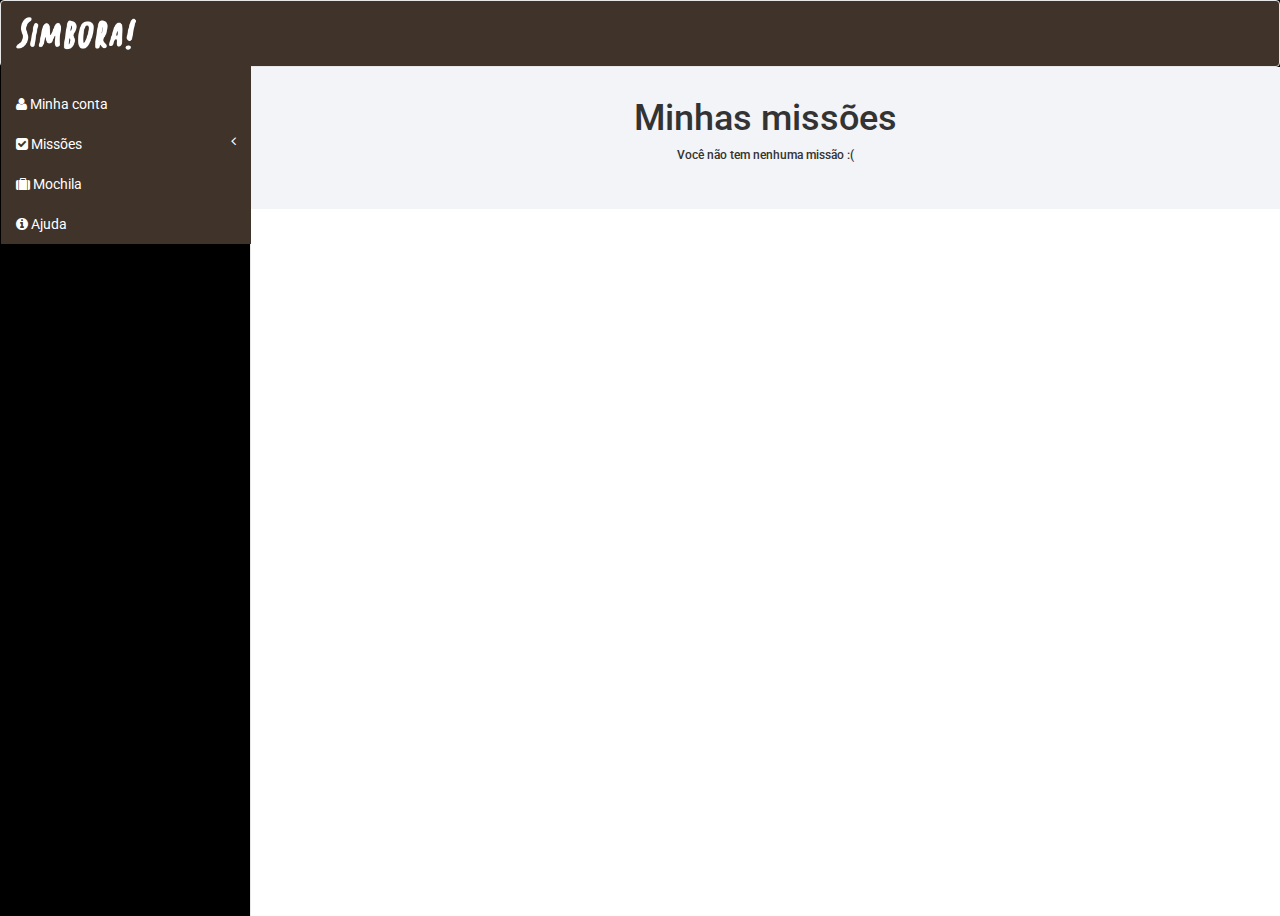
<file: main.html>
<!--
Author: W3layouts
Author URL: http://w3layouts.com
License: Creative Commons Attribution 3.0 Unported
License URL: http://creativecommons.org/licenses/by/3.0/
-->
<!DOCTYPE HTML>
<html>
<head>
<title>Simbora | Login</title>
<meta name="viewport" content="width=device-width, initial-scale=1">
<meta http-equiv="Content-Type" content="text/html; charset=utf-8" />
<meta name="keywords" content="Modern Responsive web template, Bootstrap Web Templates, Flat Web Templates, Andriod Compatible web template, 
Smartphone Compatible web template, free webdesigns for Nokia, Samsung, LG, SonyErricsson, Motorola web design" />
<script type="application/x-javascript"> addEventListener("load", function() { setTimeout(hideURLbar, 0); }, false); function hideURLbar(){ window.scrollTo(0,1); } </script>
 <!-- Bootstrap Core CSS -->
<link href="css/bootstrap.min.css" rel='stylesheet' type='text/css' />
<!-- Custom CSS -->
<link href="css/style.css" rel='stylesheet' type='text/css' />
<link href="css/font-awesome.css" rel="stylesheet"> 
<!-- jQuery -->
<script src="js/jquery.min.js"></script>
<!----webfonts--->
<link href='http://fonts.googleapis.com/css?family=Roboto:400,100,300,500,700,900' rel='stylesheet' type='text/css'>
<!---//webfonts--->  
</head>
<body>
<div id="wrapper">
     <!-- Navigation -->
        <nav class="top1 navbar navbar-default topnavbar" role="navigation" style="margin-bottom: 0">
            <div class="navbar-header">
                <button type="button" class="navbar-toggle" data-toggle="collapse" data-target=".navbar-collapse">
                    <span class="sr-only">Toggle navigation</span>
                    <span class="icon-bar"></span>
                    <span class="icon-bar"></span>
                    <span class="icon-bar"></span>
                </button>
                <a class="haha" href="index.html"><img src="images/sitb.png" alt="HOME" style="width:160px;"/></a>
            </div>
            <!-- /.navbar-header -->
            <ul class="nav navbar-nav navbar-right">
				<!--<li class="dropdown">
	        		<a href="#" class="dropdown-toggle" data-toggle="dropdown" aria-expanded="false"><i class="fa fa-comments-o"></i><span class="badge">4</span></a>
	        		<ul class="dropdown-menu">
						<li class="dropdown-menu-header">
							<strong>Messages</strong>
							<div class="progress thin">
							  <div class="progress-bar progress-bar-success" role="progressbar" aria-valuenow="40" aria-valuemin="0" aria-valuemax="100" style="width: 40%">
							    <span class="sr-only">40% Complete (success)</span>
							  </div>
							</div>
						</li>
						<li class="avatar">
							<a href="#">
								<img src="images/1.png" alt=""/>
								<div>New message</div>
								<small>1 minute ago</small>
								<span class="label label-info">NEW</span>
							</a>
						</li>
						<li class="avatar">
							<a href="#">
								<img src="images/2.png" alt=""/>
								<div>New message</div>
								<small>1 minute ago</small>
								<span class="label label-info">NEW</span>
							</a>
						</li>
						<li class="avatar">
							<a href="#">
								<img src="images/3.png" alt=""/>
								<div>New message</div>
								<small>1 minute ago</small>
							</a>
						</li>
						<li class="avatar">
							<a href="#">
								<img src="images/4.png" alt=""/>
								<div>New message</div>
								<small>1 minute ago</small>
							</a>
						</li>
						<li class="avatar">
							<a href="#">
								<img src="images/5.png" alt=""/>
								<div>New message</div>
								<small>1 minute ago</small>
							</a>
						</li>
						<li class="avatar">
							<a href="#">
								<img src="images/pic1.png" alt=""/>
								<div>New message</div>
								<small>1 minute ago</small>
							</a>
						</li>
						<li class="dropdown-menu-footer text-center">
							<a href="#">View all messages</a>
						</li>	
	        		</ul>
	      		</li>-->
			    <li class="dropdown">
	        		<!--<a href="#" class="dropdown-toggle avatar" data-toggle="dropdown"><img src="images/1.png" alt=""/><span class="badge">9</span></a>
	        		--><ul class="dropdown-menu">
						<li class="dropdown-menu-header text-center">
							<strong>Account</strong>
						</li>
						<li class="m_2"><a href="#"><i class="fa fa-bell-o"></i> Updates <span class="label label-info">42</span></a></li>
						<li class="m_2"><a href="#"><i class="fa fa-envelope-o"></i> Messages <span class="label label-success">42</span></a></li>
						<li class="m_2"><a href="#"><i class="fa fa-tasks"></i> Tasks <span class="label label-danger">42</span></a></li>
						<li><a href="#"><i class="fa fa-comments"></i> Comments <span class="label label-warning">42</span></a></li>
						<li class="dropdown-menu-header text-center">
							<strong>Settings</strong>
						</li>
						<li class="m_2"><a href="#"><i class="fa fa-user"></i> Profile</a></li>
						<li class="m_2"><a href="#"><i class="fa fa-wrench"></i> Settings</a></li>
						<li class="m_2"><a href="#"><i class="fa fa-usd"></i> Payments <span class="label label-default">42</span></a></li>
						<li class="m_2"><a href="#"><i class="fa fa-file"></i> Projects <span class="label label-primary">42</span></a></li>
						<li class="divider"></li>
						<li class="m_2"><a href="#"><i class="fa fa-shield"></i> Lock Profile</a></li>
						<li class="m_2"><a href="#"><i class="fa fa-lock"></i> Logout</a></li>	
	        		</ul>
	      		</li>
			</ul>
            <div class="navbar-default sidebar"  role="navigation">
                <div class="sidebar-nav navbar-collapse">
                    <ul class="nav" id="side-menu">
                        <li>
                            <a href="index.html"><i class="fa fa-user" aria-hidden="true"></i> Minha conta</a>
                        </li>
                        <!--<li>
                            <a href="#"><i class="fa fa-laptop nav_icon"></i>Layouts<span class="fa arrow"></span></a>
                            <ul class="nav nav-second-level">
                                <li>
                                    <a href="grids.html">Grid System</a>
                                </li>
                            </ul>
                            <!-- /.nav-second-level --><!--
                        </li>
                        --> <!-- Menu Deletado Layouts -->
                        <li>
                            <a href="#"><i class="fa fa-check-square"></i> Missões<span class="fa arrow"></span></a>
                            <ul class="nav nav-second-level">
                                <li>
                                    <a href="missoesdisponiveis.html"><i class="fa fa-search" aria-hidden="true"></i> Missões disponíveis</a>
                                </li>
                                <li>
                                    <a href="minhasmissoes.html"><i class="fa fa-map-marker"></i> Minhas missões</a>
                                </li>
                            </ul>
                            <!-- /.nav-second-level -->
                        </li>
      
                        <!--<li>
                            <a href="#"><i class="fa fa-envelope nav_icon"></i>Mailbox<span class="fa arrow"></span></a>
                            <ul class="nav nav-second-level">
                                <li>
                                    <a href="inbox.html">Inbox</a>
                                </li>
                                <li>
                                    <a href="compose.html">Compose email</a>
                                </li>
                            </ul>
                            <!-- /.nav-second-level --><!--
                        </li>--> <!-- Menu Deletado Mailbox -->
                         <li>
                            <a href="mochila.html"><i class="fa fa-suitcase"></i> Mochila</a>
                        </li>
                        <li>
                            <a href="ajuda.html"><i class="fa fa-info-circle"></i> Ajuda</a>
                        </li>
                         <!--<li>
                            <a href="#"><i class="fa fa-check-square-o nav_icon"></i>Forms<span class="fa arrow"></span></a>
                            <ul class="nav nav-second-level">
                                <li>
                                    <a href="forms.html">Basic Forms</a>
                                </li>
                                <li>
                                    <a href="validation.html">Validation</a>
                                </li>
                            </ul>
                            <!-- /.nav-second-level --><!--
                        </li>-->
                        <!--<li>
                            <a href="#"><i class="fa fa-table nav_icon"></i>Tables<span class="fa arrow"></span></a>
                            <ul class="nav nav-second-level">
                                <li>
                                    <a href="basic_tables.html">Basic Tables</a>
                                </li>
                            </ul>
                            <!-- /.nav-second-level --><!--
                        </li>-->
                        <!--<li>
                            <a href="#"><i class="fa fa-sitemap fa-fw nav_icon"></i>Css<span class="fa arrow"></span></a>
                            <ul class="nav nav-second-level">
                                <li>
                                    <a href="media.html">Media</a>
                                </li>
                                <li>
                                    <a href="login.html">Login</a>
                                </li>
                            </ul>
                            <!-- /.nav-second-level --><!--
                        </li>-->
                    </ul>
                </div>
                <!-- /.sidebar-collapse -->
            </div>
            <!-- /.navbar-static-side -->
        </nav>
        <div id="page-wrapper">
        <div class="graphs">
	   <div class="md">
		 <h1 class="text-center">Minhas missões</h1>
			<div class="form-group">
				<!--<div class="col-md-4 panel-body1">
					<h4>A chegada Holandesa</h4>
					<div class="row">
						<img class="image-prod img-responsive"src="images/marcozero_recife-panoramico.jpg"/>
					</div>
					<div>	
						<p class="text-center">Volte a 1630 para descobrir e viver os locais mais importantes da chegada holandesa a Recife. Comece desbravando o Forte Arraial do Bom Jesus, também conhecido como Sítio da Trindade.</p>
					</div>
						<button type="button" class="btn btn-default">Iniciar Missão.</button>
					</div>-->
					<div class="text-center">
					    <h6>Você não tem nenhuma missão :(</h6>
					</div>
				</div>
        </div>	<!--DALE--->					
       </div>
      </div>
      <!-- /#page-wrapper -->
   </div>
    <!-- /#wrapper -->
    <!-- Nav CSS -->
<link href="css/custom.css" rel="stylesheet">
<!-- Metis Menu Plugin JavaScript -->
<script src="js/metisMenu.min.js"></script>
<script src="js/custom.js"></script>
<!-- Bootstrap Core JavaScript -->
<script src="js/bootstrap.min.js"></script>
</body>
</html>
</file>
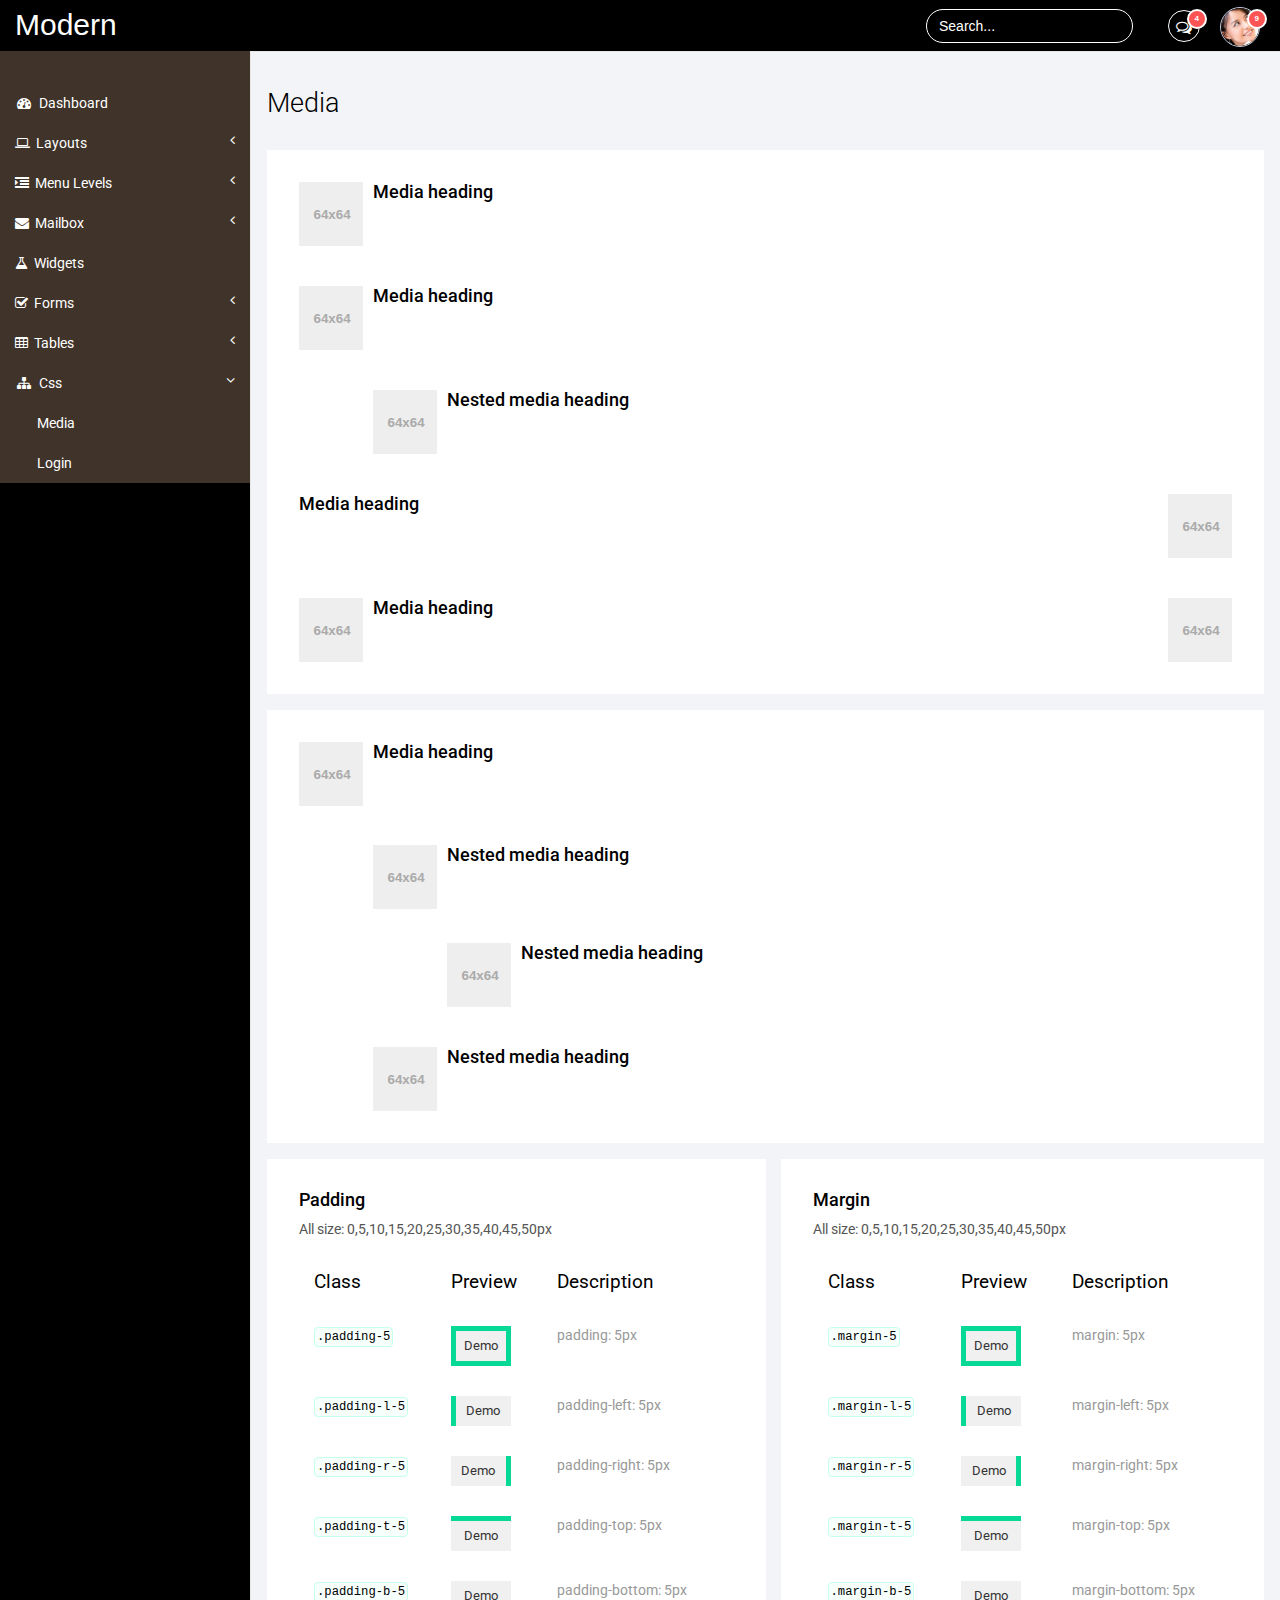
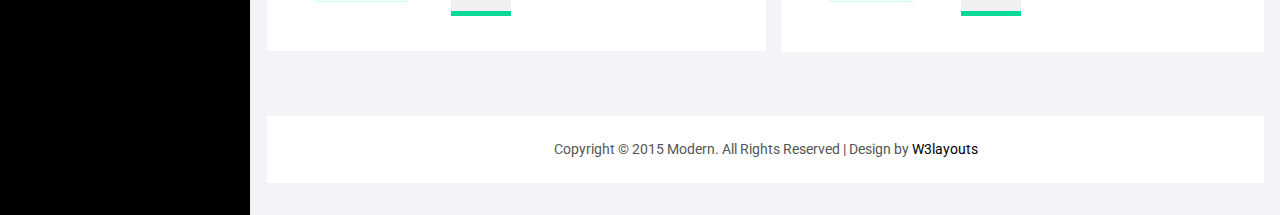
<file: media.html>
<!--
Author: W3layouts
Author URL: http://w3layouts.com
License: Creative Commons Attribution 3.0 Unported
License URL: http://creativecommons.org/licenses/by/3.0/
-->
<!DOCTYPE HTML>
<html>
<head>
<title>Modern an Admin Panel Category Flat Bootstarp Resposive Website Template | Media :: w3layouts</title>
<meta name="viewport" content="width=device-width, initial-scale=1">
<meta http-equiv="Content-Type" content="text/html; charset=utf-8" />
<meta name="keywords" content="Modern Responsive web template, Bootstrap Web Templates, Flat Web Templates, Andriod Compatible web template, 
Smartphone Compatible web template, free webdesigns for Nokia, Samsung, LG, SonyErricsson, Motorola web design" />
<script type="application/x-javascript"> addEventListener("load", function() { setTimeout(hideURLbar, 0); }, false); function hideURLbar(){ window.scrollTo(0,1); } </script>
 <!-- Bootstrap Core CSS -->
<link href="css/bootstrap.min.css" rel='stylesheet' type='text/css' />
<!-- Custom CSS -->
<link href="css/style.css" rel='stylesheet' type='text/css' />
<link href="css/font-awesome.css" rel="stylesheet"> 
<!-- jQuery -->
<script src="js/jquery.min.js"></script>
<!----webfonts--->
<link href='http://fonts.googleapis.com/css?family=Roboto:400,100,300,500,700,900' rel='stylesheet' type='text/css'>
<!---//webfonts--->  
<!-- Bootstrap Core JavaScript -->
<script src="js/bootstrap.min.js"></script>
</head>
<body>
<div id="wrapper">
     <!-- Navigation -->
        <nav class="top1 navbar navbar-default navbar-static-top" role="navigation" style="margin-bottom: 0">
            <div class="navbar-header">
                <button type="button" class="navbar-toggle" data-toggle="collapse" data-target=".navbar-collapse">
                    <span class="sr-only">Toggle navigation</span>
                    <span class="icon-bar"></span>
                    <span class="icon-bar"></span>
                    <span class="icon-bar"></span>
                </button>
                <a class="navbar-brand" href="index.html">Modern</a>
            </div>
            <!-- /.navbar-header -->
            <ul class="nav navbar-nav navbar-right">
				<li class="dropdown">
	        		<a href="#" class="dropdown-toggle" data-toggle="dropdown" aria-expanded="false"><i class="fa fa-comments-o"></i><span class="badge">4</span></a>
	        		<ul class="dropdown-menu">
						<li class="dropdown-menu-header">
							<strong>Messages</strong>
							<div class="progress thin">
							  <div class="progress-bar progress-bar-success" role="progressbar" aria-valuenow="40" aria-valuemin="0" aria-valuemax="100" style="width: 40%">
							    <span class="sr-only">40% Complete (success)</span>
							  </div>
							</div>
						</li>
						<li class="avatar">
							<a href="#">
								<img src="images/1.png" alt=""/>
								<div>New message</div>
								<small>1 minute ago</small>
								<span class="label label-info">NEW</span>
							</a>
						</li>
						<li class="avatar">
							<a href="#">
								<img src="images/2.png" alt=""/>
								<div>New message</div>
								<small>1 minute ago</small>
								<span class="label label-info">NEW</span>
							</a>
						</li>
						<li class="avatar">
							<a href="#">
								<img src="images/3.png" alt=""/>
								<div>New message</div>
								<small>1 minute ago</small>
							</a>
						</li>
						<li class="avatar">
							<a href="#">
								<img src="images/4.png" alt=""/>
								<div>New message</div>
								<small>1 minute ago</small>
							</a>
						</li>
						<li class="avatar">
							<a href="#">
								<img src="images/5.png" alt=""/>
								<div>New message</div>
								<small>1 minute ago</small>
							</a>
						</li>
						<li class="avatar">
							<a href="#">
								<img src="images/pic1.png" alt=""/>
								<div>New message</div>
								<small>1 minute ago</small>
							</a>
						</li>
						<li class="dropdown-menu-footer text-center">
							<a href="#">View all messages</a>
						</li>	
	        		</ul>
	      		</li>
			    <li class="dropdown">
	        		<a href="#" class="dropdown-toggle avatar" data-toggle="dropdown"><img src="images/1.png" alt=""/><span class="badge">9</span></a>
	        		<ul class="dropdown-menu">
						<li class="dropdown-menu-header text-center">
							<strong>Account</strong>
						</li>
						<li class="m_2"><a href="#"><i class="fa fa-bell-o"></i> Updates <span class="label label-info">42</span></a></li>
						<li class="m_2"><a href="#"><i class="fa fa-envelope-o"></i> Messages <span class="label label-success">42</span></a></li>
						<li class="m_2"><a href="#"><i class="fa fa-tasks"></i> Tasks <span class="label label-danger">42</span></a></li>
						<li><a href="#"><i class="fa fa-comments"></i> Comments <span class="label label-warning">42</span></a></li>
						<li class="dropdown-menu-header text-center">
							<strong>Settings</strong>
						</li>
						<li class="m_2"><a href="#"><i class="fa fa-user"></i> Profile</a></li>
						<li class="m_2"><a href="#"><i class="fa fa-wrench"></i> Settings</a></li>
						<li class="m_2"><a href="#"><i class="fa fa-usd"></i> Payments <span class="label label-default">42</span></a></li>
						<li class="m_2"><a href="#"><i class="fa fa-file"></i> Projects <span class="label label-primary">42</span></a></li>
						<li class="divider"></li>
						<li class="m_2"><a href="#"><i class="fa fa-shield"></i> Lock Profile</a></li>
						<li class="m_2"><a href="#"><i class="fa fa-lock"></i> Logout</a></li>	
	        		</ul>
	      		</li>
			</ul>
			<form class="navbar-form navbar-right">
              <input type="text" class="form-control" value="Search..." onfocus="this.value = '';" onblur="if (this.value == '') {this.value = 'Search...';}">
            </form>
            <div class="navbar-default sidebar" role="navigation">
                <div class="sidebar-nav navbar-collapse">
                    <ul class="nav" id="side-menu">
                        <li>
                            <a href="index.html"><i class="fa fa-dashboard fa-fw nav_icon"></i>Dashboard</a>
                        </li>
                        <li>
                            <a href="#"><i class="fa fa-laptop nav_icon"></i>Layouts<span class="fa arrow"></span></a>
                            <ul class="nav nav-second-level">
                                <li>
                                    <a href="grids.html">Grid System</a>
                                </li>
                            </ul>
                            <!-- /.nav-second-level -->
                        </li>
                        <li>
                            <a href="#"><i class="fa fa-indent nav_icon"></i>Menu Levels<span class="fa arrow"></span></a>
                            <ul class="nav nav-second-level">
                                <li>
                                    <a href="graphs.html">Graphs</a>
                                </li>
                                <li>
                                    <a href="typography.html">Typography</a>
                                </li>
                            </ul>
                            <!-- /.nav-second-level -->
                        </li>
                        <li>
                            <a href="#"><i class="fa fa-envelope nav_icon"></i>Mailbox<span class="fa arrow"></span></a>
                            <ul class="nav nav-second-level">
                                <li>
                                    <a href="inbox.html">Inbox</a>
                                </li>
                                <li>
                                    <a href="compose.html">Compose email</a>
                                </li>
                            </ul>
                            <!-- /.nav-second-level -->
                        </li>
                        <li>
                            <a href="widgets.html"><i class="fa fa-flask nav_icon"></i>Widgets</a>
                        </li>
                         <li>
                            <a href="#"><i class="fa fa-check-square-o nav_icon"></i>Forms<span class="fa arrow"></span></a>
                            <ul class="nav nav-second-level">
                                <li>
                                    <a href="forms.html">Basic Forms</a>
                                </li>
                                <li>
                                    <a href="validation.html">Validation</a>
                                </li>
                            </ul>
                            <!-- /.nav-second-level -->
                        </li>
                        <li>
                            <a href="#"><i class="fa fa-table nav_icon"></i>Tables<span class="fa arrow"></span></a>
                            <ul class="nav nav-second-level">
                                <li>
                                    <a href="basic_tables.html">Basic Tables</a>
                                </li>
                            </ul>
                            <!-- /.nav-second-level -->
                        </li>
                        <li>
                            <a href="#"><i class="fa fa-sitemap fa-fw nav_icon"></i>Css<span class="fa arrow"></span></a>
                            <ul class="nav nav-second-level">
                                <li>
                                    <a href="media.html">Media</a>
                                </li>
                                <li>
                                    <a href="login.html">Login</a>
                                </li>
                            </ul>
                            <!-- /.nav-second-level -->
                        </li>
                    </ul>
                </div>
                <!-- /.sidebar-collapse -->
            </div>
            <!-- /.navbar-static-side -->
        </nav>
        <div id="page-wrapper">
        <div class="graphs">
	   <div class="widget_head">Media</div>
		   <div class="bs-example5" data-example-id="default-media">
			<div class="media">
			  <div class="media-left">
			    <a href="#">
			      <img class="media-object" data-src="holder.js/64x64" alt="64x64" src="[data-uri]" data-holder-rendered="true" style="width: 64px; height: 64px;">
			    </a>
			  </div>
			  <div class="media-body">
			    <h4 class="media-heading">Media heading</h4>
			    Cras sit amet nibh libero, in gravida nulla. Nulla vel metus scelerisque ante sollicitudin commodo. Cras purus odio, vestibulum in vulputate at, tempus viverra turpis. Fusce condimentum nunc ac nisi vulputate fringilla. Donec lacinia congue felis in faucibus.
			  </div>
			  <div class="clearfix"> </div>
			</div>
			<div class="media">
			  <div class="media-left">
			    <a href="#">
			      <img class="media-object" data-src="holder.js/64x64" alt="64x64" src="[data-uri]" data-holder-rendered="true" style="width: 64px; height: 64px;">
			    </a>
			  </div>
			  <div class="media-body">
			    <h4 class="media-heading">Media heading</h4>
			    Cras sit amet nibh libero, in gravida nulla. Nulla vel metus scelerisque ante sollicitudin commodo. Cras purus odio, vestibulum in vulputate at, tempus viverra turpis. Fusce condimentum nunc ac nisi vulputate fringilla. Donec lacinia congue felis in faucibus.
			    <div class="media">
			      <div class="media-left">
			        <a href="#">
			          <img class="media-object" data-src="holder.js/64x64" alt="64x64" src="[data-uri]" data-holder-rendered="true" style="width: 64px; height: 64px;">
			        </a>
			      </div>
			      <div class="media-body">
			        <h4 class="media-heading">Nested media heading</h4>
			        Cras sit amet nibh libero, in gravida nulla. Nulla vel metus scelerisque ante sollicitudin commodo. Cras purus odio, vestibulum in vulputate at, tempus viverra turpis. Fusce condimentum nunc ac nisi vulputate fringilla. Donec lacinia congue felis in faucibus.
			      </div>
			    </div>
			  </div>
			</div>
			<div class="media">
			  <div class="media-body">
			    <h4 class="media-heading">Media heading</h4>
			    Cras sit amet nibh libero, in gravida nulla. Nulla vel metus scelerisque ante sollicitudin commodo. Cras purus odio, vestibulum in vulputate at, tempus viverra turpis.
			  </div>
			  <div class="media-right">
			    <a href="#">
			      <img class="media-object" data-src="holder.js/64x64" alt="64x64" src="[data-uri]" data-holder-rendered="true" style="width: 64px; height: 64px;">
			    </a>
			  </div>
			  <div class="clearfix"> </div>
			</div>
			<div class="media">
			  <div class="media-left">
			    <a href="#">
			      <img class="media-object" data-src="holder.js/64x64" alt="64x64" src="[data-uri]" data-holder-rendered="true" style="width: 64px; height: 64px;">
			    </a>
			  </div>
			  <div class="media-body">
			    <h4 class="media-heading">Media heading</h4>
			    Cras sit amet nibh libero, in gravida nulla. Nulla vel metus scelerisque ante sollicitudin commodo. Cras purus odio, vestibulum in vulputate at, tempus viverra turpis.
			  </div>
			  <div class="media-right">
			    <a href="#">
			      <img class="media-object" data-src="holder.js/64x64" alt="64x64" src="[data-uri]" data-holder-rendered="true" style="width: 64px; height: 64px;">
			    </a>
			  </div>
			</div>
			  </div>
			   <div class="bs-example5 example_6" data-example-id="media-list">
			<ul class="media-list">
			  <li class="media">
			    <div class="media-left">
			      <a href="#">
			        <img class="media-object" data-src="holder.js/64x64" alt="64x64" src="[data-uri]" data-holder-rendered="true" style="width: 64px; height: 64px;">
			      </a>
			    </div>
			    <div class="media-body">
			      <h4 class="media-heading">Media heading</h4>
			      <p>Cras sit amet nibh libero, in gravida nulla. Nulla vel metus scelerisque ante sollicitudin commodo. Cras purus odio, vestibulum in vulputate at, tempus viverra turpis.</p>
			      <!-- Nested media object -->
			      <div class="media">
			        <div class="media-left">
			          <a href="#">
			            <img class="media-object" data-src="holder.js/64x64" alt="64x64" src="[data-uri]" data-holder-rendered="true" style="width: 64px; height: 64px;">
			          </a>
			        </div>
			        <div class="media-body">
			          <h4 class="media-heading">Nested media heading</h4>
			          Cras sit amet nibh libero, in gravida nulla. Nulla vel metus scelerisque ante sollicitudin commodo. Cras purus odio, vestibulum in vulputate at, tempus viverra turpis.
			          <!-- Nested media object -->
			          <div class="media">
			            <div class="media-left">
			              <a href="#">
			                <img class="media-object" data-src="holder.js/64x64" alt="64x64" src="[data-uri]" data-holder-rendered="true" style="width: 64px; height: 64px;">
			              </a>
			            </div>
			            <div class="media-body">
			              <h4 class="media-heading">Nested media heading</h4>
			              Cras sit amet nibh libero, in gravida nulla. Nulla vel metus scelerisque ante sollicitudin commodo. Cras purus odio, vestibulum in vulputate at, tempus viverra turpis.
			            </div>
			          </div>
			        </div>
			      </div>
			      <!-- Nested media object -->
			      <div class="media">
			        <div class="media-left">
			          <a href="#">
			            <img class="media-object" data-src="holder.js/64x64" alt="64x64" src="[data-uri]" data-holder-rendered="true" style="width: 64px; height: 64px;">
			          </a>
			        </div>
			        <div class="media-body">
			          <h4 class="media-heading">Nested media heading</h4>
			          Cras sit amet nibh libero, in gravida nulla. Nulla vel metus scelerisque ante sollicitudin commodo. Cras purus odio, vestibulum in vulputate at, tempus viverra turpis.
			        </div>
			      </div>
			    </div>
			  </li>
			</ul>
			  </div>
	    <div class="media_1">
	      <div class="col-md-6 media_1-left">
           <div class="panel_2">
             <h3>Padding</h3>
             <p>All size: 0,5,10,15,20,25,30,35,40,45,50px</p>
              <table class="table table-hover">
                <thead>
                  <tr>
                    <td class="head">Class</td>
                    <td class="head">Preview</td>
                    <td class="head">Description</td>
                  </tr>
                </thead>
                <tbody>
                  <tr>
                    <td><code>.padding-5</code></td>
                    <td>
                      <div class="demolayout padding-5">
                        <div class="demobox">Demo</div>
                      </div>
                    </td>
                    <td>padding: 5px</td>
                  </tr>
                  <tr>
                    <td><code>.padding-l-5</code></td>
                    <td>
                      <div class="demolayout padding-l-5">
                        <div class="demobox">Demo</div>
                      </div>
                    </td>
                    <td>padding-left: 5px</td>
                  </tr>
                  <tr>
                    <td><code>.padding-r-5</code></td>
                    <td>
                      <div class="demolayout padding-r-5">
                        <div class="demobox">Demo</div>
                      </div>
                    </td>
                    <td>padding-right: 5px</td>
                  </tr>
                  <tr>
                    <td><code>.padding-t-5</code></td>
                    <td>
                      <div class="demolayout padding-t-5">
                        <div class="demobox">Demo</div>
                      </div>
                    </td>
                    <td>padding-top: 5px</td>
                  </tr>
                  <tr>
                    <td><code>.padding-b-5</code></td>
                    <td>
                      <div class="demolayout padding-b-5">
                        <div class="demobox">Demo</div>
                      </div>
                    </td>
                    <td>padding-bottom: 5px</td>
                  </tr>
                </tbody>
              </table>
           </div>
       </div>
       <div class="col-md-6 media_1-right">
           <div class="panel_2 panel_3">
             <h3>Margin</h3>
             <p>All size: 0,5,10,15,20,25,30,35,40,45,50px</p>
              <table class="table table-hover">
                <thead>
                  <tr>
                    <td class="head">Class</td>
                    <td class="head">Preview</td>
                    <td class="head">Description</td>
                  </tr>
                </thead>
                <tbody>
                  <tr>
                    <td><code>.margin-5</code></td>
                    <td>
                      <div class="demolayout padding-5">
                        <div class="demobox">Demo</div>
                      </div>
                    </td>
                    <td>margin: 5px</td>
                  </tr>
                  <tr>
                    <td><code>.margin-l-5</code></td>
                    <td>
                      <div class="demolayout padding-l-5">
                        <div class="demobox">Demo</div>
                      </div>
                    </td>
                    <td>margin-left: 5px</td>
                  </tr>
                  <tr>
                    <td><code>.margin-r-5</code></td>
                    <td>
                      <div class="demolayout padding-r-5">
                        <div class="demobox">Demo</div>
                      </div>
                    </td>
                    <td>margin-right: 5px</td>
                  </tr>
                  <tr>
                    <td><code>.margin-t-5</code></td>
                    <td>
                      <div class="demolayout padding-t-5">
                        <div class="demobox">Demo</div>
                      </div>
                    </td>
                    <td>margin-top: 5px</td>
                  </tr>
                  <tr>
                    <td><code>.margin-b-5</code></td>
                    <td>
                      <div class="demolayout padding-b-5">
                        <div class="demobox">Demo</div>
                      </div>
                    </td>
                    <td>margin-bottom: 5px</td>
                  </tr>
                </tbody>
              </table>
           </div>
       </div>
       <div class="clearfix"> </div>
	    </div>   
	    <div class="copy_layout">
         <p>Copyright © 2015 Modern. All Rights Reserved | Design by <a href="http://w3layouts.com/" target="_blank">W3layouts</a> </p>
        </div>	
    </div>
      </div>
      <!-- /#page-wrapper -->
   </div>
    <!-- /#wrapper -->
<!-- Nav CSS -->
<link href="css/custom.css" rel="stylesheet">
<!-- Metis Menu Plugin JavaScript -->
<script src="js/metisMenu.min.js"></script>
<script src="js/custom.js"></script>
</body>
</html>
</file>
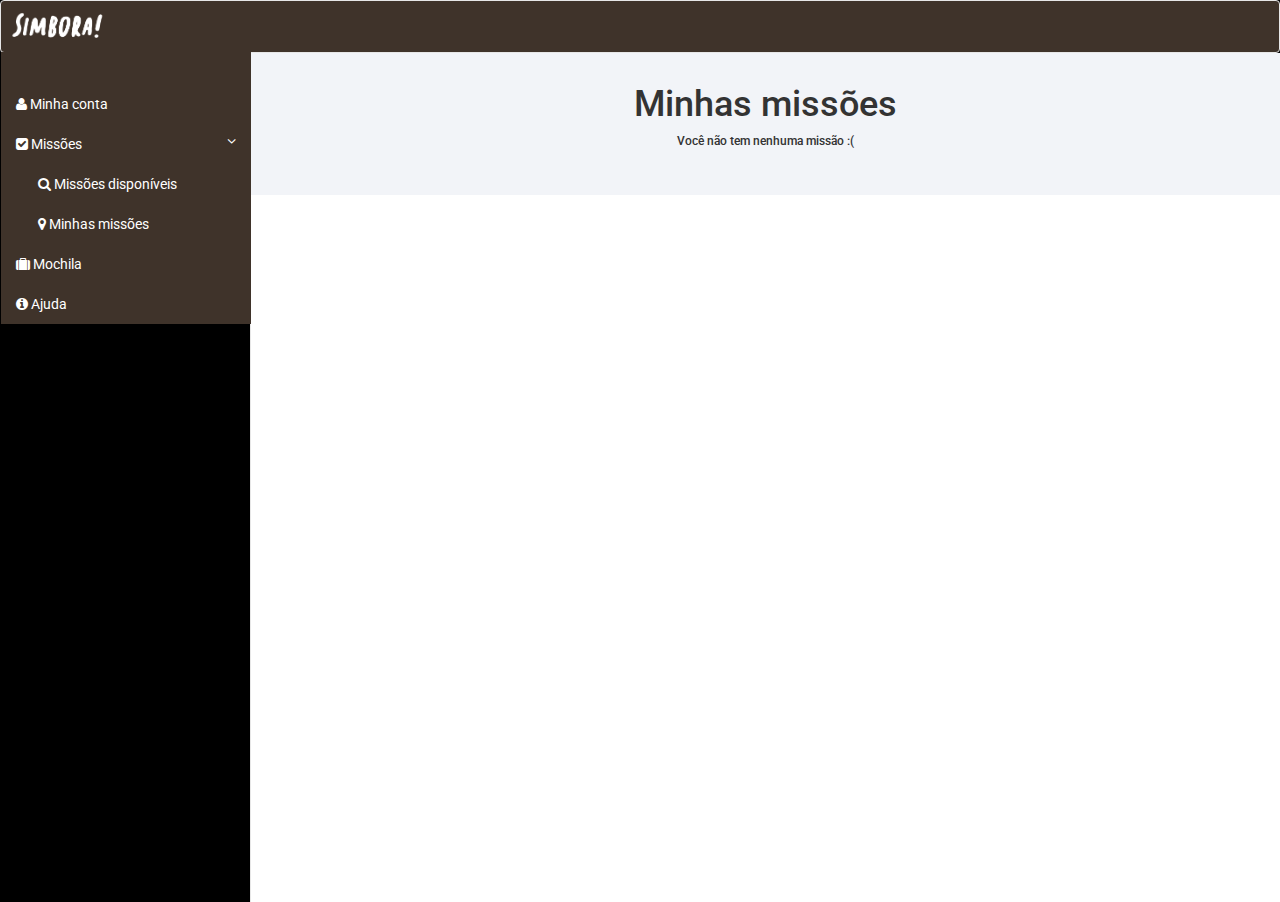
<file: minhasmissoes.html>
<!--
Author: W3layouts
Author URL: http://w3layouts.com
License: Creative Commons Attribution 3.0 Unported
License URL: http://creativecommons.org/licenses/by/3.0/
-->
<!DOCTYPE HTML>
<html>
<head>
<title>Simbora | Minhas missões</title>
<meta name="viewport" content="width=device-width, initial-scale=1">
<meta http-equiv="Content-Type" content="text/html; charset=utf-8" />
<meta name="keywords" content="Modern Responsive web template, Bootstrap Web Templates, Flat Web Templates, Andriod Compatible web template, 
Smartphone Compatible web template, free webdesigns for Nokia, Samsung, LG, SonyErricsson, Motorola web design" />
<script type="application/x-javascript"> addEventListener("load", function() { setTimeout(hideURLbar, 0); }, false); function hideURLbar(){ window.scrollTo(0,1); } </script>
 <!-- Bootstrap Core CSS -->
<link href="css/bootstrap.min.css" rel='stylesheet' type='text/css' />
<!-- Custom CSS -->
<link href="css/style.css" rel='stylesheet' type='text/css' />
<link href="css/font-awesome.css" rel="stylesheet"> 
<!-- jQuery -->
<script src="js/jquery.min.js"></script>
<!----webfonts--->
<link href='http://fonts.googleapis.com/css?family=Roboto:400,100,300,500,700,900' rel='stylesheet' type='text/css'>
<!---//webfonts--->  
</head>
<body>
<div id="wrapper">
     <!-- Navigation -->
        <nav class="top1 navbar navbar-default topnavbar" role="navigation" style="margin-bottom: 0">
            <div class="navbar-header">
                <button type="button" class="navbar-toggle" data-toggle="collapse" data-target=".navbar-collapse">
                    <span class="sr-only">Toggle navigation</span>
                    <span class="icon-bar"></span>
                    <span class="icon-bar"></span>
                    <span class="icon-bar"></span>
                </button>
                <a class="haha" href="index.html"><img src="images/sitb.png" alt="HOME" style="width:120px;"/></a>
            </div>
            <!-- /.navbar-header -->
            <ul class="nav navbar-nav navbar-right">
				<!--<li class="dropdown">
	        		<a href="#" class="dropdown-toggle" data-toggle="dropdown" aria-expanded="false"><i class="fa fa-comments-o"></i><span class="badge">4</span></a>
	        		<ul class="dropdown-menu">
						<li class="dropdown-menu-header">
							<strong>Messages</strong>
							<div class="progress thin">
							  <div class="progress-bar progress-bar-success" role="progressbar" aria-valuenow="40" aria-valuemin="0" aria-valuemax="100" style="width: 40%">
							    <span class="sr-only">40% Complete (success)</span>
							  </div>
							</div>
						</li>
						<li class="avatar">
							<a href="#">
								<img src="images/1.png" alt=""/>
								<div>New message</div>
								<small>1 minute ago</small>
								<span class="label label-info">NEW</span>
							</a>
						</li>
						<li class="avatar">
							<a href="#">
								<img src="images/2.png" alt=""/>
								<div>New message</div>
								<small>1 minute ago</small>
								<span class="label label-info">NEW</span>
							</a>
						</li>
						<li class="avatar">
							<a href="#">
								<img src="images/3.png" alt=""/>
								<div>New message</div>
								<small>1 minute ago</small>
							</a>
						</li>
						<li class="avatar">
							<a href="#">
								<img src="images/4.png" alt=""/>
								<div>New message</div>
								<small>1 minute ago</small>
							</a>
						</li>
						<li class="avatar">
							<a href="#">
								<img src="images/5.png" alt=""/>
								<div>New message</div>
								<small>1 minute ago</small>
							</a>
						</li>
						<li class="avatar">
							<a href="#">
								<img src="images/pic1.png" alt=""/>
								<div>New message</div>
								<small>1 minute ago</small>
							</a>
						</li>
						<li class="dropdown-menu-footer text-center">
							<a href="#">View all messages</a>
						</li>	
	        		</ul>
	      		</li>-->
			    <li class="dropdown">
	        		<!--<a href="#" class="dropdown-toggle avatar" data-toggle="dropdown"><img src="images/1.png" alt=""/><span class="badge">9</span></a>
	        		--><ul class="dropdown-menu">
						<li class="dropdown-menu-header text-center">
							<strong>Account</strong>
						</li>
						<li class="m_2"><a href="#"><i class="fa fa-bell-o"></i> Updates <span class="label label-info">42</span></a></li>
						<li class="m_2"><a href="#"><i class="fa fa-envelope-o"></i> Messages <span class="label label-success">42</span></a></li>
						<li class="m_2"><a href="#"><i class="fa fa-tasks"></i> Tasks <span class="label label-danger">42</span></a></li>
						<li><a href="#"><i class="fa fa-comments"></i> Comments <span class="label label-warning">42</span></a></li>
						<li class="dropdown-menu-header text-center">
							<strong>Settings</strong>
						</li>
						<li class="m_2"><a href="#"><i class="fa fa-user"></i> Profile</a></li>
						<li class="m_2"><a href="#"><i class="fa fa-wrench"></i> Settings</a></li>
						<li class="m_2"><a href="#"><i class="fa fa-usd"></i> Payments <span class="label label-default">42</span></a></li>
						<li class="m_2"><a href="#"><i class="fa fa-file"></i> Projects <span class="label label-primary">42</span></a></li>
						<li class="divider"></li>
						<li class="m_2"><a href="#"><i class="fa fa-shield"></i> Lock Profile</a></li>
						<li class="m_2"><a href="#"><i class="fa fa-lock"></i> Logout</a></li>	
	        		</ul>
	      		</li>
			</ul>
            <div class="navbar-default sidebar"  role="navigation">
                <div class="sidebar-nav navbar-collapse">
                    <ul class="nav" id="side-menu">
                        <li>
                            <a href="index.html"><i class="fa fa-user" aria-hidden="true"></i> Minha conta</a>
                        </li>
                        <!--<li>
                            <a href="#"><i class="fa fa-laptop nav_icon"></i>Layouts<span class="fa arrow"></span></a>
                            <ul class="nav nav-second-level">
                                <li>
                                    <a href="grids.html">Grid System</a>
                                </li>
                            </ul>
                            <!-- /.nav-second-level --><!--
                        </li>
                        --> <!-- Menu Deletado Layouts -->
                        <li>
                            <a href="#"><i class="fa fa-check-square"></i> Missões<span class="fa arrow"></span></a>
                            <ul class="nav nav-second-level">
                                <li>
                                    <a href="missoesdisponiveis.html"><i class="fa fa-search" aria-hidden="true"></i> Missões disponíveis</a>
                                </li>
                                <li>
                                    <a href="minhasmissoes.html"><i class="fa fa-map-marker"></i> Minhas missões</a>
                                </li>
                            </ul>
                            <!-- /.nav-second-level -->
                        </li>
      
                        <!--<li>
                            <a href="#"><i class="fa fa-envelope nav_icon"></i>Mailbox<span class="fa arrow"></span></a>
                            <ul class="nav nav-second-level">
                                <li>
                                    <a href="inbox.html">Inbox</a>
                                </li>
                                <li>
                                    <a href="compose.html">Compose email</a>
                                </li>
                            </ul>
                            <!-- /.nav-second-level --><!--
                        </li>--> <!-- Menu Deletado Mailbox -->
                         <li>
                            <a href="mochila.html"><i class="fa fa-suitcase"></i> Mochila</a>
                        </li>
                        <li>
                            <a href="ajuda.html"><i class="fa fa-info-circle"></i> Ajuda</a>
                        </li>
                         <!--<li>
                            <a href="#"><i class="fa fa-check-square-o nav_icon"></i>Forms<span class="fa arrow"></span></a>
                            <ul class="nav nav-second-level">
                                <li>
                                    <a href="forms.html">Basic Forms</a>
                                </li>
                                <li>
                                    <a href="validation.html">Validation</a>
                                </li>
                            </ul>
                            <!-- /.nav-second-level --><!--
                        </li>-->
                        <!--<li>
                            <a href="#"><i class="fa fa-table nav_icon"></i>Tables<span class="fa arrow"></span></a>
                            <ul class="nav nav-second-level">
                                <li>
                                    <a href="basic_tables.html">Basic Tables</a>
                                </li>
                            </ul>
                            <!-- /.nav-second-level --><!--
                        </li>-->
                        <!--<li>
                            <a href="#"><i class="fa fa-sitemap fa-fw nav_icon"></i>Css<span class="fa arrow"></span></a>
                            <ul class="nav nav-second-level">
                                <li>
                                    <a href="media.html">Media</a>
                                </li>
                                <li>
                                    <a href="login.html">Login</a>
                                </li>
                            </ul>
                            <!-- /.nav-second-level --><!--
                        </li>-->
                    </ul>
                </div>
                <!-- /.sidebar-collapse -->
            </div>
            <!-- /.navbar-static-side -->
        </nav>
        <div id="page-wrapper">
        <div class="graphs">
	   <div class="md">
		 <h1 class="text-center">Minhas missões</h1>
			<div class="form-group">
				<!--<div class="col-md-4 panel-body1">
					<h4>A chegada Holandesa</h4>
					<div class="row">
						<img class="image-prod img-responsive"src="images/marcozero_recife-panoramico.jpg"/>
					</div>
					<div>	
						<p class="text-center">Volte a 1630 para descobrir e viver os locais mais importantes da chegada holandesa a Recife. Comece desbravando o Forte Arraial do Bom Jesus, também conhecido como Sítio da Trindade.</p>
					</div>
						<button type="button" class="btn btn-default">Iniciar Missão.</button>
					</div>-->
					<div class="text-center">
					    <h6>Você não tem nenhuma missão :(</h6>
					</div>
				</div>
        </div>	<!--DALE--->					
       </div>
      </div>
      <!-- /#page-wrapper -->
   </div>
    <!-- /#wrapper -->
    <!-- Nav CSS -->
<link href="css/custom.css" rel="stylesheet">
<!-- Metis Menu Plugin JavaScript -->
<script src="js/metisMenu.min.js"></script>
<script src="js/custom.js"></script>
<!-- Bootstrap Core JavaScript -->
<script src="js/bootstrap.min.js"></script>
</body>
</html>
</file>
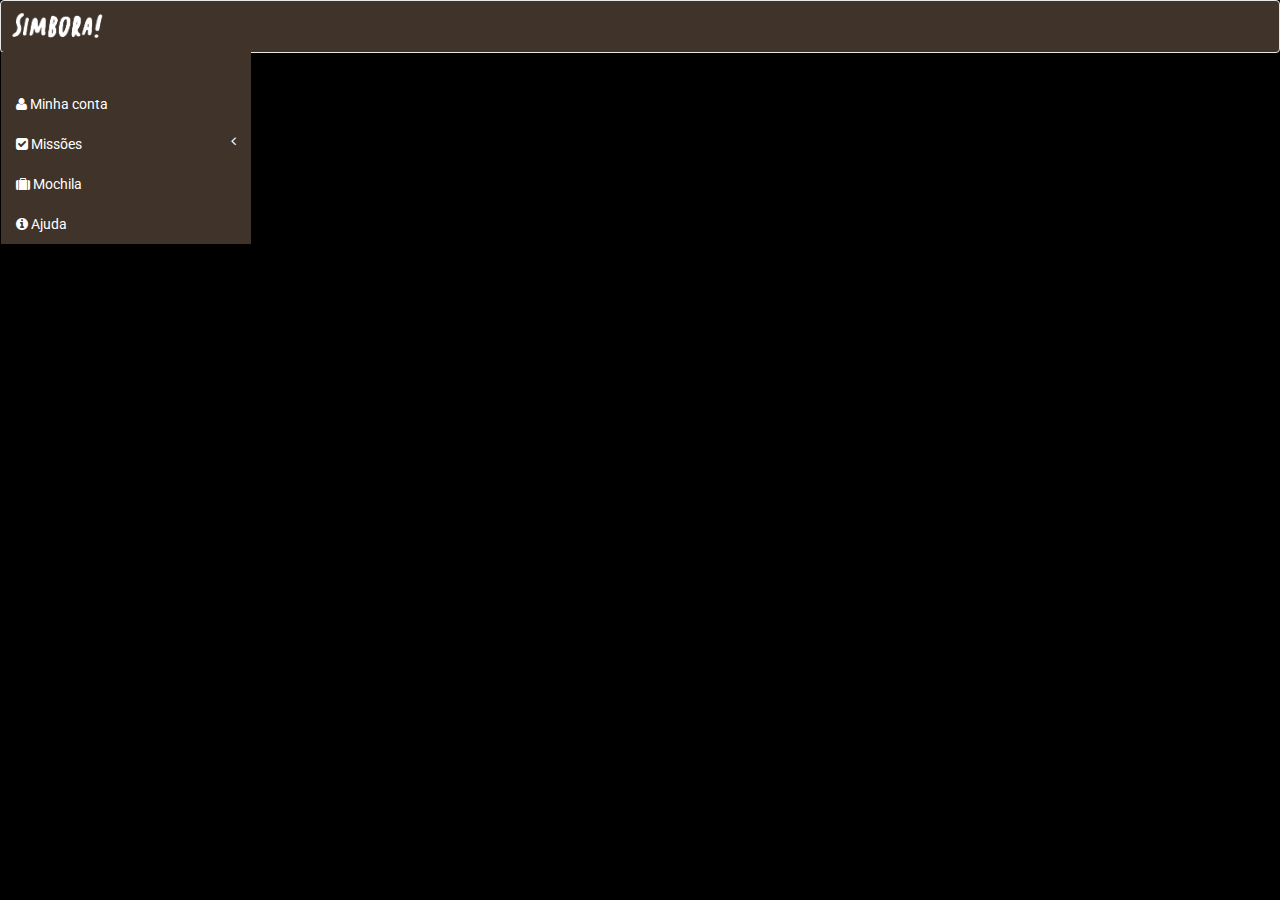
<file: missaoholandesa.html>
<!--
Author: W3layouts
Author URL: http://w3layouts.com
License: Creative Commons Attribution 3.0 Unported
License URL: http://creativecommons.org/licenses/by/3.0/
-->
<!DOCTYPE HTML>
<html>
<head>
<title>Simbora | A Chegada Holandesa</title>
<meta name="viewport" content="width=device-width, initial-scale=1">
<meta http-equiv="Content-Type" content="text/html; charset=utf-8" />
<meta name="keywords" content="Modern Responsive web template, Bootstrap Web Templates, Flat Web Templates, Andriod Compatible web template, 
Smartphone Compatible web template, free webdesigns for Nokia, Samsung, LG, SonyErricsson, Motorola web design" />
<script type="application/x-javascript"> addEventListener("load", function() { setTimeout(hideURLbar, 0); }, false); function hideURLbar(){ window.scrollTo(0,1); } </script>
 <!-- Bootstrap Core CSS -->
<link href="css/bootstrap.min.css" rel='stylesheet' type='text/css' />
<!-- Custom CSS -->
<link href="css/style.css" rel='stylesheet' type='text/css' />
<!-- Graph CSS -->
<link href="css/lines.css" rel='stylesheet' type='text/css' />
<link href="css/font-awesome.css" rel="stylesheet"> 
<!-- jQuery -->
<script src="js/jquery.min.js"></script>
<!----webfonts--->
<link href='http://fonts.googleapis.com/css?family=Roboto:400,100,300,500,700,900' rel='stylesheet' type='text/css'>
<link href='fonts/sunday-morning.otf' rel='stylesheet' type='text/css'>
<!---//webfonts--->  
<!-- Nav CSS -->
<link href="css/custom.css" rel="stylesheet">
<!-- Metis Menu Plugin JavaScript -->
<script src="js/metisMenu.min.js"></script>
<script src="js/custom.js"></script>
<!-- Graph JavaScript -->
<script src="js/d3.v3.js"></script>
<script src="js/rickshaw.js"></script>
</head>
<body>
<div id="wrapper">
     <!-- Navigation -->
        <nav class="top1 navbar navbar-default topnavbar" role="navigation" style="margin-bottom: 0" >
            <div class="navbar-header">
                <button type="button" class="navbar-toggle" data-toggle="collapse" data-target=".navbar-collapse">
                    <span class="sr-only">Toggle navigation</span>
                    <span class="icon-bar"></span>
                    <span class="icon-bar"></span>
                    <span class="icon-bar"></span>
                </button>
                <a class="haha" href="index.html"><img src="images/sitb.png" alt="HOME" style="width:120px;"/></a>
            </div>
            <!-- /.navbar-header -->
            <ul class="nav navbar-nav navbar-right">
				<!--<li class="dropdown">
	        		<a href="#" class="dropdown-toggle" data-toggle="dropdown" aria-expanded="false"><i class="fa fa-comments-o"></i><span class="badge">4</span></a>
	        		<ul class="dropdown-menu">
						<li class="dropdown-menu-header">
							<strong>Messages</strong>
							<div class="progress thin">
							  <div class="progress-bar progress-bar-success" role="progressbar" aria-valuenow="40" aria-valuemin="0" aria-valuemax="100" style="width: 40%">
							    <span class="sr-only">40% Complete (success)</span>
							  </div>
							</div>
						</li>
						<li class="avatar">
							<a href="#">
								<img src="images/1.png" alt=""/>
								<div>New message</div>
								<small>1 minute ago</small>
								<span class="label label-info">NEW</span>
							</a>
						</li>
						<li class="avatar">
							<a href="#">
								<img src="images/2.png" alt=""/>
								<div>New message</div>
								<small>1 minute ago</small>
								<span class="label label-info">NEW</span>
							</a>
						</li>
						<li class="avatar">
							<a href="#">
								<img src="images/3.png" alt=""/>
								<div>New message</div>
								<small>1 minute ago</small>
							</a>
						</li>
						<li class="avatar">
							<a href="#">
								<img src="images/4.png" alt=""/>
								<div>New message</div>
								<small>1 minute ago</small>
							</a>
						</li>
						<li class="avatar">
							<a href="#">
								<img src="images/5.png" alt=""/>
								<div>New message</div>
								<small>1 minute ago</small>
							</a>
						</li>
						<li class="avatar">
							<a href="#">
								<img src="images/pic1.png" alt=""/>
								<div>New message</div>
								<small>1 minute ago</small>
							</a>
						</li>
						<li class="dropdown-menu-footer text-center">
							<a href="#">View all messages</a>
						</li>	
	        		</ul>
	      		</li>-->
			    <li class="dropdown">
	        		<!--<a href="#" class="dropdown-toggle avatar" data-toggle="dropdown"><img src="images/1.png"><span class="badge">9</span></a>-->
	        		<ul class="dropdown-menu">
						<li class="dropdown-menu-header text-center">
							<strong>Account</strong>
						</li>
						<li class="m_2"><a href="#"><i class="fa fa-bell-o"></i> Updates <span class="label label-info">42</span></a></li>
						<li class="m_2"><a href="#"><i class="fa fa-envelope-o"></i> Messages <span class="label label-success">42</span></a></li>
						<li class="m_2"><a href="#"><i class="fa fa-tasks"></i> Tasks <span class="label label-danger">42</span></a></li>
						<li><a href="#"><i class="fa fa-comments"></i> Comments <span class="label label-warning">42</span></a></li>
						<li class="dropdown-menu-header text-center">
							<strong>Settings</strong>
						</li>
						<li class="m_2"><a href="#"><i class="fa fa-user"></i> Profile</a></li>
						<li class="m_2"><a href="#"><i class="fa fa-wrench"></i> Settings</a></li>
						<li class="m_2"><a href="#"><i class="fa fa-usd"></i> Payments <span class="label label-default">42</span></a></li>
						<li class="m_2"><a href="#"><i class="fa fa-file"></i> Projects <span class="label label-primary">42</span></a></li>
						<li class="divider"></li>
						<li class="m_2"><a href="#"><i class="fa fa-shield"></i> Lock Profile</a></li>
						<li class="m_2"><a href="#"><i class="fa fa-lock"></i> Logout</a></li>	
	        		</ul>
	      		</li>
			</ul>
			<!--<form class="navbar-form navbar-right">
              <input type="text" class="form-control" value="Search..." onfocus="this.value = '';" onblur="if (this.value == '') {this.value = 'Search...';}">
            </form>-->
            <div class="navbar-default sidebar"  role="navigation">
                <div class="sidebar-nav navbar-collapse">
                    <ul class="nav" id="side-menu">
                        <li>
                            <a href="index.html"><i class="fa fa-user" aria-hidden="true"></i> Minha conta</a>
                        </li>
                        <!--<li>
                            <a href="#"><i class="fa fa-laptop nav_icon"></i>Layouts<span class="fa arrow"></span></a>
                            <ul class="nav nav-second-level">
                                <li>
                                    <a href="grids.html">Grid System</a>
                                </li>
                            </ul>
                            <!-- /.nav-second-level --><!--
                        </li>
                        --> <!-- Menu Deletado Layouts -->
                        <li>
                            <a href="#"><i class="fa fa-check-square"></i> Missões<span class="fa arrow"></span></a>
                            <ul class="nav nav-second-level">
                                <li>
                                    <a href="missoesdisponiveis.html"><i class="fa fa-search" aria-hidden="true"></i> Missões disponíveis</a>
                                </li>
                                <li>
                                    <a href="minhasmissoes.html"><i class="fa fa-map-marker"></i> Minhas missões</a>
                                </li>
                            </ul>
                            <!-- /.nav-second-level -->
                        </li>
      
                        <!--<li>
                            <a href="#"><i class="fa fa-envelope nav_icon"></i>Mailbox<span class="fa arrow"></span></a>
                            <ul class="nav nav-second-level">
                                <li>
                                    <a href="inbox.html">Inbox</a>
                                </li>
                                <li>
                                    <a href="compose.html">Compose email</a>
                                </li>
                            </ul>
                            <!-- /.nav-second-level --><!--
                        </li>--> <!-- Menu Deletado Mailbox -->
                         <li>
                            <a href="mochila.html"><i class="fa fa-suitcase"></i> Mochila</a>
                        </li>
                        <li>
                            <a href="ajuda.html"><i class="fa fa-info-circle"></i> Ajuda</a>
                        </li>
                         <!--<li>
                            <a href="#"><i class="fa fa-check-square-o nav_icon"></i>Forms<span class="fa arrow"></span></a>
                            <ul class="nav nav-second-level">
                                <li>
                                    <a href="forms.html">Basic Forms</a>
                                </li>
                                <li>
                                    <a href="validation.html">Validation</a>
                                </li>
                            </ul>
                            <!-- /.nav-second-level --><!--
                        </li>-->
                        <!--<li>
                            <a href="#"><i class="fa fa-table nav_icon"></i>Tables<span class="fa arrow"></span></a>
                            <ul class="nav nav-second-level">
                                <li>
                                    <a href="basic_tables.html">Basic Tables</a>
                                </li>
                            </ul>
                            <!-- /.nav-second-level --><!--
                        </li>-->
                        <!--<li>
                            <a href="#"><i class="fa fa-sitemap fa-fw nav_icon"></i>Css<span class="fa arrow"></span></a>
                            <ul class="nav nav-second-level">
                                <li>
                                    <a href="media.html">Media</a>
                                </li>
                                <li>
                                    <a href="login.html">Login</a>
                                </li>
                            </ul>
                            <!-- /.nav-second-level --><!--
                        </li>-->
                    </ul>
                </div>
                <!-- /.sidebar-collapse -->
            </div>
            <!-- /.navbar-static-side -->
        </nav>
        
        <div class="embed-responsive embed-responsive-16by9" style="height:90vh">
        	<iframe  class="embed-responsive" src="https://www.google.com/maps/embed?pb=!1m28!1m12!1m3!1d31604.40924667715!2d-34.94692651022898!3d-8.045122729242953!2m3!1f0!2f0!3f0!3m2!1i1024!2i768!4f13.1!4m13!3e2!4m5!1s0x7ab1be3795f0b73%3A0xead0a588b03786f1!2sIFPE+-Instituto+Federal+De+Pernambuco+-+Avenida+Professor+Lu%C3%ADs+Freire+-+Cidade+Universit%C3%A1ria%2C+Recife+-+PE!3m2!1d-8.0594898!2d-34.9506023!4m5!1s0x7ab19add22d438f%3A0xdfdc4422ba7edd70!2sS%C3%ADtio+da+Trindade+-+Arraial+-+Estr.+do+Arraial%2C+3259+-+Casa+Amarela%2C+Recife+-+PE%2C+52051-380!3m2!1d-8.029760099999999!2d-34.9123398!5e0!3m2!1spt-BR!2sbr!4v1512249643717" ></iframe>
		</div>
		
<!--        <iframe src="https://www.google.com/maps/embed?pb=!1m16!1m12!1m3!1d13287.669185491683!2d-34.87690064455339!3d-8.055732939884825!2m3!1f0!2f0!3f0!3m2!1i1024!2i768!4f13.1!2m1!1smarco+zero!5e0!3m2!1spt-BR!2sbr!4v1512227428139" width="100%" height="100%" frameborder="0" style="border:0" allowfullscreen></iframe>
-->
        <!--=.navbar<div id="page-wrapper">
        <div class="graphs">
     	<div class="col_3">-->
     		
        	<!--<div class="col-md-3 widget widget1">
        	<div class="r3_counter_box">
                    <i class="pull-left fa fa-thumbs-up icon-rounded"></i>
                    <div class="stats">
                      <h5><strong>45%</strong></h5>
                      <span>New Orders</span>
                    </div>
                </div>
        	</div>--> <!-- CAIXINHA REMOVIDA 01 -->
        	<!--<div class="col-md-3 widget widget1">
        		<div class="r3_counter_box">
                    <i class="pull-left fa fa-users user1 icon-rounded"></i>
                    <div class="stats">
                      <h5><strong>1019</strong></h5>
                      <span>New Visitors</span>
                    </div>
                </div>
        	</div>--> <!-- CAIXINHA REMOVIDA 02 -->
        	<!--<div class="col-md-3 widget widget1">
        		<div class="r3_counter_box">
                    <i class="pull-left fa fa-comment user2 icon-rounded"></i>
                    <div class="stats">
                      <h5><strong>1012</strong></h5>
                      <span>New Users</span>
                    </div>
                </div>
        	</div>--> <!-- CAIXINHA REMOVIDA 03 -->
        	<!--<div class="col-md-3 widget">
        		<div class="r3_counter_box">
                    <i class="pull-left fa fa-dollar dollar1 icon-rounded"></i>
                    <div class="stats">
                      <h5><strong>$450</strong></h5>
                      <span>Profit Today</span>
                    </div>
                </div>
        	 </div>
        	<div class="clearfix"> </div>
      </div>--> <!-- CAIXINHA REMOVIDA 04 --><!--
      <div class="col_1">
		    <!--<div class="col-md-4 span_7">	
		      <div class="cal1 cal_2"><div class="clndr"><div class="clndr-controls"><div class="clndr-control-button"><p class="clndr-previous-button">previous</p></div><div class="month">July 2015</div><div class="clndr-control-button rightalign"><p class="clndr-next-button">next</p></div></div><table class="clndr-table" border="0" cellspacing="0" cellpadding="0"><thead><tr class="header-days"><td class="header-day">S</td><td class="header-day">M</td><td class="header-day">T</td><td class="header-day">W</td><td class="header-day">T</td><td class="header-day">F</td><td class="header-day">S</td></tr></thead><tbody><tr><td class="day adjacent-month last-month calendar-day-2015-06-28"><div class="day-contents">28</div></td><td class="day adjacent-month last-month calendar-day-2015-06-29"><div class="day-contents">29</div></td><td class="day adjacent-month last-month calendar-day-2015-06-30"><div class="day-contents">30</div></td><td class="day calendar-day-2015-07-01"><div class="day-contents">1</div></td><td class="day calendar-day-2015-07-02"><div class="day-contents">2</div></td><td class="day calendar-day-2015-07-03"><div class="day-contents">3</div></td><td class="day calendar-day-2015-07-04"><div class="day-contents">4</div></td></tr><tr><td class="day calendar-day-2015-07-05"><div class="day-contents">5</div></td><td class="day calendar-day-2015-07-06"><div class="day-contents">6</div></td><td class="day calendar-day-2015-07-07"><div class="day-contents">7</div></td><td class="day calendar-day-2015-07-08"><div class="day-contents">8</div></td><td class="day calendar-day-2015-07-09"><div class="day-contents">9</div></td><td class="day calendar-day-2015-07-10"><div class="day-contents">10</div></td><td class="day calendar-day-2015-07-11"><div class="day-contents">11</div></td></tr><tr><td class="day calendar-day-2015-07-12"><div class="day-contents">12</div></td><td class="day calendar-day-2015-07-13"><div class="day-contents">13</div></td><td class="day calendar-day-2015-07-14"><div class="day-contents">14</div></td><td class="day calendar-day-2015-07-15"><div class="day-contents">15</div></td><td class="day calendar-day-2015-07-16"><div class="day-contents">16</div></td><td class="day calendar-day-2015-07-17"><div class="day-contents">17</div></td><td class="day calendar-day-2015-07-18"><div class="day-contents">18</div></td></tr><tr><td class="day calendar-day-2015-07-19"><div class="day-contents">19</div></td><td class="day calendar-day-2015-07-20"><div class="day-contents">20</div></td><td class="day calendar-day-2015-07-21"><div class="day-contents">21</div></td><td class="day calendar-day-2015-07-22"><div class="day-contents">22</div></td><td class="day calendar-day-2015-07-23"><div class="day-contents">23</div></td><td class="day calendar-day-2015-07-24"><div class="day-contents">24</div></td><td class="day calendar-day-2015-07-25"><div class="day-contents">25</div></td></tr><tr><td class="day calendar-day-2015-07-26"><div class="day-contents">26</div></td><td class="day calendar-day-2015-07-27"><div class="day-contents">27</div></td><td class="day calendar-day-2015-07-28"><div class="day-contents">28</div></td><td class="day calendar-day-2015-07-29"><div class="day-contents">29</div></td><td class="day calendar-day-2015-07-30"><div class="day-contents">30</div></td><td class="day calendar-day-2015-07-31"><div class="day-contents">31</div></td><td class="day adjacent-month next-month calendar-day-2015-08-01"><div class="day-contents">1</div></td></tr></tbody></table></div></div>
		    </div>--> <!-- CALENDARIO -->
		    <!--<div class="col-md-4 span_8">
		       <div class="activity_box">
		        <div class="scrollbar" id="style-2">
                   <div class="activity-row">
	                 <div class="col-xs-1"><i class="fa fa-thumbs-up text-info icon_13"> </i>  </div>
	                 <div class="col-xs-3 activity-img"><img src='images/5.png' class="img-responsive" alt=""/></div>
	                 <div class="col-xs-8 activity-desc">
	                 	<h5><a href="#">Lorem Ipsum</a> liked <a href="#">random</a></h5>
	                    <p>Lorem Ipsum is simply dummy</p>
	                    <h6>8:03</h6>
	                 </div>
	                 <div class="clearfix"> </div>
                    </div>
	  			    <div class="activity-row">
	                 <div class="col-xs-1"><i class="fa fa-comment text-info"></i> </div>
	                 <div class="col-xs-3 activity-img"><img src='images/3.png' class="img-responsive" alt=""/></div>
	                 <div class="col-xs-8 activity-desc">
	                 	<h5><a href="#">simply random</a> liked <a href="#">passages</a></h5>
	                    <p>Lorem Ipsum is simply dummy</p>
	                    <h6>8:03</h6>
	                 </div>
	                 <div class="clearfix"> </div>
                    </div>
                    <div class="activity-row">
	                 <div class="col-xs-1"><i class="fa fa-check text-info icon_11"></i></div>
	                 <div class="col-xs-3 activity-img"><img src='images/1.png' class="img-responsive" alt=""/></div>
	                 <div class="col-xs-8 activity-desc">
	                 	<h5><a href="#">standard chunk</a> liked <a href="#">model</a></h5>
	                    <p>Lorem Ipsum is simply dummy</p>
	                    <h6>8:03</h6>
	                 </div>
	                 <div class="clearfix"> </div>
                    </div>
                    <div class="activity-row1">
	                 <div class="col-xs-1"><i class="fa fa-user text-info icon_12"></i></div>
	                 <div class="col-xs-3 activity-img"><img src='images/4.png' class="img-responsive" alt=""/></div>
	                 <div class="col-xs-8 activity-desc">
	                 	<h5><a href="#">perspiciatis</a> liked <a href="#">donating</a></h5>
	                    <p>Lorem Ipsum is simply dummy</p>
	                    <h6>8:03</h6>
	                 </div>
	                 <div class="clearfix"> </div>
                     </div>
	  		        </div>
		          </div>
		    </div>--> <!-- MENU DE ATIVIDADES-->
			<!--<div class="col-md-4 stats-info">
                <div class="panel-heading">
                    <h4 class="panel-title">Browser Stats</h4>
                </div>
                <div class="panel-body">
                    <ul class="list-unstyled">
                        <li>Google Chrome<div class="text-success pull-right">12%<i class="fa fa-level-up"></i></div></li>
                        <li>Firefox<div class="text-success pull-right">15%<i class="fa fa-level-up"></i></div></li>
                        <li>Internet Explorer<div class="text-success pull-right">18%<i class="fa fa-level-up"></i></div></li>
                        <li>Safari<div class="text-danger pull-right">17%<i class="fa fa-level-down"></i></div></li>
                        <li>Opera<div class="text-danger pull-right">10%<i class="fa fa-level-down"></i></div></li>
                        <li>Mobile &amp; tablet<div class="text-success pull-right">14%<i class="fa fa-level-up"></i></div></li>
                        <li class="last">Others<div class="text-success pull-right">5%<i class="fa fa-level-up"></i></div></li> 
                    </ul>
                </div>
            </div>--> <!-- PERCENTAGE CHART--><!--
            <div class="clearfix"> </div>
	  </div>-->
	  <div class="span_11">
		<!--<div class="col-md-6 col_4">
		  <div class="map_container"><div id="vmap" style="width: 100%; height: 400px;"></div></div>
		  <!----Calender -------->
			<link rel="stylesheet" href="css/clndr.css" type="text/css" />
			<script src="js/underscore-min.js" type="text/javascript"></script>
			<script src= "js/moment-2.2.1.js" type="text/javascript"></script>
			<script src="js/clndr.js" type="text/javascript"></script>
			<script src="js/site.js" type="text/javascript"></script>
			<!----End Calender -------->
		</div> <!-- MAPA -->
		<!--<div class="col-md-6 col_5">
		  <div id="chart_container">
		   <div id="chart"></div>
	       <div id="slider"></div>
<script>

var seriesData = [ [], [], [], [], [] ];
var random = new Rickshaw.Fixtures.RandomData(50);

for (var i = 0; i < 75; i++) {
	random.addData(seriesData);
}

var graph = new Rickshaw.Graph( {
	element: document.getElementById("chart"),
	renderer: 'multi',
	
	dotSize: 5,
	series: [
		{
			name: 'temperature',
			data: seriesData.shift(),
			color: '#AFE9FF',
			renderer: 'stack'
		}, {
			name: 'heat index',
			data: seriesData.shift(),
			color: '#FFCAC0',
			renderer: 'stack'
		}, {
			name: 'dewpoint',
			data: seriesData.shift(),
			color: '#555',
			renderer: 'scatterplot'
		}, {
			name: 'pop',
			data: seriesData.shift().map(function(d) { return { x: d.x, y: d.y / 4 } }),
			color: '#555',
			renderer: 'bar'
		}, {
			name: 'humidity',
			data: seriesData.shift().map(function(d) { return { x: d.x, y: d.y * 1.5 } }),
			renderer: 'line',
			color: '#ef553a'
		}
	]
} );


graph.render();

var detail = new Rickshaw.Graph.HoverDetail({
	graph: graph
});
</script>
</div>
	      <!-- map -->
<link href="css/jqvmap.css" rel='stylesheet' type='text/css' />
<script src="js/jquery.vmap.js"></script>
<script src="js/jquery.vmap.sampledata.js" type="text/javascript"></script>
<script src="js/jquery.vmap.world.js" type="text/javascript"></script>
<script type="text/javascript">
	jQuery(document).ready(function() {
		jQuery('#vmap').vectorMap({
		    map: 'world_en',
		    backgroundColor: '#333333',
		    color: '#ffffff',
		    hoverOpacity: 0.7,
		    selectedColor: '#666666',
		    enableZoom: true,
		    showTooltip: true,
		    values: sample_data,
		    scaleColors: ['#C8EEFF', '#006491'],
		    normalizeFunction: 'polynomial'
		});
	});
</script>
<!-- //map -->
       </div> <!-- GRAFICO -->
       <!--<div class="clearfix"> </div>
    </div>--><!--
		<div class="copy">
            <p>Copyright &copy; 2015 Modern. All Rights Reserved | Design by <a href="http://w3layouts.com/" target="_blank">W3layouts</a> </p>
	    </div>-->
		</div>
       </div>
      <!-- /#page-wrapper -->
   </div>
    <!-- /#wrapper -->
    <!-- Bootstrap Core JavaScript -->
    <script src="js/bootstrap.min.js"></script>
</body>
</html>
</file>
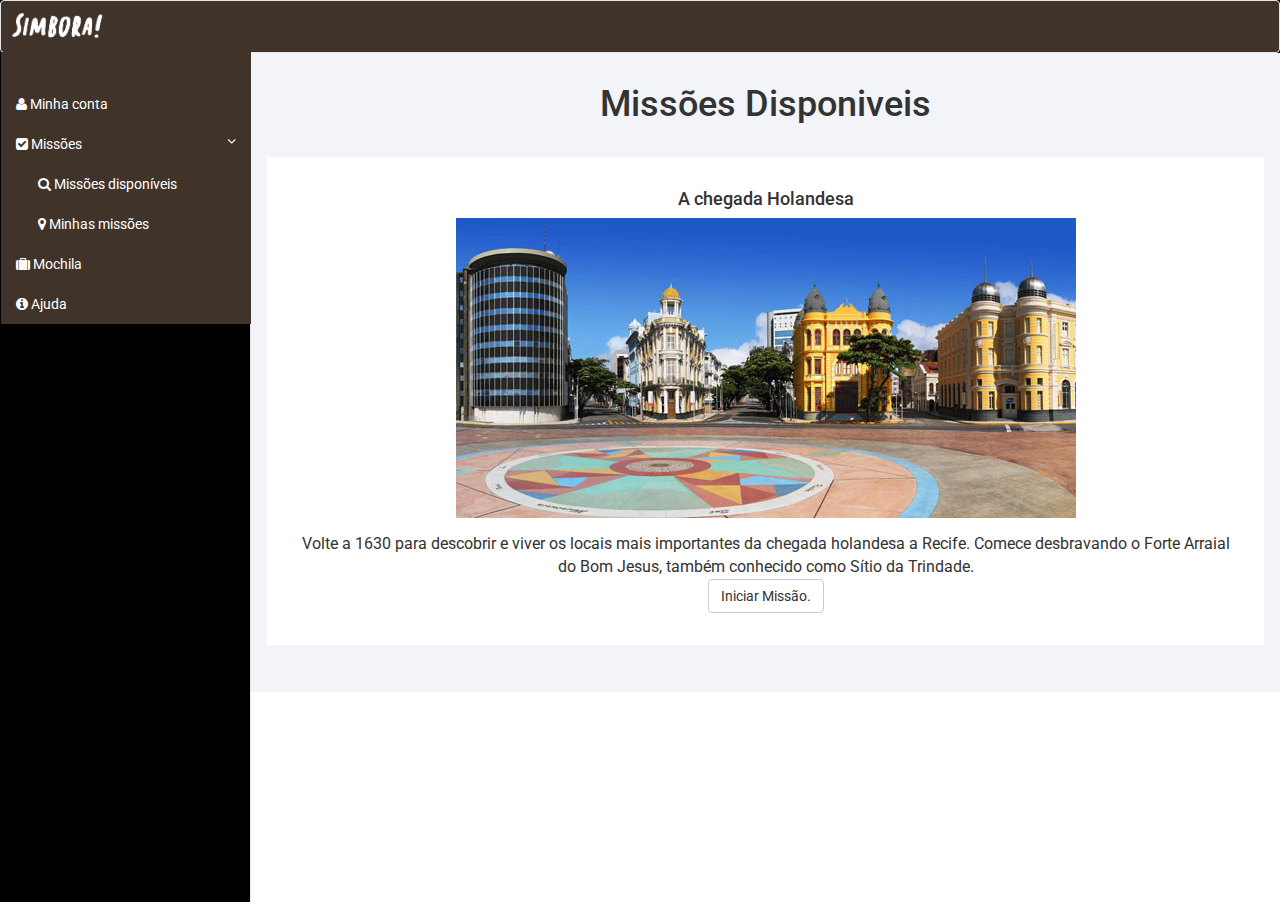
<file: missoesdisponiveis.html>
<!--
Author: W3layouts
Author URL: http://w3layouts.com
License: Creative Commons Attribution 3.0 Unported
License URL: http://creativecommons.org/licenses/by/3.0/
-->
<!DOCTYPE HTML>
<html>
<head>
<title>Simbora | Missões Disponíveis</title>
<meta name="viewport" content="width=device-width, initial-scale=1">
<meta http-equiv="Content-Type" content="text/html; charset=utf-8" />
<meta name="keywords" content="Modern Responsive web template, Bootstrap Web Templates, Flat Web Templates, Andriod Compatible web template, 
Smartphone Compatible web template, free webdesigns for Nokia, Samsung, LG, SonyErricsson, Motorola web design" />
<script type="application/x-javascript"> addEventListener("load", function() { setTimeout(hideURLbar, 0); }, false); function hideURLbar(){ window.scrollTo(0,1); } </script>
 <!-- Bootstrap Core CSS -->
<link href="css/bootstrap.min.css" rel='stylesheet' type='text/css' />
<!-- Custom CSS -->
<link href="css/style.css" rel='stylesheet' type='text/css' />
<link href="css/font-awesome.css" rel="stylesheet"> 
<!-- jQuery -->
<script src="js/jquery.min.js"></script>
<!----webfonts--->
<link href='http://fonts.googleapis.com/css?family=Roboto:400,100,300,500,700,900' rel='stylesheet' type='text/css'>
<!---//webfonts--->  
</head>
<body>
<div id="wrapper">
     <!-- Navigation -->
        <nav class="top1 navbar navbar-default topnavbar" role="navigation" style="margin-bottom: 0">
            <div class="navbar-header">
                <button type="button" class="navbar-toggle" data-toggle="collapse" data-target=".navbar-collapse">
                    <span class="sr-only">Toggle navigation</span>
                    <span class="icon-bar"></span>
                    <span class="icon-bar"></span>
                    <span class="icon-bar"></span>
                </button>
                <a class="haha" href="index.html"><img src="images/sitb.png" alt="HOME" style="width:120px;"/></a>
            </div>
            <!-- /.navbar-header -->
            <ul class="nav navbar-nav navbar-right">
				<!--<li class="dropdown">
	        		<a href="#" class="dropdown-toggle" data-toggle="dropdown" aria-expanded="false"><i class="fa fa-comments-o"></i><span class="badge">4</span></a>
	        		<ul class="dropdown-menu">
						<li class="dropdown-menu-header">
							<strong>Messages</strong>
							<div class="progress thin">
							  <div class="progress-bar progress-bar-success" role="progressbar" aria-valuenow="40" aria-valuemin="0" aria-valuemax="100" style="width: 40%">
							    <span class="sr-only">40% Complete (success)</span>
							  </div>
							</div>
						</li>
						<li class="avatar">
							<a href="#">
								<img src="images/1.png" alt=""/>
								<div>New message</div>
								<small>1 minute ago</small>
								<span class="label label-info">NEW</span>
							</a>
						</li>
						<li class="avatar">
							<a href="#">
								<img src="images/2.png" alt=""/>
								<div>New message</div>
								<small>1 minute ago</small>
								<span class="label label-info">NEW</span>
							</a>
						</li>
						<li class="avatar">
							<a href="#">
								<img src="images/3.png" alt=""/>
								<div>New message</div>
								<small>1 minute ago</small>
							</a>
						</li>
						<li class="avatar">
							<a href="#">
								<img src="images/4.png" alt=""/>
								<div>New message</div>
								<small>1 minute ago</small>
							</a>
						</li>
						<li class="avatar">
							<a href="#">
								<img src="images/5.png" alt=""/>
								<div>New message</div>
								<small>1 minute ago</small>
							</a>
						</li>
						<li class="avatar">
							<a href="#">
								<img src="images/pic1.png" alt=""/>
								<div>New message</div>
								<small>1 minute ago</small>
							</a>
						</li>
						<li class="dropdown-menu-footer text-center">
							<a href="#">View all messages</a>
						</li>	
	        		</ul>
	      		</li>-->
			    <li class="dropdown">
	        		<!--<a href="#" class="dropdown-toggle avatar" data-toggle="dropdown"><img src="images/1.png" alt=""/><span class="badge">9</span></a>
	        		--><ul class="dropdown-menu">
						<li class="dropdown-menu-header text-center">
							<strong>Account</strong>
						</li>
						<li class="m_2"><a href="#"><i class="fa fa-bell-o"></i> Updates <span class="label label-info">42</span></a></li>
						<li class="m_2"><a href="#"><i class="fa fa-envelope-o"></i> Messages <span class="label label-success">42</span></a></li>
						<li class="m_2"><a href="#"><i class="fa fa-tasks"></i> Tasks <span class="label label-danger">42</span></a></li>
						<li><a href="#"><i class="fa fa-comments"></i> Comments <span class="label label-warning">42</span></a></li>
						<li class="dropdown-menu-header text-center">
							<strong>Settings</strong>
						</li>
						<li class="m_2"><a href="#"><i class="fa fa-user"></i> Profile</a></li>
						<li class="m_2"><a href="#"><i class="fa fa-wrench"></i> Settings</a></li>
						<li class="m_2"><a href="#"><i class="fa fa-usd"></i> Payments <span class="label label-default">42</span></a></li>
						<li class="m_2"><a href="#"><i class="fa fa-file"></i> Projects <span class="label label-primary">42</span></a></li>
						<li class="divider"></li>
						<li class="m_2"><a href="#"><i class="fa fa-shield"></i> Lock Profile</a></li>
						<li class="m_2"><a href="#"><i class="fa fa-lock"></i> Logout</a></li>	
	        		</ul>
	      		</li>
			</ul>
            <div class="navbar-default sidebar"  role="navigation">
                <div class="sidebar-nav navbar-collapse">
                    <ul class="nav" id="side-menu">
                        <li>
                            <a href="index.html"><i class="fa fa-user" aria-hidden="true"></i> Minha conta</a>
                        </li>
                        <!--<li>
                            <a href="#"><i class="fa fa-laptop nav_icon"></i>Layouts<span class="fa arrow"></span></a>
                            <ul class="nav nav-second-level">
                                <li>
                                    <a href="grids.html">Grid System</a>
                                </li>
                            </ul>
                            <!-- /.nav-second-level --><!--
                        </li>
                        --> <!-- Menu Deletado Layouts -->
                        <li>
                            <a href="#"><i class="fa fa-check-square"></i> Missões<span class="fa arrow"></span></a>
                            <ul class="nav nav-second-level">
                                <li>
                                    <a href="missoesdisponiveis.html"><i class="fa fa-search" aria-hidden="true"></i> Missões disponíveis</a>
                                </li>
                                <li>
                                    <a href="minhasmissoes.html"><i class="fa fa-map-marker"></i> Minhas missões</a>
                                </li>
                            </ul>
                            <!-- /.nav-second-level -->
                        </li>
      
                        <!--<li>
                            <a href="#"><i class="fa fa-envelope nav_icon"></i>Mailbox<span class="fa arrow"></span></a>
                            <ul class="nav nav-second-level">
                                <li>
                                    <a href="inbox.html">Inbox</a>
                                </li>
                                <li>
                                    <a href="compose.html">Compose email</a>
                                </li>
                            </ul>
                            <!-- /.nav-second-level --><!--
                        </li>--> <!-- Menu Deletado Mailbox -->
                         <li>
                            <a href="mochila.html"><i class="fa fa-suitcase"></i> Mochila</a>
                        </li>
                        <li>
                            <a href="ajuda.html"><i class="fa fa-info-circle"></i> Ajuda</a>
                        </li>
                         <!--<li>
                            <a href="#"><i class="fa fa-check-square-o nav_icon"></i>Forms<span class="fa arrow"></span></a>
                            <ul class="nav nav-second-level">
                                <li>
                                    <a href="forms.html">Basic Forms</a>
                                </li>
                                <li>
                                    <a href="validation.html">Validation</a>
                                </li>
                            </ul>
                            <!-- /.nav-second-level --><!--
                        </li>-->
                        <!--<li>
                            <a href="#"><i class="fa fa-table nav_icon"></i>Tables<span class="fa arrow"></span></a>
                            <ul class="nav nav-second-level">
                                <li>
                                    <a href="basic_tables.html">Basic Tables</a>
                                </li>
                            </ul>
                            <!-- /.nav-second-level --><!--
                        </li>-->
                        <!--<li>
                            <a href="#"><i class="fa fa-sitemap fa-fw nav_icon"></i>Css<span class="fa arrow"></span></a>
                            <ul class="nav nav-second-level">
                                <li>
                                    <a href="media.html">Media</a>
                                </li>
                                <li>
                                    <a href="login.html">Login</a>
                                </li>
                            </ul>
                            <!-- /.nav-second-level --><!--
                        </li>-->
                    </ul>
                </div>
                <!-- /.sidebar-collapse -->
            </div>
            <!-- /.navbar-static-side -->
        </nav>
        <div id="page-wrapper">
        <div class="graphs">
	   <div class="md">
		 <h1 class="text-center">Missões Disponiveis</h1>
			<div class="form-group">
				<div class="center-block panel-body1">
					<center><h4>A chegada Holandesa</h4>
					<div class="row" style="margin-bottom: 15px">
						<img class="image-prod img-responsive"src="images/marcozero_recife-panoramico.jpg"/>
					</div></center>
					<div>	
						<p class="text-center">Volte a 1630 para descobrir e viver os locais mais importantes da chegada holandesa a Recife. Comece desbravando o Forte Arraial do Bom Jesus, também conhecido como Sítio da Trindade.</p>
					</div>
						<center><a href="missaoholandesa.html"><button type="button" class="btn btn-default">Iniciar Missão.</button></a></center>
					</div>
				</div>
        </div>	<!--DALE--->					
       </div>
      </div>
      <!-- /#page-wrapper -->
   </div>
    <!-- /#wrapper -->
    <!-- Nav CSS -->
<link href="css/custom.css" rel="stylesheet">
<!-- Metis Menu Plugin JavaScript -->
<script src="js/metisMenu.min.js"></script>
<script src="js/custom.js"></script>
<!-- Bootstrap Core JavaScript -->
<script src="js/bootstrap.min.js"></script>
</body>
</html>
</file>
<file: css/style.css>
/*
Author: W3layout
Author URL: http://w3layouts.com
License: Creative Commons Attribution 3.0 Unported
License URL: http://creativecommons.org/licenses/by/3.0/
*/
h4, h5, h6,
h1, h2, h3 {margin-top: 0;}
ul, ol {margin: 0;}
p {margin: 0;}

html, body{
  	font-family: 'Roboto', sans-serif;
    font-size: 100%;
  	background:#000;
  	overflow-x: hidden;
}
body a{
	transition:0.5s all;
	-webkit-transition:0.5s all;
	-moz-transition:0.5s all;
	-o-transition:0.5s all;
	-ms-transition:0.5s all;
}
/*-- header --*/
.navbar .navbar-nav li a {
  padding: 0 10px;
  line-height: 56px;
  position: relative;
}
.nav>li>a:focus, .nav>li>a:hover {
  background-color:rgba(239, 85, 58, 0) !important;
}
.navbar .navbar-nav li a i {
  border: 1px solid #fff;
  padding: 8px 0;
  width: 32px;
  text-align: center;
  -webkit-border-radius: 50em;
  -moz-border-radius: 50em;
  border-radius: 50em;
  color: #fff;
  height: 32px;
}
.navbar .navbar-nav li .dropdown-menu {
  margin-top: 3px;
  border: none;
  -webkit-border-radius: 0px;
  -moz-border-radius: 0px;
  border-radius: 0px;
  border: 1px solid #e1e6ef;
  -webkit-box-shadow: 0 2px 4px rgba(0, 0, 0, 0.125);
  -moz-box-shadow: 0 2px 4px rgba(0, 0, 0, 0.125);
  box-shadow: 0 2px 4px rgba(0, 0, 0, 0.125);
  padding: 0;
}
.navbar .navbar-nav li .dropdown-menu:before {
  position: absolute;
  top: -9.5px;
  right: 16px;
  display: inline-block;
  border-right: 8px solid transparent;
  border-bottom: 8px solid #e1e6ef;
  border-left: 8px solid transparent;
  content: '';
}
.navbar .navbar-nav li .dropdown-menu li.dropdown-menu-header, .navbar .navbar-nav li .dropdown-menu li.dropdown-menu-footer {
  background:#f2f4f8;
}
.navbar .navbar-nav li.m_2 a {
  line-height:38px;
}
.navbar .navbar-nav li .dropdown-menu li a i {
  margin: 0 10px 0 -5px;
  border: none;
}
.dropdown-menu>li>a:focus, .dropdown-menu>li>a:hover {
  background-color: #f2f4f8 !important;
}
.navbar .navbar-nav li .dropdown-menu li a .label {
  position: absolute;
  right: 10px;
  top: 11px;
}
.label.label-info {
  background-color:#ef553a;
}
.label {
  padding: 4px 6px;
  border: none;
  text-shadow: none;
}
.warning_1, .warning_11{
	padding:10px 16px !important;
}
.warning_11, .warning_22, .warning_33, .warning_44{
	background-color: #337ab7 !important;
	border-color:#337ab7 !important;
}
.warning_11:hover, .warning_22:hover, .warning_33:hover, .warning_44:hover{
	background-color: #246AA6 !important;
	border-color:#246AA6 !important;
}
.warning_2, .warning_22{
	padding:6px 12px !important;
}
.warning_3, .warning_33{
	padding:5px 10px !important;
}
.warning_4, .warning_44{
	padding:1px 5px !important;
}	
.but_list, .tab-content{
	margin:1.5em 0 0 0;
}
.btn-group-lg>.btn, .btn-lg {
  border-radius:4px !important;
}
.navbar .navbar-nav li .dropdown-toggle.avatar img {
  height: 40px;
  -webkit-border-radius: 50em;
  -moz-border-radius: 50em;
  border-radius: 50em;
  border: 1px solid #c0cadd;
  margin-top: -4px;
}
haha {
  height:100%;
  margin-top: -40px;
}
.navbar .navbar-nav li .dropdown-menu li a i {
  margin: 0 10px 0 -5px;
  border: none;
  color:rgb(63, 51, 42);
}
.navbar .navbar-nav li .dropdown-menu li.dropdown-menu-header .progress, .navbar .navbar-nav li .dropdown-menu li.dropdown-menu-footer .progress {
  border: 1px solid #e1e6ef;
  background: white;
  box-shadow: none;
}
.progress.thin {
  height: 10px;
}
.progress {
  -webkit-box-shadow: none;
  -moz-box-shadow: none;
  box-shadow: none;
  background: #f2f4f8;
  -webkit-border-radius: 2px;
  -moz-border-radius: 2px;
  border-radius: 2px;
}
.navbar .navbar-nav li .dropdown-menu li.avatar {
  min-width: 300px;
  height: 56px;
  padding: 0px 15px;
}
.navbar .navbar-nav li .dropdown-menu li {
  padding: 0;
  position: relative;
  min-width:100%;
  border-bottom: 1px solid #e1e6ef;
  line-height: 40px;
  padding: 0 15px;
  font-size: 14px;
  width:300px;
}
.navbar .navbar-nav li .dropdown-menu li.avatar a {
  line-height: 59px;
  height: 59px;
  padding: 9px 15px;
}
.navbar .navbar-nav li .dropdown-menu li a {
  -webkit-border-radius: 0px;
  -moz-border-radius: 0px;
  border-radius: 0px;
  line-height: 40px;
  height: 40px;
  margin: 0 -15px;
  padding: 0 15px;
}
.navbar .navbar-nav li .dropdown-menu li a img {
  height: 40px;
  -webkit-border-radius: 50em;
  -moz-border-radius: 50em;
  border-radius: 50em;
  border: 1px solid #e1e6ef;
  margin: 0px 10px 0 -5px;
  float: left;
}
.navbar .navbar-nav li .dropdown-menu li a div {
  font-size: 14px;
  line-height: 26px;
  font-weight: bold;
  color: #000;
}
.navbar .navbar-nav li .dropdown-menu li a small {
  display: block;
  line-height: 12px;
  font-size: 10px;
  margin-top: -3px;
  font-style: italic;
}
.small, small {
  color: #CFCFCF !important;
  font-weight: 300 !important;
}
.navbar .navbar-nav li .dropdown-menu li.avatar a .label {
  top: 20px;
}
.navbar .navbar-nav li a .badge {
  background: #ff5454;
  border: 2px solid white;
  position: absolute;
  top: 9px;
  right: 3px;
  font-size: 8px;
  line-height: 8px;
  padding: 4px 6px;
  -webkit-border-radius: 50em;
  -moz-border-radius: 50em;
  border-radius: 50em;
  min-width: 0;
}
.navbar-default.sidebar {
  background-color: #3F332A;
  font-family: 'Roboto', sans-serif;
}
nav.top1.navbar.navbar-default.navbar-static-top {
  background-color:rgb(0, 0, 0);
  font-family: 'Comic-sans', sans-serif;
}
nav.top1.navbar.navbar-default.topnavbar{
  background-color:rgb(63,51,42);
  font-family: 'sunday-morning';
}
.navbar-default .navbar-brand {
  color: #fff !important;
  font-size: 30px;
  font-weight: 500;
}
.navbar-default .navbar-font {
  color: #5B4838 !important;
  font-size: 30px;
  font-weight: 500;
}
.navbar-right {
  margin-right: 10px !important;
}
.navbar-right li{
	display:inline-block;
}
i.nav_icon {
  color: #fff;
  margin-right:6px;
}
.sidebar ul li a{
  color: #ffff;
  font-size:14px;
}
.form-control {
  background: none !important;
  border: 1px solid #fff !important;
  border-radius: 20px !important;
  box-shadow: none !important;
}
.navbar-form.navbar-right input[type="text"] {
  color: #fff;
}
form.navbar-form.navbar-right {
  margin:9px 0 0 0;
}
ul.nav.navbar-nav.navbar-right {
  height: 51px;
}
.sidebar-nav.navbar-collapse {
  margin: 2em 0 0 0;
}
.navbar-default .navbar-nav>.active>a, .navbar-default .navbar-nav>.active>a:focus, .navbar-default .navbar-nav>.active>a:hover {
  background-color:rgba(231, 231, 231, 0) !important;
}
.dropdown-menu {
  min-width: 202px !important;
}  
/* Active state */
.wrapper-dropdown-4.active i.dropdown-icon{
    background-position:-2px -2px;
}
.wrapper-dropdown-4.active .dropdown {
    max-height: 400px;
}
ul.dropdown {
	padding:0;
	margin:0;
	list-style:none;
}
.span_1{
  background: #000;
  padding: 1em;
  margin: 0;
  position: fixed;
  height: 100%;
  overflow-y: auto;
  z-index: 100;
  top: 0;
}
.col-md-10.span_1_of_span_2 {
  padding:1em;
}
.col_1_of_2.span_1_of_2 {
  padding: 5px;
}
.col_1_of_2.span_1_of_2:hover .red{
	background:#E84F34;
}
.col_1_of_2.span_1_of_2:hover .blue1{
	background:#8D51A6;
}
.col_1_of_2.span_1_of_2:hover .fb2{
	background:#355290;
}
.col_1_of_2.span_1_of_2:hover .tw2{
	background:#03A5E2;
}
.span_4 {
  padding-right: 0;
}
.col_3 {
  margin-bottom:1em;
}
.col_3 h4{
  margin:0 0 2em;
  color: #fff;
  text-transform: uppercase;
  font-size: 0.85em;
}
.span_10{
  margin-bottom: 1em;
}
/**** icon dropdown ******/
.wrapper-dropdown-5 {
    /* Size & position */
    position: relative;
    margin: 0 auto;
    /* Styles */
    cursor: pointer;
    outline: none;
    -webkit-transition: all 0.3s ease-out;
    -moz-transition: all 0.3s ease-out;
    -ms-transition: all 0.3s ease-out;
    -o-transition: all 0.3s ease-out;
    transition: all 0.3s ease-out;
}
.wrapper-dropdown-5 i.dropdown-icon{
  width: 15px;
  height: 12px;
  display: block;
  background: url(../images/up-down.png) no-repeat -3px -13px;
  float: left;
}
.wrapper-dropdown-5 .dropdown {
  position: absolute;
  top: 18px;
  right: -16px;
  width: 245px;
  background: #333;
  color: #fff;
  list-style: none;
  -webkit-transition: all 0.3s ease-out;
  -moz-transition: all 0.3s ease-out;
  -ms-transition: all 0.3s ease-out;
  -o-transition: all 0.3s ease-out;
  transition: all 0.3s ease-out;
  max-height: 0;
  overflow: hidden;
  z-index: 1;
}
.wrapper-dropdown-5 .dropdown li:first-child a{
	border-top:none;
}
.wrapper-dropdown-5 .dropdown li a {
    display: block;
    text-decoration: none;
    color:#fff;
    font-size:0.85em;
    border:none;
    padding:8px 15px;
    transition: all 0.3s ease-out;
    -webkit-transition: all 0.3s ease-out;
    -moz-transition: all 0.3s ease-out;
    -o-transition: all 0.3s ease-out;
    border-radius:0;
}
/* Hover state */
.wrapper-dropdown-5 .dropdown li:hover a {
    color: #fff;
    background:#65cea7;
}
/* Active state */
.wrapper-dropdown-5.active i.dropdown-icon{
    background-position:-2px -2px;
}
.wrapper-dropdown-5.active .dropdown {
    max-height: 400px;
}
/**** icon dropdown ******/
.wrapper-dropdown-6, .wrapper-dropdown-7, .wrapper-dropdown-8, .wrapper-dropdown-9{
    /* Size & position */
    position: relative;
    margin: 0 auto;
    /* Styles */
    cursor: pointer;
    outline: none;
    -webkit-transition: all 0.3s ease-out;
    -moz-transition: all 0.3s ease-out;
    -ms-transition: all 0.3s ease-out;
    -o-transition: all 0.3s ease-out;
    transition: all 0.3s ease-out;
}
.wrapper-dropdown-6 i.dropdown-icon, .wrapper-dropdown-7 i.dropdown-icon, .wrapper-dropdown-8 i.dropdown-icon, .wrapper-dropdown-9 i.dropdown-icon{
  width: 15px;
  height: 12px;
  display: block;
  background: url(../images/up-down.png) no-repeat -3px -13px;
  float: left;
}
.wrapper-dropdown-6 .dropdown, .wrapper-dropdown-7 .dropdown, .wrapper-dropdown-8 .dropdown, .wrapper-dropdown-9 .dropdown  {
  position: absolute;
  top: 20px;
  right: -16px;
  width: 245px;
  background: #333;
  color: #fff;
  list-style: none;
  -webkit-transition: all 0.3s ease-out;
  -moz-transition: all 0.3s ease-out;
  -ms-transition: all 0.3s ease-out;
  -o-transition: all 0.3s ease-out;
  transition: all 0.3s ease-out;
  max-height: 0;
  overflow: hidden;
  z-index: 1;
}
.wrapper-dropdown-6 .dropdown li:first-child a, .wrapper-dropdown-7 .dropdown li:first-child a, .wrapper-dropdown-8 .dropdown li:first-child a, .wrapper-dropdown-9 .dropdown li:first-child a{
	border-top:none;
}
.wrapper-dropdown-6 .dropdown li a, .wrapper-dropdown-7 .dropdown li a, .wrapper-dropdown-8 .dropdown li a, .wrapper-dropdown-9 .dropdown li a {
    display: block;
    text-decoration: none;
    color:#fff;
    font-size:0.85em;
    border:none;
    padding:8px 15px;
    transition: all 0.3s ease-out;
    -webkit-transition: all 0.3s ease-out;
    -moz-transition: all 0.3s ease-out;
    -o-transition: all 0.3s ease-out;
    border-radius:0;
}
/* Hover state */
.wrapper-dropdown-6 .dropdown li:hover a, .wrapper-dropdown-7 .dropdown li:hover a, .wrapper-dropdown-8 .dropdown li:hover a, .wrapper-dropdown-9 .dropdown li:hover a{
    color: #fff;
    background:#65cea7;
}
/* Active state */
.wrapper-dropdown-6.active i.dropdown-icon, .wrapper-dropdown-7.active i.dropdown-icon, .wrapper-dropdown-8.active i.dropdown-icon, .wrapper-dropdown-9.active i.dropdown-icon{
    background-position:-2px -2px;
}
.wrapper-dropdown-6.active .dropdown, .wrapper-dropdown-7.active .dropdown, .wrapper-dropdown-8.active .dropdown, .wrapper-dropdown-9.active .dropdown {
    max-height: 400px;
}
section.accordation_menu {
  min-height: 800px;
}
.span_3{
  padding:0;
}
.col_1{
	margin:1em 0 0 0;
}
.one{
	width:150px;
}
.profile_img1 {
  float: left;
  margin-right: 10px;
  width: 83%;
  margin-bottom:2em;
}
.user-name1 {
  float:left;
}
.user-name1 p {
  font-size: 13px;
  color: #65cea7;
  line-height: 1em;
}
.tiles_info{
  color: #fff!important;
}
a.tiles_info:hover{
  text-decoration:none;
}
a.tiles_info, a.shortcut-tiles {
  background: 0 0;
}
.tiles-body{
	text-align:center;
}
.tiles_info, .shortcut-tiles {
  display: block;
  border-radius: 3px;
  -webkit-border-radius: 3px;
  -moz-border-radius: 3px;
  -o-border-radius: 3px;
}
.red1{
  background: #ef553a;
}
.tiles_info .tiles-head {
  letter-spacing: normal;
  padding: 10px 10px;
  font-weight: 500;
  box-shadow: inset 0 -50px 0 0 rgba(255,255,255,.1);
  border-top-right-radius: 3px;
  border-top-left-radius: 3px;
  text-transform: uppercase;
  text-align: center;
  font-size:0.85em;
}
.red{
  background: #ef553a;
}
.tiles_info .tiles-body-alt, .info-tiles .tiles-body {
  padding: 15px;
  font-weight: 300;
}
.tiles_info .tiles-body {
    font-size: 32px;
  border-bottom-right-radius: 3px;
  border-bottom-left-radius: 3px;
    padding: 19px 15px;
}
.tiles_info .tiles-body-alt .text-center, .info-tiles .tiles-body .text-center {
  margin-top: -5px;
}
.tiles_info.tiles_blue1 .tiles-body {
  background: #9358ac;
}
.tiles_blue1{
  background: #9358ac;
}
.blue1{
  background: #9358ac;
}
.fb1{
   background: #3b5998;
}
.fb2{
	background: #3b5998;
}
.tw1{
  background: #00aced;
}
.tw2{
  background: #00aced;
}
.content_bottom{
	margin-bottom:1em;
}
.grid-date {
  background:#78cd51;
  padding: 1.5em;
}
p.date-in {
  float: left;
  font-size: 1.2em;
  color: #fff;
}
span.date-on {
  float: right;
  font-size: 1.2em;
  color: #fff;
}
.grid-date h4 {
  color: #fff;
  font-size: 3.5em;
  text-align: center;
  padding: 48px 0 15px 0;
}
.grid-date h4 i {
  display: inline-block;
  vertical-align: middle;
}
p.monday {
  background: #fff;
  font-size: 1.1em;
  color: #000;
  padding: 1em;
  text-align: center;
}
h4.pull-left{
  font-size: 18px;
  color: #ffffff;
  text-transform: capitalize;
  display: block;
}
.copy{
	background:#fff;
	text-align:center;
	padding:1.5em 0;
}
.copy p, .copy_layout p{
	font-size:0.85em;
	color:#555;
}
.copy p a, .copy_layout p a{
	color:#000;
}
/*-- circular progress --*/
.span_7 {
  padding-left: 0;
}
.span_8{
	text-align:center;
	padding-left: 0;
}
.col_2 {
  background-color: #fff;
  padding: 1em;
  margin-bottom: 1em;
}
.grid-1, .grid-2, .grid-3, .grid-4{
    display: inline-block;
}
.grid-1 {
  margin-bottom: 2em;
}
.grid-1, .grid-3{
	margin-right:10%;
	width: 27%;
}
.activity-row, .activity-row1{
  text-align: left;
}
i.text-info{
  float: left;
  line-height: 60px;
  font-size: 1.2em;
}
i.icon_13{
  color:#00aced;
}
.activity-img{
  text-align:center;
}
.activity-img img{
  display:inline-block;
}
.activity-desc h5{
	color:#000;
	font-size:1em;
	font-weight:500;
	margin-bottom: 5px;
}
.activity-desc h5 a{
	color:#000;
}
.activity-desc p{
	color:#999;
	font-size:0.85em;
	line-height:1.5em;
}
.activity-desc h6{
  color: #D8D8D8;
  font-size:12px;
  margin: 10px 0 0 0;
}
.activity-row{
	margin-bottom:2em;
}
.scrollbar{
	height:392px;
	background:#fff;
	overflow-y: scroll;
    padding:2em 1em;
}
.activity_box{
  background: #fff;
  min-height: 392px;
}
.icon_11{
  color: #ef553a;
}
.icon_12{
  color:#9358ac;
}
#style-2::-webkit-scrollbar-track
{
	
	background-color:#f0f0f0;
}

#style-2::-webkit-scrollbar
{
	width:5px;
	background-color: #f5f5f5;
}

#style-2::-webkit-scrollbar-thumb
{
	
	background-color:rgb(63, 51, 42);
}
/*-- General stats --*/
.stats-info{
  background-color: #fff;
}
.panel .panel-heading {
  padding: 20px;
  overflow: hidden;
  border-top-left-radius: 0;
  border-top-right-radius: 0;
  border: 0!important;
  height: 55px;
  font-size: 14px;
  font-weight: 600;
}
.panel .panel-heading .panel-title {
  font-size: 14px;
  float: left;
  margin: 0;
  padding: 0;
  font-weight: 600;
}
.panel-heading {
  padding:32px 15px 0px;
  border-top-left-radius:0 !important;
  border-top-right-radius: 0 !important;
}
.stats-info ul {
  margin: 0;
}
.list-unstyled {
  padding-left: 0;
  list-style: none;
}
.stats-info ul li {
  border-bottom: 1px solid #eee;
  padding: 12px 0;
  font-size: 0.85em;
  color: #999;
}
.panel-title {
  font-size: 20px;
}
.stats-info ul li.last{
	border-bottom:0;
	padding-bottom:4px;
}
.text-success {
  color: #22BAA0;
}
.text-danger {
  color: #f25656;
}
/*-- col_3 --*/
.widget{
	padding:0;
}
.col-md-3.widget.widget1 {
  width: 23.5%;
}
.r3_counter_box {
  min-height: 100px;
  background: #ffffff;
  padding: 15px;
}
.stats {
  overflow: hidden;
}
.r3_counter_box .fa {
  margin-right: 0px;
  width: 66px;
  height: 66px;
  text-align: center;
  line-height: 65px;
}
.stats span{
	color:#999;
	font-size:15px;
}
.fa.pull-left {
  margin-right: 10% !important;
}
.icon-rounded{
  background-color:#9358ac;
  color: #ffffff;
  border-radius: 50px;
  -webkit-border-radius: 50px;
  -moz-border-radius: 50px;
  -o-border-radius: 50px;
  -ms-border-radius: 50px;
  font-size: 25px;
}
.r3_counter_box.stats {
  padding-left: 85px;
}
.r3_counter_box h5 {
  margin: 10px 0 5px 0;
  color:#000;
  font-weight:600;
  font-size: 20px;
}
i.user1{
	background:#ef553a;
}
i.user2{
	background:#3b5998;
}
i.dollar1{
	background:#00aced;
}
.widget1 {
  margin-right: 1.5%;
}
.widget{}
.world-map {
  width: 64%;
  float: left;
  background: #4597a8;
  position: relative;
  padding: 2em 2em 0 2em;
}
.world-map h3 {
  float: left;
  font-size: 1.9em;
  color: #fff;
  font-weight: 600;
  padding: 0em 0 0.5em 0;
}
.world-map p {
  float: right;
  font-size: 1.3em;
  color: #fff;
  font-weight: 300;
  padding: 0.5em 0 0.5em 0;
}
/*-- map --*/
#vmap {
  background-color: #fff !important;
}
.col_4, .col_5{
	padding-left:0;
}
.map_container, #chart, .span_6, .col_2, .weather_list, .cal1, .skills-info, .stats-info, .r3_counter_box, .activity_box, .bs-example1, .cloud, .copy{
  -ms-box-shadow: 0 1px 3px 0px rgba(0, 0, 0, 0.2);
  -o-box-shadow: 0 1px 3px 0px rgba(0, 0, 0, 0.2);
  -moz-box-shadow: 0 1px 3px 0px rgba(0, 0, 0, 0.2);
  -webkit-box-shadow: 0 1px 3px 0px rgba(0, 0, 0, 0.2);
  box-shadow: 0 1px 3px 0px rgba(0, 0, 0, 0.2);
}
.span_11 {
  margin-bottom: 1em;
}
/*-- graphs --*/
.graphs{
  padding: 2em 1em;
  background: #f2f4f8;
  font-family: 'Roboto', sans-serif;
}
canvas#doughnut, canvas#line, canvas#polarArea, #bar, #pie, #radar{
  background-color: rgb(255, 255, 255);
}
.graph_box{
	margin-bottom:1em;
}
.grid_1{
	background:#fff;
}
.grid_2{
	padding:0 7px;
}
.grid_1 h3 {
  text-align: center;
  font-size: 1.5em;
  color: #000;
  font-weight: 300;
  padding:1em 0;
}
/* --  grids  -- */
.form-control1, .form-control_2.input-sm{
  border: 1px solid #e0e0e0;
  padding: 5px 8px;
  color: #616161;
  background: #fff;
  box-shadow: none !important;
  width: 100%;
  font-size: 0.85em;
  font-weight: 300;
  height: 40px;
  border-radius: 0;
  -webkit-appearance: none;
}
.control3{
	margin:0 0 1em 0;
}
.btn-warning {
  color: #fff;
  background-color:rgb(63,51,42);
  border-color:rgb(63,51,42);
  padding:8.5px 12px;
}
.tag_01{
  margin-right:5px;
}
.tag_02{
  margin-right:3px;
}
.btn-warning:hover{
  background-color:rgb(3, 197, 135);
  border-color:rgb(3, 197, 135);
}
.btn-success:hover{
  border-color:#E74225 !important;
  background:#E74225 !important;
}
.control2{
  height:200px;
}
.alert-info {
  color: #31708f;
  background-color:rgb(240, 253, 249);
  border-color:rgb(201, 247, 232);
}
.bs-example4 {
  background: #fff;
  padding: 2em;
}
button.note-color-btn {
  width: 20px !important;
  height: 20px !important;
  border: none !important;
}
.form-control1:focus {
  border: 1px solid #03a9f4;
  background: #fff;
  box-shadow: none;
}
.show-grid [class^=col-] {
  background: #fff;
  text-align: center;
  margin-bottom: 10px;
  line-height: 2em;
  border: 10px solid #f0f0f0;
}
.show-grid [class*="col-"]:hover {
  background: #e0e0e0;
}
.grid_3{
	margin-bottom:2em;
}
.xs h3, .widget_head{
	color:#000;
	font-size:1.7em;
	font-weight:300;
	margin-bottom: 1em;
}
.grid_3 p{
  color: #999;
  font-size: 0.85em;
  margin-bottom: 1em;
  font-weight: 300;
}
/*-- Typography --*/
.grid_4{
	background:#fff;
	padding:2em 2em 1em 2em;
}
.label {
  font-weight: 300 !important;
  border-radius:4px;
}  
.grid_5{
	background:#fff;
	padding:2em;
}
.table > thead > tr > th, .table > tbody > tr > th, .table > tfoot > tr > th, .table > thead > tr > td, .table > tbody > tr > td, .table > tfoot > tr > td {
  border-top: none !important;
}
.tab-content > .active {
  display: block;
  visibility: visible;
}
.progress {
  height: 8px;
  box-shadow: none;
}
.progress {
  overflow: hidden;
  height: 20px;
  margin-bottom: 20px;
  background-color: #eeeeee;
  border-radius: 2px;
  -webkit-box-shadow: inset 0 1px 2px rgba(0, 0, 0, 0.1);
  box-shadow: inset 0 1px 2px rgba(0, 0, 0, 0.1);
}
.progress-bar {
  float: left;
  width: 0%;
  height: 100%;
  font-size: 12px;
  line-height: 20px;
  color: #ffffff;
  text-align: center;
  background-color: #03a9f4;
  -webkit-box-shadow: inset 0 -1px 0 rgba(0, 0, 0, 0.15);
  box-shadow: inset 0 -1px 0 rgba(0, 0, 0, 0.15);
  -webkit-transition: width 0.6s ease;
  -o-transition: width 0.6s ease;
  transition: width 0.6s ease;
}
.progress-bar {
  box-shadow: none;
}
.progress-bar-primary {
  background-color: #03a9f4;
}
.progress-bar-info {
  background-color: #00bcd4;
}
.progress-bar-success {
  background-color:rgb(63, 51, 42);
}
.progress-bar-warning {
  background-color: #ffc107;
}
.progress-bar-danger {
  background-color: #e51c23;
}
.progress-bar-inverse {
  background-color: #757575;
}
.page_1{
	padding:0;
}
.pagination > .active > a, .pagination > .active > span, .pagination > .active > a:hover, .pagination > .active > span:hover, .pagination > .active > a:focus, .pagination > .active > span:focus {
  background-color:rgb(63, 51, 42) !important;
  border-color:rgb(63, 51, 42) !important;
}
.breadcrumb li{
	font-size:0.85em;
}
.breadcrumb li a{
	color:rgb(63, 51, 42);
}
.badge-primary {
  background-color: #03a9f4;
}
.badge-success {
  background-color: #8bc34a;
}
.badge-warning {
  background-color: #ffc107;
}
.badge-danger {
  background-color: #e51c23;
}
.tab-container .tab-content {
  border-radius: 0 2px 2px 2px;
  border: 1px solid #e0e0e0;
  padding: 16px;
  background-color: #ffffff;
}
.nav-tabs {
  margin-bottom: 1em;
}
.well {
  padding: 9px;
  font-size: 0.85em;
  color: #555;
  line-height: 1.8em;
}
.bs-example-modal {
  background-color: #fff !important;
  border-color:#fff !important;
}
.modal {
  overflow-y:auto !important;
}
.btn-primary{
  background-color: rgb(0, 200, 135) !important;
  border-color: rgb(0, 200, 135) !important;
  color: #fff;
}
.btn-primary:hover{
  background-color: #fff !important;
  border-color: #fff !important;
  color:rgb(63, 51, 42) !important;
}
h2.modal-title {
  font-size: 1.3em;
  color:#999;
  font-weight: 300;
}
.modal-content {
  -ms-box-shadow: 0 2px 12px rgba(0, 0, 0, 0.2);
  -o-box-shadow: 0 2px 12px rgba(0, 0, 0, 0.2);
  -moz-box-shadow: 0 2px 12px rgba(0, 0, 0, 0.2);
  -webkit-box-shadow: 0 2px 12px rgba(0, 0, 0, 0.2);
  box-shadow: 0 2px 12px rgba(0, 0, 0, 0.2);
  border: 0px solid #e0e0e0;
}
.modal-body h2{
  color:#555;
  font-size:1.5em;
  font-weight:300;
}
.modal-body p{
  color: #888;
  font-size: 0.85em;
  font-weight: 300;
  line-height: 1.8em;
}
.modal-body p img{
	margin:1em 0;
}
.form-horizontal .control-label {
  text-align: right;
  color: #000;
  font-weight: 300;
  font-size: 0.85em;
}
.checkbox-inline1{
  position: relative;
  display:block;
  margin-bottom: 0;
  font-weight: 400;
  vertical-align: middle;
  cursor: pointer;
}
.help-block {
  color: #999;
  font-size: 0.85em;
}
.radio label, .checkbox label, label{
  font-size: 0.85em;
  font-weight:300;
  vertical-align: middle;
}
.checkbox1{
  font-size: 0.85em;
  font-weight: 300;
}
select[multiple] {
  padding: 7px 9px !important;
}
.has-success .form-control1{
  background-color: #f1f8e9;
  border-color: #c5e1a5 !important;
}
.has-error .form-control1{
  background-color: #fde0dc;
  border-color: #f69988 !important;
}
.input-icon.right > i, .input-icon.right .icon {
  right:12px;
  float: right;
}
.input-icon > i, .input-icon .icon {
  position: absolute;
  display: block;
  margin: 10px 8px;
  line-height: 14px;
  color: #999;
}
.has-success .help-block, .has-success .control-label, .has-success .radio, .has-success .checkbox, .has-success .radio-inline, .has-success .checkbox-inline, .has-success.radio label, .has-success.checkbox label, .has-success.radio-inline label, .has-success.checkbox-inline label {
  color: #7cb342;
}
.has-error .help-block, .has-error .control-label, .has-error .radio, .has-error .checkbox, .has-error .radio-inline, .has-error .checkbox-inline, .has-error.radio label, .has-error.checkbox label, .has-error.radio-inline label, .has-error.checkbox-inline label {
  color: #dd191d;
}
/* -- validation --*/
.well1{
	background:#fff;
	padding:2em;
}
/*-- Basic_tables --*/
.bs-example1{
  background:#fff;
  padding:2em;
}
.panel-body1{
  background: #fff;
  padding:2em;
  margin: 2em 0 0 0;
}
.panel-warning {
  margin-top: 2em;
}
.panel.panel-midnightblue {
  border-color: #263238;
}
.panel.panel-midnightblue .panel-heading {
  color: #eceff1;
  background-color: #37474f;
  border-color: #263238;
}
.panel.panel-warning {
  border-color: #fdd835;
}
.panel.panel-warning .panel-heading {
  color: #fffde7;
  background-color: #ffc107;
  border-color: #fdd835;
}
.panel .panel-heading .panel-ctrls {
  margin-right: -8px;
}
.panel .panel-heading .panel-ctrls {
  width: auto;
  float: right;
  padding: 0;
  margin: 0;
  line-height: 0;
}
.panel .panel-heading h2 {
  font-size: 14px;
  font-weight: 700;
  margin: 0;
  text-transform: uppercase;
}
/*-- inbox --*/
.mail-header {
  padding: 15px;
}
.mail-title {
  font-size: 20px;
  line-height: 32px;
  display: block;
  float: left;
  height: 34px;
  margin: 0 10px 0 0;
}
.btn-group, .btn-group-vertical {
  position: relative;
  display: inline-block;
  vertical-align: middle;
}
.float-right, .pull-right {
  float: right!important;
}
.pad0A {
  padding: 0!important;
}
.input-group {
  position: relative;
  display: table;
  width: 100%;
  border-collapse: separate;
  margin-bottom: 1em;
}
.has-success .input-group-addon {
  border-color:#A4E7A5 !important;
}
.has-feedback label~.form-control-feedback {
  top: 28px !important;
}
div[id^=uniform-] input {
  position: absolute;
  top: 0;
  left: 0;
  display: -moz-inline-box;
  display: inline-block;
  zoom: 1;
  opacity: 0;
  border: none;
  background: 0 0;
  filter: alpha(opacity=0);
  -moz-opacity: 0;
}
.email-list1{
  padding: 0; 
}
ul.collection {
  margin: 0;
  list-style: none;
  background:#fff;
  padding:2em;
}
ul.collection li{
	margin-bottom:2em;
}
ul.collection li.email_last{
	margin-bottom:0;
}
#email-list .collection .collection-item.avatar {
  height: auto;
  
  position: relative;
}
#email-list .collection .collection-item.avatar .icon {
  position: absolute;
  width: 42px;
  height: 42px;
  overflow: hidden;
  left: 15px;
  display: inline-block;
  text-align: center;
  vertical-align: middle;
  top: 20px;
}
.email-unread .email-title {
  font-weight: 500;
}
.ultra-small {
  font-size: 0.8rem;
  margin: 0;
  padding: 0;
  color: #999;
}
span.badge {
  min-width: 3rem;
  padding: 2px 9px;
  text-align: center;
  font-size: 0.85;
  line-height: inherit;
  color: #fff;
  position: absolute;
  right:38px;
  -webkit-box-sizing: border-box;
  -moz-box-sizing: border-box;
  box-sizing: border-box;
  border-radius: 2px;
}
span.blue{
	background-color:#00aced;
}
span.red{
	background-color:#ef553a;
}
span.blue1{
	background-color:#9358ac;
}
i.icon_1{
  float: left;
  color: #00aced;
  line-height: 2em;
  margin-right: 1em;
}
i.icon_2{
  float: left;
  color:#ef553a;
  line-height: 2em;
  margin-right: 1em;
  font-size: 20px;
}
i.icon_3{
  float: left;
  color:#9358ac;
  line-height: 2em;
  margin-right: 1em;
  font-size: 20px;
}
.avatar_left {
  float: left;
}
i.icon_4{
  width: 45px;
  height: 45px;
  background: #F44336;
  float: left;
  color: #fff;
  text-align: center;
  border-radius: 40px;
  font-size: 1.5em;
  line-height: 44px;
  font-style: normal;
  margin-right: 1em;
}
i.icon_5{
  background-color: #3949ab;
}
i.icon_6{
  background-color: #03a9f4;
}
.blue-text {
  color: #2196F3 !important;
  float:right;
}
.content-box-wrapper{
	background:#fff;
	padding:2em;
	margin: 1em 0 0;
}
.status-badge {
  position: relative;
  display: inline-block;
}
.mrg10A {
  margin: 10px!important;
}
.small-badge {
  overflow: hidden;
  width: 12px;
  height: 12px;
  padding: 0;
  border: 2px solid #fff!important;
  border-radius: 20px;
  background-color: red;
}
.status-badge .small-badge {
  position: absolute;
  right: 1px;
  bottom: 1px;
}
.badge-danger{
  color: #fff;
  border-color: #e73629;
  background: #F44336;
}
.badge-success{
  color: #fff;
  border-color: #3fa243;
  background: #4CAF50;
}
.bg-green1{
  color: #fff;
  border-color: #3fa243;
  background: #4CAF50;
}
h4.content-box-header{
  color: #000; 
  font-size: 1.3em; 
  font-weight: 300; 
  margin-bottom: 1em; 
  text-align:left;
}
.editor{
  background:#fff;
  padding: 1em 2em 2.5em 2em;
}
.mailbox-content {
  background: #fff;
  padding: 2em;
}
.widget-footer.clearfix {
  margin: 1em 0 0 0;
}
div.selector, div.selector span, div.checker span, div.radio span, div.uploader, div.uploader span.action, div.button, div.button span {
  background: #fff;
  background-repeat: no-repeat;
  -webkit-font-smoothing: antialiased;
  border: 1px solid #CDCDCD;
}
div.checker, div.checker span, div.checker input {
  width: 19px;
  height: 19px;
}
div.checker span {
  display: -moz-inline-box;
  display: inline-block;
  zoom: 1;
  text-align: center;
  background-position: 0 -260px;
}
div.checker input {
  opacity: 0;
  filter: alpha(opacity=0);
  -moz-opacity: 0;
  border: none;
  background: none;
  display: -moz-inline-box;
  display: inline-block;
  zoom: 1;
}
.m-r-sm {
  margin-right: 15px;
  font-weight:400;
  font-size: 14px;
}
.icon-state-warning {
  color: rgb(63, 51, 42);
}
.table > thead > tr > th, .table > tbody > tr > th, .table > tfoot > tr > th, .table > thead > tr > td, .table > tbody > tr > td, .table > tfoot > tr > td {
  font-size: 0.85em;
  color: #999;
} 
.mailbox-content table tbody tr:hover {
  background: #FAFAFA;
}
.table td, .table>tbody>tr>td, .table>tbody>tr>th, .table>tfoot>tr>td, .table>tfoot>tr>th, .table>thead>tr>td, .table>thead>tr>th {
  padding:15px !important;
}
.table > thead > tr > th {
  border-bottom: 1px solid #ddd !important;
}
.badge-success, .bg-green, .bootstrap-switch-success, .btn-success {
  border-color: #ef553a;
  background: #ef553a;
  padding:8.5px 12px;
}
.btn-success:hover, .btn-success:focus, .btn-success:active, .btn-success.active, .open .dropdown-toggle.btn-success {
  color: #fff;
  background-color:rgb(63, 51, 42);
  border-color:rgb(63, 51, 42);
}
.btn-toolbar {
  margin-left: 0 !important;
}
.note-editor {
  border: 1px solid #DCE1E4;
  border-radius: 0;
}
.note-editor .note-toolbar {
  border-bottom: 0;
  background: #fff;
  padding: 10px;
}
.note-editor .note-editable {
  padding: 10px 15px 15px;
  overflow: auto;
  outline: 0;
}
.note-editor .note-statusbar .note-resizebar {
  border: 0;
}
.note-editor .note-statusbar .note-resizebar {
  width: 100%;
  height: 8px;
  cursor: ns-resize;
  border-top: 1px solid #a9a9a9;
}
.col-md-8.inbox_right {
  padding-right: 0;
}
.editor1 {
  margin: 2em 0 0 0;
}
.mail-toolbar.clearfix {
  border-bottom: 1px solid #f0f0f0;
  padding: 2em 0;
}
.compose-message {
  overflow: hidden;
  padding: 0 0 10px;
}
.note-editor .note-statusbar {
  background: 0 0;
}
.note-editor .note-statusbar .note-resizebar {
  border: 0;
}
.note-editor .note-statusbar .note-resizebar {
  width: 100%;
  height: 8px;
  cursor: ns-resize;
}
.note-editor .note-statusbar .note-resizebar .note-icon-bar {
  width: 20px;
  margin: 1px auto;
  border-top: 1px solid #a9a9a9;
}
.note-editor {
  border: 1px solid #DCE1E4;
  border-radius: 0;
}
.note-editor .note-codable {
  display: none;
  width: 100%;
  padding: 10px;
  margin-bottom: 0;
  font-size: 14px;
  color: #ccc;
  background-color: #222;
  border: 0;
  -webkit-border-radius: 0;
  -moz-border-radius: 0;
  border-radius: 0;
  box-shadow: none;
  -webkit-box-sizing: border-box;
  -moz-box-sizing: border-box;
  -ms-box-sizing: border-box;
  box-sizing: border-box;
  resize: none;
}
i.icon_8{
  font-size: 13px;
  color: #555;
}
.btn_1{
	float:left;
}
a.btn.btn-default.mrg5R {
  float: left;
}
.float-left, .pull-left {
  float: left!important;
  width: 50%;
  cursor: pointer;
}
.mrg5R {
  margin-right: 5px!important;
}
.dropdown-menu > li > a {
  font-size:13px;
}
.font-red, .has-error .help-block, .parsley-required, .text-danger {
  color: #F44336 !important;
}
i.icon_9{
  margin-right:10px;
}
.checkbox {
  position: relative;
  top:-3px;
  margin: 0 1rem 0 0;
  cursor: pointer;
}
.checkbox:before {
  -webkit-transition: all 0.3s ease-in-out;
  -moz-transition: all 0.3s ease-in-out;
  transition: all 0.3s ease-in-out;
  content: "";
  position: absolute;
  left: 0;
  z-index: 1;
  width: 19px;
  height: 19px;
  border: 1px solid #CDCDCD;
}
.checkbox:after {
  content: "";
  position: absolute;
  top: -0.125rem;
  left: 0;
  width: 1.1rem;
  height: 1.1rem;
  background: #fff;
  cursor: pointer;
}
.checkbox:checked:before {
  -webkit-transform: rotate(-45deg);
  -moz-transform: rotate(-45deg);
  -ms-transform: rotate(-45deg);
  -o-transform: rotate(-45deg);
  transform: rotate(-45deg);
  height: .5rem;
  border-color: #F44336;
  border-top-style: none;
  border-right-style: none;
}
blockquote {
  margin: 0 !important;
  border-left: 5px solid #eee;
}
.copy_layout{
  padding:1.5em 0;
  background:#fff;
  text-align:center;
  margin: 4em 0 0em 0;
}
.login{
	background:none;
	padding:0;
	margin:11em 0 0 0;
}
.register{
	margin:2em 0 0 0;
}
/* -- widgets --*/
.bg-info {
  background:#78cd51;
  padding: 3px 8px;
  color: #ffffff;
}
.tile-progress {
  padding: 30px;
  margin-bottom:1em;;
}
.col-sm-3.widget_1_box {
  padding: 0 5px;
}
.col-md-4.widget_1_box1 {
  padding: 0 0px 0 5px;
}
.tile-progress h4 {
  color: #ffffff;
  margin: 0px;
  text-align: center;
  white-space: nowrap;
  font-weight:300;
}
.tile-progress .progress {
  margin: 15px 0 10px 0;
  height: 7px;
  background: rgba(50, 50, 58, 0.5);
}
.progress {
  background: #f5f5f5;
  background-image: none;
  -webkit-box-shadow: inset 0 -1px 2px rgba(150, 150, 150, .1);
  -moz-box-shadow: inset 0 -1px 2px rgba(150, 150, 150, .1);
  box-shadow: inset 0 -1px 2px rgba(150, 150, 150, .1);
  border-radius: 0px;
  -o-border-radius: 0px;
  -ms-border-radius: 0px;
  -moz-border-radius: 0px;
  -webkit-border-radius: 0px;
}
.tile-progress span {
  color: #fff;
  display: block;
  text-align: center;
  margin: 0px;
  font-size: 14px;
  font-weight: 300;
}
.bg-success {
  background:#eae874;
  color: #ffffff;
}
.bg-danger {
  background:rgba(80, 204, 240, 1);
  color: #ffffff;
}
.bg-secondary {
  background:#fabb3d;
  color: #555555;
}
.tile-progress .progress .progress-bar {
  background: #ffffff;
}
.wid-social {
  display: inline-block;
  width: 100%;
  padding: 15px 15px 15px 15px;
  margin: 0px 0 1em 0;
}
.facebook {
  background-color:#3b5998 !important;
  color: #ffffff !important;
}
.icon-xlg {
  font-size: 70px;
}
.social-info h3 {
  display: inline-block;
}
.wid-social .social-info h3, .wid-social .social-info h4 {
  margin: 0px 0 15px 0;
  font-size: 15px;
}
span.percent {
  font-size: 13px;
  font-weight: 300;
}
h3.count.text-light {
  color: #fff;
  font-weight: 300;
  font-size: 40px;
}
.twitter {
  background-color:#00aced !important;
  color: #ffffff !important;
}
.google-plus {
  background-color: #313131 !important;
  color: #ffffff !important;
}
.dribbble {
  background-color:#ea4c89 !important;
  color: #ffffff !important;
}
.linkedin {
  background-color: #007bb5 !important;
  color: #ffffff !important;
}
.youtube {
  background-color: #e02f2f !important;
  color: #ffffff !important;
}
.skype {
  background-color: #00aaf1 !important;
  color: #ffffff !important;
}
.flickr {
  background-color: #ed1983 !important;
  color: #ffffff !important;
}
.coffee-top {
  position: relative;
  text-align: center;
}
.doe {
  position: absolute;
  top: 37%;
  text-align: center;
  width: 100%;
}
.doe h6 {
  color: #fff;
  font-size: 1em;
}
.doe p {
  color: #DC483A;
  font-size: 1em;
}
.coffee-top i {
  position: absolute;
  top: 84%;
  background: url(../images/1.png)no-repeat center;
  width: 80px;
  height: 80px;
  display: block;
  border-radius: 100px;
  left: 39%;
}
.follow {
  padding: 3em 1em 1em;
  background: #fff;
}
.two p {
  font-size: 0.875em;
  color: #2d2d2d;
}
.two span {
  font-size: 1.5em;
  color: #DC483A;
}
.online-top {
  background: #fff;
  padding:12px;
  border-bottom: 1px solid #E1E1E1;
}
.panel-body2 {
  padding: 21px;
}
.widget_1_box2{
	padding:0 5px;
}
.top-at {
  float: left;
  width: 20%;
}
.top-on {
  float: right;
  width: 71%;
  margin-top: 7px;
}
.top-on1 {
  float: left;
}
label.round {
  background: #DC483A;
  width: 10px;
  height: 10px;
  display: block;
  float: right;
  border-radius: 100px;
  margin-top: 8%;
}
.online-top:hover {
  background: #f9f9f9;
}
.top-on1 span {
  font-size: 0.9em;
  color: #dc483a;
}
.top-on1 p {
  font-size: 1em;
  color: #000;
  font-weight:500;
}
.stats-info1{
	box-shadow:none;
}
.online-top1{
	border-bottom:none;
}
.widget_5{
	margin:1em 0 0 0;
}
.wid_blog{
	background:rgb(63, 51, 42);
	padding:3em 2em;
}
.wid_blog h1{
  color: #fff;
  font-size: 1.5em;
  line-height: 1.5em;
  font-weight: 300;
  margin-bottom: 0;
}
.wid_blog-desc{
	background:#fff;
	padding:2.6em 2em;
}
.wid_blog-left{
  float: left;
  width: 20%;
  margin-right: 5%;
}
.wid_blog-right{
  float: left;
  width:75%;
}
.wid_blog-right h2{
  color:#000;
  font-size:1.3em;
  font-weight:300;
}
.wid_blog-right p{
  color:#999;
  font-size:0.85em;
  font-weight:300;
  line-height:1.5em;
}
.list-inline {
  margin:1em 0 0 0;
}
.text-muted {
  color: #999999;
}
.text-orange {
  color:#DC483A;
}
.link1{
	padding:5px 8px;
	color:#000;
}
.editor-input.ng-scope p{
	color:#999;
	font-size:0.85em;
	line-height:1.8em;
}
.list-inline>li a{
   font-size:0.85em;	
}
/*-- media --*/
.bs-example5{
   background:#fff;
   padding:2em;
}
.media-heading {
  color: #000;
}
.sidebard-panel .feed-element, .media-body, .sidebard-panel p {
  font-size:0.85em;
  color:#fff;
}
.example_6{
	margin:1em 0 0 0;
}
.demolayout {
  background:rgb(6, 217, 149);
  width: 60px;
  overflow: hidden;
}
.padding-5 {
  padding: 5px;
}
.demobox {
  background:#f0f0f0;
  color: #333;
  font-size: 13px;
  text-align: center;
  line-height:30px;
  display: block;
}
.padding-l-5 {
  padding-left: 5px;
}
.padding-r-5 {
  padding-right: 5px;
}
.padding-t-5 {
  padding-top: 5px;
}
.padding-b-5 {
  padding-bottom: 5px;
}
code {
  background:rgb(246, 255, 252);
  padding: 2px 2px;
  color: #000;
  border: 1px solid rgb(198, 255, 236);
}
.media_1-left{
  padding-left:0;
  background-color: #fff;
}
.media_1-right{
  padding-right:0;
}
.media_1{
	margin:1em 0 0 0;
}
.media_box{
	margin-bottom:2em;
}
.media_box1{
	margin-top:2em;
}
.media {
  margin-top:40px !important;
}
.media:first-child {
  margin-top: 0 !important;
}
.panel_2{
	padding:2em 2em 0;
	background:#fff;
}
.panel_3{
	padding-bottom:1px;
}
.panel_2 h3{
	color:#000;
	font-size:1.1em;
}
.panel_2 p{
	color:#555;
	font-size:0.85em;
	margin-bottom:1em;
}
td.head {
  color: #000 !important;
  font-size: 1.2em !important;
}
/*-- login --*/
.login-logo {
  margin: 0;
  text-align: center;
  color: #fff;
  font-size: 18px;
  text-transform: uppercase;
  display: inline-block;
  width: 100%;
  padding: 50px 0;
}
h2.form-heading {
  margin: 0;
  text-align: center;
  color:#000;
  font-size: 18px;
  text-transform: uppercase;
  display: inline-block;
  width: 100%;
}
body#login{
  background: url(../images/bg.jpg)no-repeat;
  background-size:cover;
  -webkit-background-size:cover;
  -moz-background-size:cover;
  -o-background-size:cover;
  -ms-background-size:cover;
  min-height:850px;
}
.app-cam {
  width:22%;
  margin:3em auto auto auto;
}
.app-cam input[type="text"] {
  width: 100%;
  padding: 15px;
  color: #999;
  font-size: 0.85em;
  outline: none;
  font-weight: 300;
  border: none;
  background:#222224;
  margin:0 0 1em 0;
  border-radius: 2px;
  -webkit-border-radius: 2px;
  -moz-border-radius: 2px;
  -o-border-radius: 2px;
}
.app-cam input[type="password"] {
  width: 100%;
  padding: 15px;
  color:#999;
  font-size: 0.85em;
  outline: none;
  font-weight: 300;
  border: none;
  background:#222224;
  margin:0 0 1em 0;
  border-radius: 2px;
  -webkit-border-radius: 2px;
  -moz-border-radius: 2px;
  -o-border-radius: 2px;
}
.app-cam input[type="submit"], .btn-success1{
  font-size: 14px;
  font-weight: 300 !important;
  color: #fff;
  cursor: pointer;
  outline: none;
  padding: 10px 15px;
  width: 100%;
  border: none;
  background: rgb(6, 217, 149);
  border-radius: 2px;
  -webkit-border-radius: 2px;
  -moz-border-radius: 2px;
  -o-border-radius: 2px;
  text-transform: uppercase;
}
.app-cam input[type="submit"]:hover, .btn-success1:hover{
  background:rgb(1, 200, 136);
  color:#fff !important;
}
.login-social-link {
  display: inline-block;
  margin-top: 20px;
  margin-bottom: 15px;
  width: 100%;
}
.login-social-link a {
  color: #fff;
  padding: 13px 38px;
  border-radius: 2px;
  -webkit-border-radius: 2px;
  -moz-border-radius: 2px;
  -o-border-radius: 2px;
  width: 46.5%;
  text-align: center;
}
.login-social-link a.facebook {
  background: #3b5999;
  margin-right: 22px;
  float: left;
}
.login-social-link a:hover.facebook{
  background:#2B4886 !important;
  text-decoration:none;
}
.login-social-link a.twitter {
  background: #63c6ff;
  float: left;
}
.login-social-link a:hover.twitter{
  background:#46ACE7 !important;
  text-decoration:none;
}
ul.new {
  margin:2em 0 0 0;
  list-style:none;
  padding:0;
}
ul.new li.new_left{
  float: left;
}
ul.new li.new_left p, p.sign{
  font-weight:300;
} 
p.sign a, ul.new li.new_left p a{
  color:#000;
}
ul.new li.new_right{
  float: right;
}
.app-cam p {
  color:#000;
  font-size: 14px;
  margin: 1em 0;
}
.form-signin a, .registration, .login-body label {
  margin: 1em 0 0 0;
  font-weight: 300;
  font-size: 0.85em;
  text-align:center;
}
.radios input[type="radio"] {
  margin: 4px 0 0 0;
  vertical-align: top;
  cursor: pointer;
  color:#fff;
}
.radios label:first-child {
  margin-left: 0;
}
.radios label{
  margin-left: 15px;
}
 /*-- responsive design --*/
@media (max-width:1366px){
.col-xs-8.activity-desc {
  width: 64.666667%;
  padding: 0;
}	
.activity-desc h5 {
  font-size: 0.85em;
}  
.svg{
  width: 600px !important;
  height: 400px;
}
canvas#doughnut, canvas#line, canvas#polarArea, #bar, #pie, #radar {
  width: 342px !important;
  height:260px !important;
}
.avatar_left {
  width: 65%;
}
.float-left, .pull-left {
  width: 47%;
}
.login-social-link a.facebook {
  margin-right: 20px;
}
}
@media (max-width:1280px){
.col-xs-8.activity-desc {
  width: 63.666667%;
}	
.activity-desc p {
  font-size: 12px;
}
.activity-desc h6 {
  font-size: 11px;
}
i.text-info {
  line-height: 39px;
  font-size: 1em;
}
.float-left, .pull-left {
  width: 42%;
}
.login-social-link a {
  padding: 13px 25px;
  width: 45.5%;
}
}
@media (max-width:1024px){	
.r3_counter_box .fa {
  width: 50px;
  height: 50px;
  line-height: 50px;
}
.r3_counter_box {
  padding: 10px;
  min-height: 70px;
}
.r3_counter_box h5 {
  font-size: 15px;
}
.stats span {
  font-size: 13px;
}
.activity-img {
  padding: 0 10px;
}
.col-xs-8.activity-desc {
  width: 58.666667%;
}
.scrollbar {
  padding: 10px;
}
.col-xs-1 {
  padding: 0;
}
.activity-row {
  margin-bottom: 1em;
}
.activity_box {
  min-height: 281px;
}
.scrollbar {
  height: 278px;
}
.panel-body {
  padding:10px;
}
.panel-title {
  font-size: 15px;
}
.panel-heading {
  padding: 20px 0px 0px;
}
.stats-info ul li {
  padding: 7.4px 0;
  font-size: 12px;
}
div#vmap {
  height: 300px !important;
}
.bs-example1 {
  padding: 10px;
}
.table td, .table>tbody>tr>td, .table>tbody>tr>th, .table>tfoot>tr>td, .table>tfoot>tr>th, .table>thead>tr>td, .table>thead>tr>th {
  padding: 12px !important;
}
.table > thead > tr > th, .table > tbody > tr > th, .table > tfoot > tr > th, .table > thead > tr > td, .table > tbody > tr > td, .table > tfoot > tr > td {
  font-size: 12px;
}
.col_2 {
  padding: 5px;
}  
.tiles_info .tiles-head {
  padding: 5px 5px;
  font-size: 11px;
}
.tiles_info .tiles-body {
  font-size: 22px;
  padding: 15px 15px;
}
.grid-date {
  padding: 10px;
}
p.date-in, span.date-on{
  font-size: 1em;
}  
.grid-date h4 {
  font-size: 3.5em;
  padding: 44px 0 15px 0;
}
canvas#doughnut, canvas#line, canvas#polarArea, #bar, #pie, #radar {
  width: 222px !important;
  height: 160px !important;
}
#page-wrapper {
  background: #f2f4f8;
}
.activity-desc h5 {
  font-size: 13px;
}
ul.collection, .mailbox-content{
  padding: 10px;
}
.float-left, .pull-left {
  width: 35%;
}
.m-r-sm {
  margin-right: 0px;
}
.mrg10A {
  margin:1px!important;
}  
.tile-progress {
  padding: 15px;
}
i.fa.fa-facebook, i.fa.fa-twitter, i.fa.fa-google-plus, i.fa.fa-dribbble, i.fa.fa-linkedin, i.fa.fa-youtube, i.fa.fa-skype, i.fa.fa-flickr{
  font-size: 30px;
}
h3.count.text-light {
  font-size: 30px;
}
.coffee-top i {
  top: 70%;
  background: url(../images/1.png)no-repeat center;
  left: 31%;
  background-size: 70%;
}
.follow {
  padding: 3em 0px 2em;
}
.two p {
  font-size: 12px;
}
.two span {
  font-size: 1.3em;
}
.top-on1 p {
  font-size: 0.85em;
}
.wid_blog h1 {
  font-size: 1.3em;
}
.wid_blog {
  padding: 2em;
}
.editor {
  padding: 1em 1em 1.5em 1em;
}
.link1 {
  padding: 5px 5px;
}
.wid_blog-desc {
  padding:2.4em 1em;
}
.panel_2 {
  padding: 2em 1em 0;
}
.online-top {
  padding: 11px;
}
.app-cam {
  width: 27%;
}
.navbar-right {
  margin-right: -10px;
}
.content-box-wrapper {
  padding: 1em;
}
i.icon_4 {
  margin-right: 10px;
}
span.badge {
  right: 10px;
}
}
@media (max-width:768px){	
.navbar-right {
  margin-right:3px !important;
}
.col-md-3.widget {
  width:100%;
  float:none;
}
.span_7, .span_8, .col_4{
  padding:0;
}
.span_8, .stats-info, .col_4{
  margin-bottom:1em;
}
.span_4 {
  padding: 0;
  margin:1em 0;
}
.col_1_of_2.span_1_of_2 {
  width: 50%;
  float: left;
}
.graph_box {
  text-align: center;
}
.grid_2 {
  padding: 0;
  margin-bottom: 1em;
}
.graph_box1 {
  text-align: center;
}
.col-md-8.inbox_right {
  padding: 0;
  margin-top:1em;
}
.col-md-4.widget_1_box1 {
  margin-bottom: 1em;
}
.follow {
  padding: 1em;
}
.coffee-top{
	text-align:center;
}
.coffee-top img{
  display:inline-block;
}
.stats-info3{ 
  padding:0;
  margin-bottom:1em;
}
.widget_1_box2 {
  padding: 0;
  margin-top: 1em;
}
.wid_blog-desc {
  padding: 1em;
}
.copy_layout {
  margin: 1em 0 0em 0;
}
.login-social-link a.facebook {
  margin-right: 10px;
}
.app-cam {
  width: 30%;
}
.login-social-link a {
  padding: 10px 15px;
  width: 47.5%;
}
ul.new li.new_left, ul.new li.new_right {
  float: none;
}
.coffee-top i {
  top: 88%;
  background: url(../images/1.png)no-repeat center;
  left: 44%;
  background-size: 70%;
}

.logo-element {
  padding: 17px 0;
}
.col-md-3.widget.widget1 {
  width:100%;
}
.grid_box1 {
  margin-bottom: 5px;
}
.grid_4, .grid_5{
  padding: 20px 10px;
}
.modal-dialog {
  width: 400px !important;
}
.bs-example4, .bs-example5{
  padding: 1em;
}
ul.new {
  margin: 1em 0 0 0;
  text-align: center;
}
}
@media (max-width:736px){
.navbar-right~.navbar-right {
  display: block;
}
.navbar-right {
  display: none;
}
p.monday {
  font-size: 1em;
}
.grid-date h4 {
  font-size:2.5em;
  padding:20px 0 0px 0;
}
.copy {
  padding: 1em 0;
}
ul.new {
  text-align: center;
}
.grid_box1{
  margin-bottom:5px;
}
.navbar-default .navbar-toggle {
  border-color:#3F332A ;
  background-color:#3F332A !important;
}
.navbar-default .navbar-toggle .icon-bar {
  background-color:#F7B063;
}
.navbar-default .navbar-collapse, .navbar-default .navbar-form {
  border-color: rgb(63, 51, 42);
}
form.navbar-form.navbar-right {
  margin: 0;
}
.sidebar-nav.navbar-collapse {
  margin: 0;
}
.media_1-right {
  padding:0;
}
}
@media (max-width:480px){
.pagination {
  margin: 6px 0;
}
span.label.label-default{
  line-height: 2em;
}
button.btn.btn-lg, button.btn{
  margin-bottom:10px;
}
.modal-dialog {
  width: 370px !important;
}
.coffee-top i {
  top: 82%;
  left: 39%;
}
.well1 {
  padding: 1em;
}
.panel-body1 {
  margin: 1em 0 0 0;
}
.panel-warning {
  margin-top: 1em;
}
.app-cam {
  width: 50%;
  margin: 2em auto auto auto;
}
.app-cam input[type="text"], .app-cam input[type="password"]{
  padding: 10px;
}  
.login-logo {
  padding: 40px 0;
}
.float-left, .pull-left {
  width: 50%;
}
.mail-toolbar.clearfix {
  padding: 1em 0;
}
.copy_layout {
  padding: 10px;
}
button.btn.btn-success {
  padding:9px 12px;
}
.xs h3, .widget_head {
  font-size: 1.5em;
  margin-bottom: 15px;
}
.follow {
  padding: 1em 0;
}
.widget_1_box2 {
  margin-top: 0;
}
.wid_blog h1 {
  font-size: 1em;
}
.wid_blog {
  padding: 1em;
}
.widget_5 {
  margin: 0;
}
.table td, .table>tbody>tr>td, .table>tbody>tr>th, .table>tfoot>tr>td, .table>tfoot>tr>th, .table>thead>tr>td, .table>thead>tr>th {
  padding: 5px !important;
}
td.head {
  font-size:1em !important;
}
}
@media (max-width:320px){
.graphs {
  padding: 20px 10px;
}
.login-logo {
  padding:20px 0;
}
.login-logo img{
  width:40%;
}
.app-cam {
  width: 70%;
  margin: 1em auto auto auto;
}
h2.form-heading {
  font-size: 16px;
}  
.login-social-link a {
  padding: 8px 15px;
}
.pagination-lg>li>a, .pagination-lg>li>span {
  padding: 6px 13px;
  font-size: 16px;
}
.modal-dialog {
  width:240px !important;
}
.grid_3 {
  margin-bottom: 1em;
}
ul.collection li {
  margin-bottom: 1em;
}
.m-r-sm {
  font-size: 13px;
}
a.btn.btn-default.dropdown-toggle {
  padding: 3px 6px;
  font-size: 13px;
}
a.btn.btn-default {
  padding: 3px 9px;
}
.btn.btn_1.btn-default.mrg5R {
  padding: 3px 10px;
}
a#home-tab {
  padding: 7px 5px;
}
.btn-warng1{
  padding:5px;
}
.coffee-top i {
  top: 73%;
  left: 37%;
}
body#login {
  min-height: 500px;
}
h1#h1{
  font-size:17px !important;
}
h2#h2{
  font-size:16px !important;
}
h3#h3{
  font-size:15px !important;
}
h4#h4{
  font-size:14px !important;
}
button.btn.btn_5 {
  font-size: 13px;
  padding: 8px 10px;
}
button.btn.btn-lg, button.btn {
  margin-bottom: 3px;
}
span.btn_6{
  font-size: 55%;
}
span.btn_7{
  font-size: 64%;
}
}
</file>
<file: css/lines.css>
.rickshaw_graph .detail {
	pointer-events: none;
	position: absolute;
	top: 0;
	z-index: 2;
	background: rgba(0, 0, 0, 0.1);
	bottom: 0;
	width: 1px;
	transition: opacity 0.25s linear;
	-moz-transition: opacity 0.25s linear;
	-o-transition: opacity 0.25s linear;
	-webkit-transition: opacity 0.25s linear;
}
.rickshaw_graph .detail.inactive {
	opacity: 0;
}
.rickshaw_graph .detail .item.active {
	opacity: 1;
}
.rickshaw_graph .detail .x_label {
	font-family: Arial, sans-serif;
	border-radius: 3px;
	padding: 6px;
	opacity: 0.5;
	border: 1px solid #e0e0e0;
	font-size: 12px;
	position: absolute;
	background: white;
	white-space: nowrap;
}
.rickshaw_graph .detail .x_label.left {
	left: 0;
}
.rickshaw_graph .detail .x_label.right {
	right: 0;
}
.rickshaw_graph .detail .item {
	position: absolute;
	z-index: 2;
	border-radius: 3px;
	
	font-size: 12px;
	font-family: Arial, sans-serif;
	opacity: 0;
	background: rgba(0, 0, 0, 0.4);
	color: white;
	border: 1px solid rgba(0, 0, 0, 0.4);
	margin-left: 1em;
	margin-right: 1em;
	margin-top: -1em;
	white-space: nowrap;
}
.rickshaw_graph .detail .item.left {
	left: 0;
}
.rickshaw_graph .detail .item.right {
	right: 0;
}
.rickshaw_graph .detail .item.active {
	opacity: 1;
	background: rgba(0, 0, 0, 0.8);
}
.rickshaw_graph .detail .item:after {
	position: absolute;
	display: block;
	width: 0;
	height: 0;

	content: "";

	border: 5px solid transparent;
}
.rickshaw_graph .detail .item.left:after {
	top: 1em;
	left: -5px;
	margin-top: -5px;
	border-right-color: rgba(0, 0, 0, 0.8);
	border-left-width: 0;
}
.rickshaw_graph .detail .item.right:after {
	top: 1em;
	right: -5px;
	margin-top: -5px;
	border-left-color: rgba(0, 0, 0, 0.8);
	border-right-width: 0;
}
.rickshaw_graph .detail .dot {
	width: 4px;
	height: 4px;
	margin-left: -3px;
	margin-top: -3.5px;
	border-radius: 5px;
	position: absolute;
	box-shadow: 0 0 2px rgba(0, 0, 0, 0.6);
	box-sizing: content-box;
	-moz-box-sizing: content-box;
	background: white;
	border-width: 2px;
	border-style: solid;
	display: none;
	background-clip: padding-box;
}
.rickshaw_graph .detail .dot.active {
	display: block;
}
/* graph */
#chart {
  width: 649px !important;
  height: 400px !important;
  background-color: #fff;
}
.rickshaw_graph {
	position: relative;
}
.rickshaw_graph svg {
  display: block;
  overflow: hidden;
}
@media (max-width:1366px){
#chart {
  width:533px !important;
}
}
@media (max-width:1280px){
#chart {
  width:483px !important;
}
canvas#doughnut, canvas#line, canvas#polarArea, #bar, #pie, #radar {
  width: 308px !important;
  height: 220px !important;
}
}
@media (max-width:1024px){
#chart {
  width:360px !important;
  height:300px !important;
}
}
@media (max-width:768px){
#chart {
  width:468px !important;
  height: 300px !important;
}
}
@media (max-width:736px){
#chart {
  width:685px !important;
  height: 300px !important;
}
}
@media (max-width:640px){
#chart {
  width:580px !important;
  height:250px !important;
}
}
@media (max-width:540px){
#chart {
  width:464px !important;
  height:250px !important;
}
}
@media (max-width:480px){
#chart {
  width:447px !important;
  height:250px !important;
}
}
@media (max-width:320px){
#chart {
  width:298px !important;
  height:250px !important;
}
.copy {
  padding: 10px;
}
.copy p{
  font-size:13px;
}
.btn-group-lg>.btn, .btn-lg {
  padding: 6px 7px;
  font-size: 16px;
}
.label {
  font-size: 56%;
}
.pagination-lg>li>a, .pagination-lg>li>span {
  padding: 8px 13px;
  font-size: 15px;
}
.nav>li>a {
  padding: 7px 8px;
}
.modal-dialog {
  width: 245px !important;
}
}
</file>
<file: css/custom.css>
#wrapper {
    width: 100%;
}
#page-wrapper {
    /*--padding: 0 15px;--*/
    min-height: 568px;
    background-color: #fff;
}

@media(min-width:768px) {
    #page-wrapper {
        position: inherit;
        margin: 0 0 0 250px;
        /*--padding: 0 30px;--*/
        border-left: 1px solid #e7e7e7;
    }
}

.navbar-top-links {
    margin-right: 0;
}

.navbar-top-links li {
    display: inline-block;
}

.navbar-top-links li:last-child {
    margin-right: 15px;
}

.navbar-top-links li a {
    padding: 15px;
    min-height: 50px;
}

.navbar-top-links .dropdown-menu li {
    display: block;
}

.navbar-top-links .dropdown-menu li:last-child {
    margin-right: 0;
}

.navbar-top-links .dropdown-menu li a {
    padding: 3px 20px;
    min-height: 0;
}

.navbar-top-links .dropdown-menu li a div {
    white-space: normal;
}

.navbar-top-links .dropdown-messages,
.navbar-top-links .dropdown-tasks,
.navbar-top-links .dropdown-alerts {
    width: 310px;
    min-width: 0;
}
.navbar-top-links .dropdown-messages {
    margin-left: 5px;
}
.navbar-top-links .dropdown-tasks {
    margin-left: -59px;
}

.navbar-top-links .dropdown-alerts {
    margin-left: -123px;
}

.navbar-top-links .dropdown-user {
    right: 0;
    left: auto;
}

.sidebar .sidebar-nav.navbar-collapse {
    padding-right: 0;
    padding-left: 0;
}

.sidebar .sidebar-search {
    padding: 15px;
}
.sidebar .arrow {
    float: right;
}

.sidebar .fa.arrow:before {
    content: "\f104";
}

.sidebar .active>a>.fa.arrow:before {
    content: "\f107";
}

.sidebar .nav-second-level li,
.sidebar .nav-third-level li {
    border-bottom: 0!important;
}

.sidebar .nav-second-level li a {
    padding-left: 37px;
}

.sidebar .nav-third-level li a {
    padding-left: 52px;
}

@media(min-width:768px) {
    .sidebar {
        z-index: 1;
        position: absolute;
        width: 250px;
        margin-top: 51px;
    }

    .navbar-top-links .dropdown-messages,
    .navbar-top-links .dropdown-tasks,
    .navbar-top-links .dropdown-alerts {
        margin-left: auto;
    }
}
</file>
<file: css/clndr.css>
.cal1{
   background: #fff;
   margin-bottom: 1em;
   min-height: 392px;
}
.noselect {
  -webkit-user-select: none;
  /* Chrome/Safari */
  -moz-user-select: none;
  /* Firefox */
  -ms-user-select: none;
  /* IE10+ */
}
.cal1 .clndr .clndr-controls {
    position: relative;
  	color: #FFF;
	font-size: 1em;
	font-weight:400;
	text-transform: uppercase;
	padding:30px 20px;
	text-align: center;
	background-color:rgb(6, 217, 149);
}
.cal1 .clndr .clndr-controls .month {
   text-align:center;
}
.cal1 .clndr .clndr-controls .clndr-control-button .clndr-next-button { 
  position:absolute;
  right:20px;
  top:25px;
  width:30px;
  height:30px;
  text-indent: -4000px;
  background: url(../images/arrow-right.png) no-repeat 0px;
  cursor: pointer;
  -webkit-user-select: none;
  /* Chrome/Safari */
  -moz-user-select: none;
  /* Firefox */
  -ms-user-select: none;
  /* IE10+ */
}
.cal1 .clndr .clndr-controls .clndr-control-button .clndr-next-button.inactive:hover {
  cursor: default;
}
.cal1 .clndr .clndr-controls .clndr-control-button .clndr-previous-button { 
   position:absolute;
   left:20px;
   top:25px;
   width:30px;
   height:30px;
  text-indent: -4000px;
  background: url(../images/arrow-left.png) no-repeat 0px;
  cursor: pointer;
  -webkit-user-select: none;
  /* Chrome/Safari */
  -moz-user-select: none;
  /* Firefox */
  -ms-user-select: none;
  /* IE10+ */
}
.cal1 .clndr .clndr-controls .clndr-control-button .clndr-previous-button.inactive:hover {
   cursor: default;
}
.cal1 .clndr .clndr-table {
  table-layout: fixed;
  width:90%;
  margin:0 auto;
}
.cal1 .clndr .clndr-table .header-days {
   font-size:1em;
   font-weight:500;
}
.cal1 .clndr .clndr-table .header-days .header-day {
  vertical-align: middle;
  text-align: center;
  color:rgb(6, 217, 149);
}
.cal1 .clndr .clndr-table tr {
    height:45px;
}
.cal1 .clndr .clndr-table tr td {
  vertical-align: top;
}
.cal1 .clndr .clndr-table tr .day {
  width: 100%;
  height: inherit;
  color: #A6A6A6;
  vertical-align: middle;
  cursor: pointer;
  -webkit-transition: all 0.3s ease-in-out;
  -moz-transition: all 0.3s ease-in-out;
  -o-transition: all 0.3s ease-in-out;
  transition: all 0.3s ease-in-out;
  font-weight: 700;
}
.cal1 .clndr .clndr-table tr .day.today {
  	 background:rgb(6, 217, 149);
	 color: #FFF;
	 position:relative;
}
.cal1 .clndr .clndr-table tr .day.today:after {
	content: '';
	position: absolute;
	left: 14px;
	bottom: -6px;
	border-left: 6px solid rgba(0, 0, 0, 0);
	border-right: 6px solid rgba(0, 0, 0, 0);
	border-top: 6px solid rgb(6, 217, 149);
}
.cal1 .clndr .clndr-table tr .day.today:hover {
  	color: #FFF;
  	background:rgb(2, 208, 142);
}
.cal1 .clndr .clndr-table tr .day:hover{
	color: #FFF;
  	background:rgb(2, 199, 135);
}
.cal1 .clndr .clndr-table tr .day.today.event {
     background:rgb(6, 217, 149);
	 color:#FFF;
}
.day.today.event:hover{
	background:#096e9a;
	color:#FFF;
}
.cal1 .clndr .clndr-table tr .day .day-contents {
  box-sizing: border-box;
  font-size:0.8em;
  text-align:center;
  cursor:pointer;
}
.cal1 .clndr .clndr-table tr .empty,
.cal1 .clndr .clndr-table tr .adjacent-month {
  width: 100%;
  height: inherit;
  color: #989898;
  font-weight: 300;
}
@media all and (max-width:1024px){
	.cal1 .clndr .clndr-table tr .day.today:after{
		left:20px;
	}
	.cal1 .clndr .clndr-controls {
  font-size: 0.85em;
  padding: 20px 10px;
}
.cal1 .clndr .clndr-controls .clndr-control-button .clndr-previous-button {
  left: 10px;
  top: 14px;
}  
.cal1 .clndr .clndr-controls .clndr-control-button .clndr-next-button {
  right: 10px;
  top: 14px;
}  
.cal1 .clndr .clndr-table .header-days {
  font-size: 12px;
}
.cal1 .clndr .clndr-table tr {
  height: 35px;
  font-size: 12px;
}
.cal1 {
  min-height: 280px;
}
}
@media all and (max-width:800px){
	.cal1 .clndr .clndr-table tr .day.today:after{
		left:13px;
	}
}
@media all and (max-width:640px){
	.cal1 .clndr .clndr-table tr{
		height:35px;
	}
	.cal1 .clndr .clndr-table tr .day.today:after{
		left:10px;
	}
}
@media all and (max-width:480px){
	.cal1 .clndr .clndr-table tr .day.today:after{
		left:24px;
	}
}
@media all and (max-width:320px) {
	.cal1 .clndr .clndr-table tr {
		height: 35px;
	}
	.cal1 .clndr .clndr-table tr .day.today:after{
		left:15px;
	}
}
</file>
<file: css/jqvmap.css>
/*!
 * jQVMap Version 1.0 
 *
 * http://jqvmap.com
 *
 * Copyright 2012, Peter Schmalfeldt <manifestinteractive@gmail.com>
 * Licensed under the MIT license.
 *
 * Fork Me @ https://github.com/manifestinteractive/jqvmap
 */
.jqvmap-label
{
	position: absolute;
	display: none;
	-webkit-border-radius: 3px;
	-moz-border-radius: 3px;
	border-radius: 3px;
	background: #292929;
	color: white;
	font-family: sans-serif, Verdana;
	font-size: smaller;
	padding: 3px;
}
.jqvmap-zoomin, .jqvmap-zoomout
{
  position: absolute;
  left: 10px;
  -webkit-border-radius: 3px;
  -moz-border-radius: 3px;
  border-radius: 3px;
  background: #000000;
  padding: 1px;
  color: white;
  width: 10px;
  height: 10px;
  cursor: pointer;
  line-height: 9px;
  text-align: center;
}
.jqvmap-zoomin
{
	top: 10px;
}
.jqvmap-zoomout
{
	top: 30px;
}
.jqvmap-region
{
  cursor: pointer;
}
.jqvmap-ajax_response
{
  width: 100%;
  height: 500px;
}
</file>
